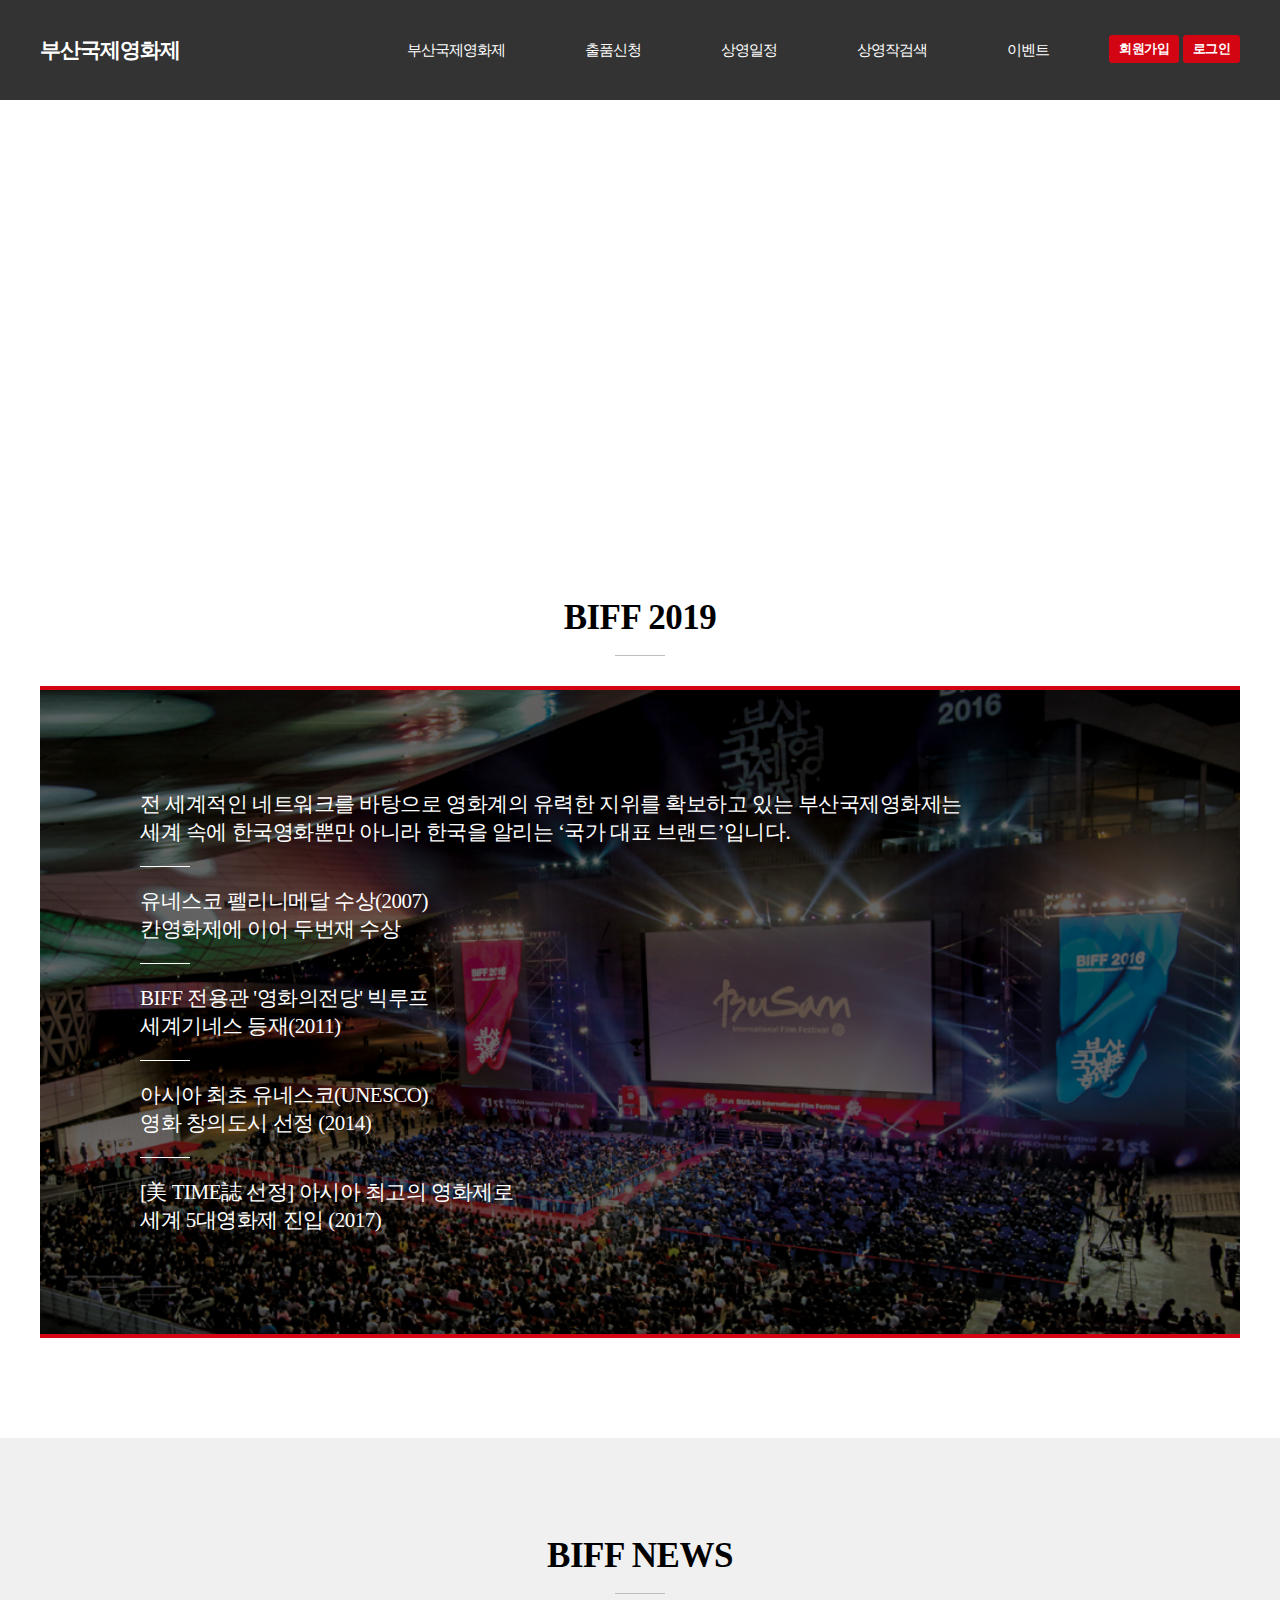
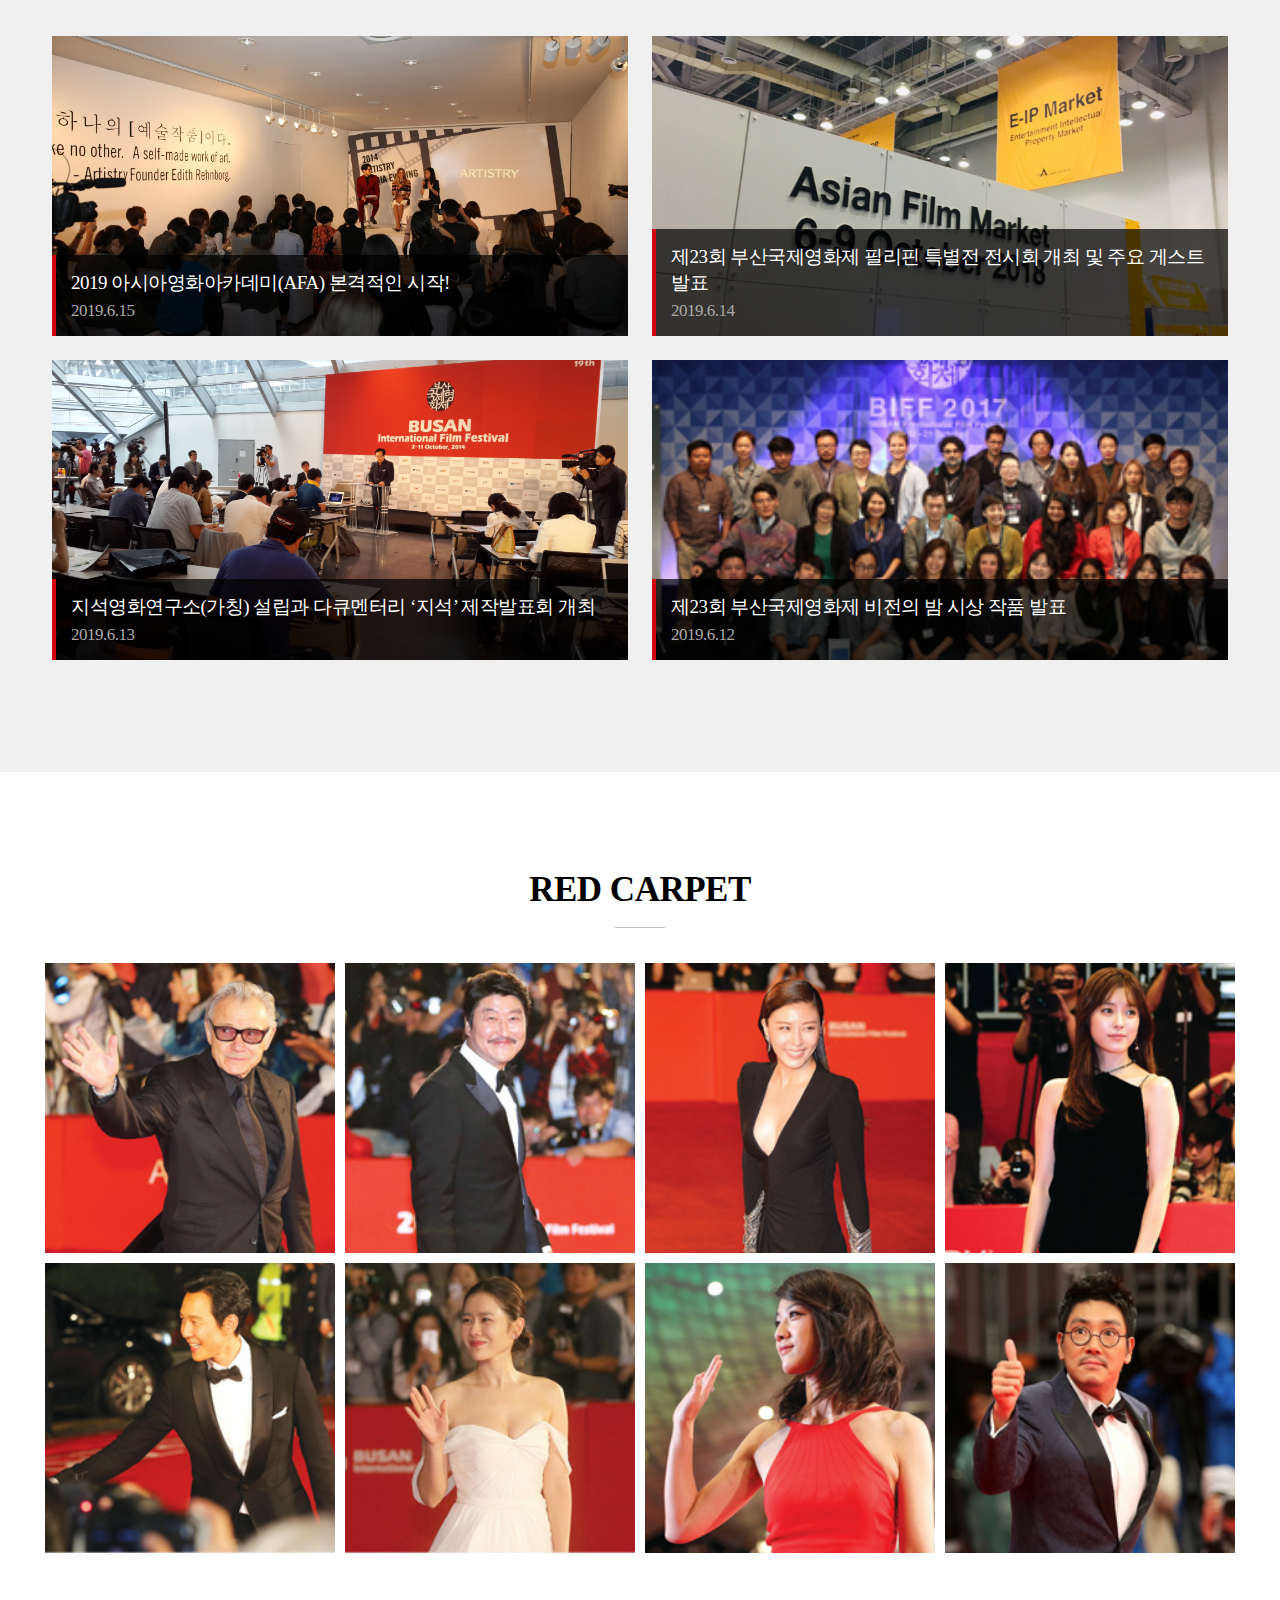
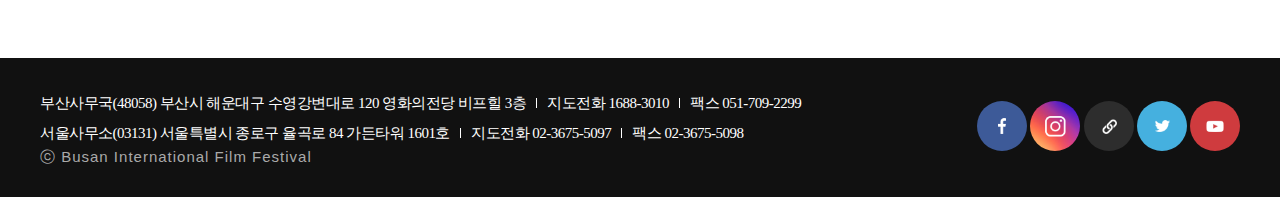
<file: gb/public/index.html>
<!DOCTYPE html>
<html lang="en">
<head>
  <meta charset="UTF-8">
  <meta name="viewport" content="width=device-width, inital-scale=1.0">
  <title>부산국제영화제</title>
  <link rel="stylesheet" type="text/css" href="./css/common.css">
  <link rel="stylesheet" type="text/css" href="./fontawesome-free-5.1.0-web/css/all.css">
</head>
<body>
  <header class="site-header">
    <div class="container">
      <h3 class="logo"><a href="./">부산국제영화제</a></h3>
      <nav class="gnb">
        <input type="checkbox" id="menu">
        <ul>
          <li><a href="./sub0101.html">부산국제영화제</a>
            <ul>
              <li><a href="./sub0101.html">개최안내</a></li>
              <li><a href="./sub0102.html">행사안내</a></li>
            </ul>
          </li>
          <li><a href="#">출품신청</a></li>
          <li><a href="#">상영일정</a></li>
          <li><a href="#">상영작검색</a></li>
          <li>
            <a href="./sub0501.html">이벤트</a>
            <ul>
              <li><a href="./sub0501.html">영화티저 콘테스트</a></li>
              <li><a href="#">콘테스트 참여하기</a></li>
            </ul>
          </li>
        </ul>
        <div class="membership">
          <a href="#" class="btn btn__main">회원가입</a>
          <a href="#" class="btn btn__main">로그인</a>
        </div>
        <label for="menu" class="gnb__mobile"><i class="fas fa-bars"></i></label> 
      </nav>
    </div>
  </header>
  <section class="site-visual">
    <ul>
      <li>
        <span class="middle"></span><p class="site-visual__slogan">
          <span class="left"><i class="fas fa-quote-left"></i></span>
          뉴 커런츠 출신 감독들의 개막작과 폐막작
          <span class="right"><i class="fas fa-quote-right"></i></span>
        </p>
      </li>
      <li>
        <span class="middle"></span><p class="site-visual__slogan">
          <span class="left"><i class="fas fa-quote-left"></i></span>
          아이콘 부문 신설, 선택과 집중
          <span class="right"><i class="fas fa-quote-right"></i></span>
        </p>
      </li>
      <li>
        <span class="middle"></span><p class="site-visual__slogan">
          <span class="left"><i class="fas fa-quote-left"></i></span>
          아시아 여성감독 3인전
          <span class="right"><i class="fas fa-quote-right"></i></span>
        </p>
      </li>
      <li>
        <span class="middle"></span><p class="site-visual__slogan">
          <span class="left"><i class="fas fa-quote-left"></i></span>
          한국영화 100년사, 위대한 정전 10선
          <span class="right"><i class="fas fa-quote-right"></i></span>
        </p>
      </li>
    </ul>
  </section>
  <section class="site-content">
    <section class="main-content intro container">
      <h2 class="content__title">BIFF 2019</h2>
      <div class="intro__content">
        <p>전 세계적인 네트워크를 바탕으로 영화계의 유력한 지위를 확보하고 있는 부산국제영화제는
          <br />세계 속에 한국영화뿐만 아니라 한국을 알리는 ‘국가 대표 브랜드’입니다.</p>
        <p>유네스코 펠리니메달 수상(2007)
          <br />칸영화제에 이어 두번재 수상</p>
        <p>BIFF 전용관 '영화의전당' 빅루프
          <br />세계기네스 등재(2011)</p>
        <p>아시아 최초 유네스코(UNESCO)
          <br />영화 창의도시 선정 (2014)</p>
        <p>[美 TIME誌 선정] 아시아 최고의 영화제로
          <br />세계 5대영화제 진입 (2017)</p>
      </div>
    </section>
    <section class="news main-content">
      <div class="container">
        <h2 class="content__title">BIFF NEWS</h2>
        <ul>
          <li>
            <img src="./image/news1.jpg" alt="news1">
            <div class="news__content">
              <a href="#" class="news__subject">2019 아시아영화아카데미(AFA) 본격적인 시작!</a>
              <span class="news__date">2019.6.15</span>
            </div>
          </li>
          <li>
            <img src="./image/news2.jpg" alt="news2">
            <div class="news__content">
              <a href="#" class="news__subject">제23회 부산국제영화제 필리핀 특별전 전시회 개최 및 주요 게스트 발표</a>
              <span class="news__date">2019.6.14</span>
            </div>
          </li>
          <li>
            <img src="./image/news3.jpg" alt="news3">
            <div class="news__content">
              <a href="#" class="news__subject">지석영화연구소(가칭) 설립과 다큐멘터리 ‘지석’ 제작발표회 개최</a>
              <span class="news__date">2019.6.13</span>
            </div>
          </li>
          <li>
            <img src="./image/news4.jpg" alt="news4">
            <div class="news__content">
              <a href="#" class="news__subject">제23회 부산국제영화제 비전의 밤 시상 작품 발표</a>
              <span class="news__date">2019.6.12</span>
            </div>
          </li>
        </ul>
      </div>
    </section>
    <section class="main-content redcapet container">
      <h2 class="content__title">RED CARPET</h2>
      <ul>
        <li><a href="#"><img src="./image/redcapet1.png" alt="redcapet1"></a></li>
        <li><a href="#"><img src="./image/redcapet2.png" alt="redcapet2"></a></li>
        <li><a href="#"><img src="./image/redcapet3.png" alt="redcapet3"></a></li>
        <li><a href="#"><img src="./image/redcapet4.png" alt="redcapet4"></a></li>
        <li><a href="#"><img src="./image/redcapet5.png" alt="redcapet5"></a></li>
        <li><a href="#"><img src="./image/redcapet6.png" alt="redcapet6"></a></li>
        <li><a href="#"><img src="./image/redcapet7.png" alt="redcapet7"></a></li>
        <li><a href="#"><img src="./image/redcapet8.png" alt="redcapet8"></a></li>
      </ul>
    </section>
  </section>
  <footer class="site-footer">
    <div class="container"> 
      <div class="footer__left">
        <ul>
          <li>부산사무국(48058) 부산시 해운대구 수영강변대로 120 영화의전당 비프힐 3층</li>
          <li>지도전화 1688-3010</li>
          <li>팩스 051-709-2299</li>
        </ul>
        <ul>
          <li>서울사무소(03131) 서울특별시 종로구 율곡로 84 가든타워 1601호</li>
          <li>지도전화 02-3675-5097</li>
          <li>팩스 02-3675-5098</li>
        </ul>
        <p>ⓒ Busan International Film Festival</p>
      </div>
      <div class="footer__right">
        <a href="#"><img src="./image/sns_i_facebook.png" alt="facebook" /></a>
        <a href="#"><img src="./image/sns_i_instagram.png" alt="instagram" /></a>
        <a href="#"><img src="./image/sns_i_link.png" alt="link" /></a>
        <a href="#"><img src="./image/sns_i_twitter.png" alt="twitter" /></a>
        <a href="#"><img src="./image/sns_i_youtube.png" alt="youtube" /></a>
      </div>
    </div>
  </footer>
</body>
</html>
</file>
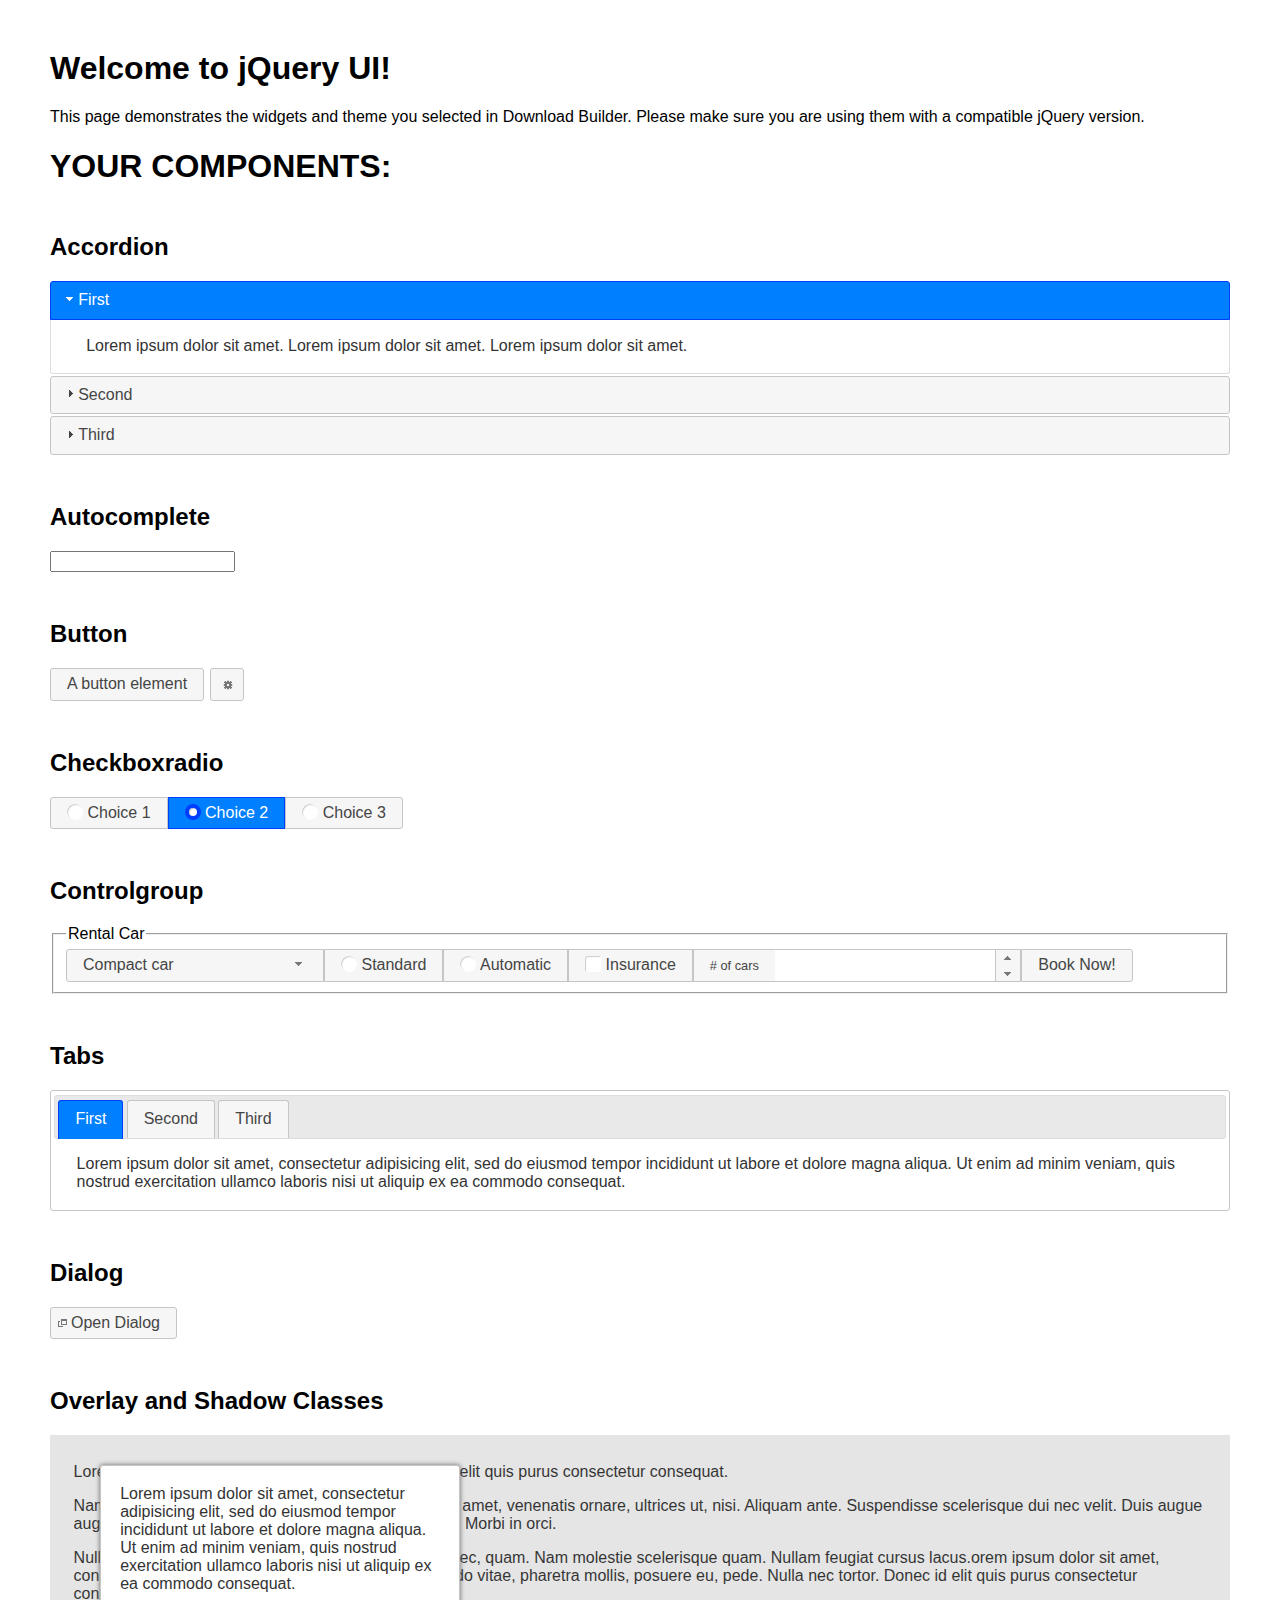
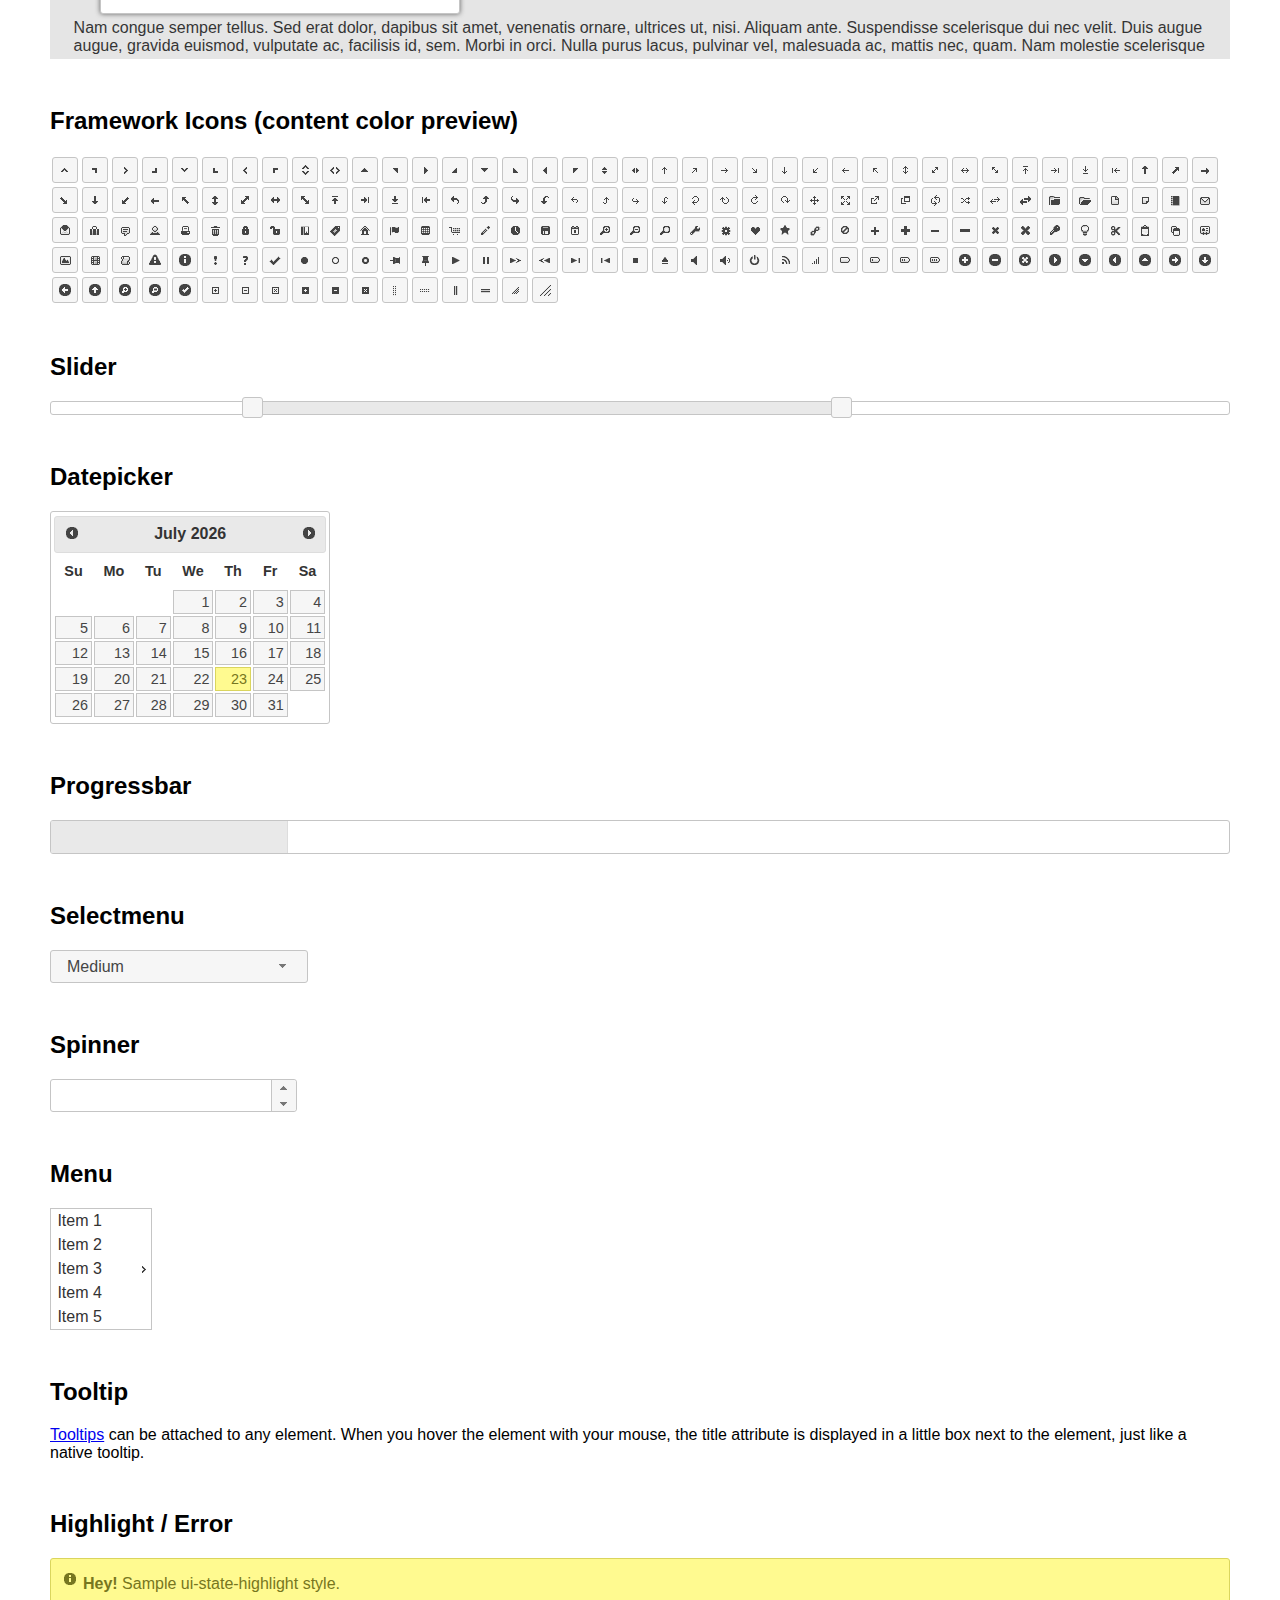
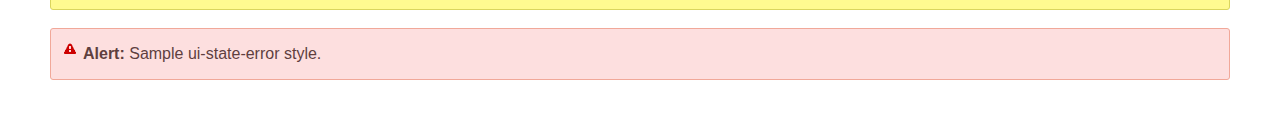
<file: cn/public/js/jquery-ui-1.12.1.custom/index.html>
<!doctype html>
<html lang="us">
<head>
	<meta charset="utf-8">
	<title>jQuery UI Example Page</title>
	<link href="jquery-ui.css" rel="stylesheet">
	<style>
	body{
		font-family: "Trebuchet MS", sans-serif;
		margin: 50px;
	}
	.demoHeaders {
		margin-top: 2em;
	}
	#dialog-link {
		padding: .4em 1em .4em 20px;
		text-decoration: none;
		position: relative;
	}
	#dialog-link span.ui-icon {
		margin: 0 5px 0 0;
		position: absolute;
		left: .2em;
		top: 50%;
		margin-top: -8px;
	}
	#icons {
		margin: 0;
		padding: 0;
	}
	#icons li {
		margin: 2px;
		position: relative;
		padding: 4px 0;
		cursor: pointer;
		float: left;
		list-style: none;
	}
	#icons span.ui-icon {
		float: left;
		margin: 0 4px;
	}
	.fakewindowcontain .ui-widget-overlay {
		position: absolute;
	}
	select {
		width: 200px;
	}
	</style>
</head>
<body>

<h1>Welcome to jQuery UI!</h1>

<div class="ui-widget">
	<p>This page demonstrates the widgets and theme you selected in Download Builder. Please make sure you are using them with a compatible jQuery version.</p>
</div>

<h1>YOUR COMPONENTS:</h1>


<!-- Accordion -->
<h2 class="demoHeaders">Accordion</h2>
<div id="accordion">
	<h3>First</h3>
	<div>Lorem ipsum dolor sit amet. Lorem ipsum dolor sit amet. Lorem ipsum dolor sit amet.</div>
	<h3>Second</h3>
	<div>Phasellus mattis tincidunt nibh.</div>
	<h3>Third</h3>
	<div>Nam dui erat, auctor a, dignissim quis.</div>
</div>



<!-- Autocomplete -->
<h2 class="demoHeaders">Autocomplete</h2>
<div>
	<input id="autocomplete" title="type &quot;a&quot;">
</div>



<!-- Button -->
<h2 class="demoHeaders">Button</h2>
<button id="button">A button element</button>
<button id="button-icon">An icon-only button</button>



<!-- Checkboxradio -->
<h2 class="demoHeaders">Checkboxradio</h2>
<form style="margin-top: 1em;">
	<div id="radioset">
		<input type="radio" id="radio1" name="radio"><label for="radio1">Choice 1</label>
		<input type="radio" id="radio2" name="radio" checked="checked"><label for="radio2">Choice 2</label>
		<input type="radio" id="radio3" name="radio"><label for="radio3">Choice 3</label>
	</div>
</form>



<!-- Controlgroup -->
<h2 class="demoHeaders">Controlgroup</h2>
<fieldset>
	<legend>Rental Car</legend>
	<div id="controlgroup">
		<select id="car-type">
			<option>Compact car</option>
			<option>Midsize car</option>
			<option>Full size car</option>
			<option>SUV</option>
			<option>Luxury</option>
			<option>Truck</option>
			<option>Van</option>
		</select>
		<label for="transmission-standard">Standard</label>
		<input type="radio" name="transmission" id="transmission-standard">
		<label for="transmission-automatic">Automatic</label>
		<input type="radio" name="transmission" id="transmission-automatic">
		<label for="insurance">Insurance</label>
		<input type="checkbox" name="insurance" id="insurance">
		<label for="horizontal-spinner" class="ui-controlgroup-label"># of cars</label>
		<input id="horizontal-spinner" class="ui-spinner-input">
		<button>Book Now!</button>
	</div>
</fieldset>



<!-- Tabs -->
<h2 class="demoHeaders">Tabs</h2>
<div id="tabs">
	<ul>
		<li><a href="#tabs-1">First</a></li>
		<li><a href="#tabs-2">Second</a></li>
		<li><a href="#tabs-3">Third</a></li>
	</ul>
	<div id="tabs-1">Lorem ipsum dolor sit amet, consectetur adipisicing elit, sed do eiusmod tempor incididunt ut labore et dolore magna aliqua. Ut enim ad minim veniam, quis nostrud exercitation ullamco laboris nisi ut aliquip ex ea commodo consequat.</div>
	<div id="tabs-2">Phasellus mattis tincidunt nibh. Cras orci urna, blandit id, pretium vel, aliquet ornare, felis. Maecenas scelerisque sem non nisl. Fusce sed lorem in enim dictum bibendum.</div>
	<div id="tabs-3">Nam dui erat, auctor a, dignissim quis, sollicitudin eu, felis. Pellentesque nisi urna, interdum eget, sagittis et, consequat vestibulum, lacus. Mauris porttitor ullamcorper augue.</div>
</div>



<h2 class="demoHeaders">Dialog</h2>
<p>
	<button id="dialog-link" class="ui-button ui-corner-all ui-widget">
		<span class="ui-icon ui-icon-newwin"></span>Open Dialog
	</button>
</p>

<h2 class="demoHeaders">Overlay and Shadow Classes</h2>
<div style="position: relative; width: 96%; height: 200px; padding:1% 2%; overflow:hidden;" class="fakewindowcontain">
	<p>Lorem ipsum dolor sit amet,  Nulla nec tortor. Donec id elit quis purus consectetur consequat. </p><p>Nam congue semper tellus. Sed erat dolor, dapibus sit amet, venenatis ornare, ultrices ut, nisi. Aliquam ante. Suspendisse scelerisque dui nec velit. Duis augue augue, gravida euismod, vulputate ac, facilisis id, sem. Morbi in orci. </p><p>Nulla purus lacus, pulvinar vel, malesuada ac, mattis nec, quam. Nam molestie scelerisque quam. Nullam feugiat cursus lacus.orem ipsum dolor sit amet, consectetur adipiscing elit. Donec libero risus, commodo vitae, pharetra mollis, posuere eu, pede. Nulla nec tortor. Donec id elit quis purus consectetur consequat. </p><p>Nam congue semper tellus. Sed erat dolor, dapibus sit amet, venenatis ornare, ultrices ut, nisi. Aliquam ante. Suspendisse scelerisque dui nec velit. Duis augue augue, gravida euismod, vulputate ac, facilisis id, sem. Morbi in orci. Nulla purus lacus, pulvinar vel, malesuada ac, mattis nec, quam. Nam molestie scelerisque quam. </p><p>Nullam feugiat cursus lacus.orem ipsum dolor sit amet, consectetur adipiscing elit. Donec libero risus, commodo vitae, pharetra mollis, posuere eu, pede. Nulla nec tortor. Donec id elit quis purus consectetur consequat. Nam congue semper tellus. Sed erat dolor, dapibus sit amet, venenatis ornare, ultrices ut, nisi. Aliquam ante. </p><p>Suspendisse scelerisque dui nec velit. Duis augue augue, gravida euismod, vulputate ac, facilisis id, sem. Morbi in orci. Nulla purus lacus, pulvinar vel, malesuada ac, mattis nec, quam. Nam molestie scelerisque quam. Nullam feugiat cursus lacus.orem ipsum dolor sit amet, consectetur adipiscing elit. Donec libero risus, commodo vitae, pharetra mollis, posuere eu, pede. Nulla nec tortor. Donec id elit quis purus consectetur consequat. Nam congue semper tellus. Sed erat dolor, dapibus sit amet, venenatis ornare, ultrices ut, nisi. </p>

	<!-- ui-dialog -->
	<div class="ui-widget-overlay ui-front"></div>
	<div style="position: absolute; width: 320px; left: 50px; top: 30px; padding: 1.2em" class="ui-widget ui-front ui-widget-content ui-corner-all ui-widget-shadow">
		Lorem ipsum dolor sit amet, consectetur adipisicing elit, sed do eiusmod tempor incididunt ut labore et dolore magna aliqua. Ut enim ad minim veniam, quis nostrud exercitation ullamco laboris nisi ut aliquip ex ea commodo consequat.
	</div>

</div>

<!-- ui-dialog -->
<div id="dialog" title="Dialog Title">
	<p>Lorem ipsum dolor sit amet, consectetur adipisicing elit, sed do eiusmod tempor incididunt ut labore et dolore magna aliqua. Ut enim ad minim veniam, quis nostrud exercitation ullamco laboris nisi ut aliquip ex ea commodo consequat.</p>
</div>



<h2 class="demoHeaders">Framework Icons (content color preview)</h2>
<ul id="icons" class="ui-widget ui-helper-clearfix">
	<li class="ui-state-default ui-corner-all" title=".ui-icon-caret-1-n"><span class="ui-icon ui-icon-caret-1-n"></span></li>
	<li class="ui-state-default ui-corner-all" title=".ui-icon-caret-1-ne"><span class="ui-icon ui-icon-caret-1-ne"></span></li>
	<li class="ui-state-default ui-corner-all" title=".ui-icon-caret-1-e"><span class="ui-icon ui-icon-caret-1-e"></span></li>
	<li class="ui-state-default ui-corner-all" title=".ui-icon-caret-1-se"><span class="ui-icon ui-icon-caret-1-se"></span></li>
	<li class="ui-state-default ui-corner-all" title=".ui-icon-caret-1-s"><span class="ui-icon ui-icon-caret-1-s"></span></li>
	<li class="ui-state-default ui-corner-all" title=".ui-icon-caret-1-sw"><span class="ui-icon ui-icon-caret-1-sw"></span></li>
	<li class="ui-state-default ui-corner-all" title=".ui-icon-caret-1-w"><span class="ui-icon ui-icon-caret-1-w"></span></li>
	<li class="ui-state-default ui-corner-all" title=".ui-icon-caret-1-nw"><span class="ui-icon ui-icon-caret-1-nw"></span></li>
	<li class="ui-state-default ui-corner-all" title=".ui-icon-caret-2-n-s"><span class="ui-icon ui-icon-caret-2-n-s"></span></li>
	<li class="ui-state-default ui-corner-all" title=".ui-icon-caret-2-e-w"><span class="ui-icon ui-icon-caret-2-e-w"></span></li>
	<li class="ui-state-default ui-corner-all" title=".ui-icon-triangle-1-n"><span class="ui-icon ui-icon-triangle-1-n"></span></li>
	<li class="ui-state-default ui-corner-all" title=".ui-icon-triangle-1-ne"><span class="ui-icon ui-icon-triangle-1-ne"></span></li>
	<li class="ui-state-default ui-corner-all" title=".ui-icon-triangle-1-e"><span class="ui-icon ui-icon-triangle-1-e"></span></li>
	<li class="ui-state-default ui-corner-all" title=".ui-icon-triangle-1-se"><span class="ui-icon ui-icon-triangle-1-se"></span></li>
	<li class="ui-state-default ui-corner-all" title=".ui-icon-triangle-1-s"><span class="ui-icon ui-icon-triangle-1-s"></span></li>
	<li class="ui-state-default ui-corner-all" title=".ui-icon-triangle-1-sw"><span class="ui-icon ui-icon-triangle-1-sw"></span></li>
	<li class="ui-state-default ui-corner-all" title=".ui-icon-triangle-1-w"><span class="ui-icon ui-icon-triangle-1-w"></span></li>
	<li class="ui-state-default ui-corner-all" title=".ui-icon-triangle-1-nw"><span class="ui-icon ui-icon-triangle-1-nw"></span></li>
	<li class="ui-state-default ui-corner-all" title=".ui-icon-triangle-2-n-s"><span class="ui-icon ui-icon-triangle-2-n-s"></span></li>
	<li class="ui-state-default ui-corner-all" title=".ui-icon-triangle-2-e-w"><span class="ui-icon ui-icon-triangle-2-e-w"></span></li>
	<li class="ui-state-default ui-corner-all" title=".ui-icon-arrow-1-n"><span class="ui-icon ui-icon-arrow-1-n"></span></li>
	<li class="ui-state-default ui-corner-all" title=".ui-icon-arrow-1-ne"><span class="ui-icon ui-icon-arrow-1-ne"></span></li>
	<li class="ui-state-default ui-corner-all" title=".ui-icon-arrow-1-e"><span class="ui-icon ui-icon-arrow-1-e"></span></li>
	<li class="ui-state-default ui-corner-all" title=".ui-icon-arrow-1-se"><span class="ui-icon ui-icon-arrow-1-se"></span></li>
	<li class="ui-state-default ui-corner-all" title=".ui-icon-arrow-1-s"><span class="ui-icon ui-icon-arrow-1-s"></span></li>
	<li class="ui-state-default ui-corner-all" title=".ui-icon-arrow-1-sw"><span class="ui-icon ui-icon-arrow-1-sw"></span></li>
	<li class="ui-state-default ui-corner-all" title=".ui-icon-arrow-1-w"><span class="ui-icon ui-icon-arrow-1-w"></span></li>
	<li class="ui-state-default ui-corner-all" title=".ui-icon-arrow-1-nw"><span class="ui-icon ui-icon-arrow-1-nw"></span></li>
	<li class="ui-state-default ui-corner-all" title=".ui-icon-arrow-2-n-s"><span class="ui-icon ui-icon-arrow-2-n-s"></span></li>
	<li class="ui-state-default ui-corner-all" title=".ui-icon-arrow-2-ne-sw"><span class="ui-icon ui-icon-arrow-2-ne-sw"></span></li>
	<li class="ui-state-default ui-corner-all" title=".ui-icon-arrow-2-e-w"><span class="ui-icon ui-icon-arrow-2-e-w"></span></li>
	<li class="ui-state-default ui-corner-all" title=".ui-icon-arrow-2-se-nw"><span class="ui-icon ui-icon-arrow-2-se-nw"></span></li>
	<li class="ui-state-default ui-corner-all" title=".ui-icon-arrowstop-1-n"><span class="ui-icon ui-icon-arrowstop-1-n"></span></li>
	<li class="ui-state-default ui-corner-all" title=".ui-icon-arrowstop-1-e"><span class="ui-icon ui-icon-arrowstop-1-e"></span></li>
	<li class="ui-state-default ui-corner-all" title=".ui-icon-arrowstop-1-s"><span class="ui-icon ui-icon-arrowstop-1-s"></span></li>
	<li class="ui-state-default ui-corner-all" title=".ui-icon-arrowstop-1-w"><span class="ui-icon ui-icon-arrowstop-1-w"></span></li>
	<li class="ui-state-default ui-corner-all" title=".ui-icon-arrowthick-1-n"><span class="ui-icon ui-icon-arrowthick-1-n"></span></li>
	<li class="ui-state-default ui-corner-all" title=".ui-icon-arrowthick-1-ne"><span class="ui-icon ui-icon-arrowthick-1-ne"></span></li>
	<li class="ui-state-default ui-corner-all" title=".ui-icon-arrowthick-1-e"><span class="ui-icon ui-icon-arrowthick-1-e"></span></li>
	<li class="ui-state-default ui-corner-all" title=".ui-icon-arrowthick-1-se"><span class="ui-icon ui-icon-arrowthick-1-se"></span></li>
	<li class="ui-state-default ui-corner-all" title=".ui-icon-arrowthick-1-s"><span class="ui-icon ui-icon-arrowthick-1-s"></span></li>
	<li class="ui-state-default ui-corner-all" title=".ui-icon-arrowthick-1-sw"><span class="ui-icon ui-icon-arrowthick-1-sw"></span></li>
	<li class="ui-state-default ui-corner-all" title=".ui-icon-arrowthick-1-w"><span class="ui-icon ui-icon-arrowthick-1-w"></span></li>
	<li class="ui-state-default ui-corner-all" title=".ui-icon-arrowthick-1-nw"><span class="ui-icon ui-icon-arrowthick-1-nw"></span></li>
	<li class="ui-state-default ui-corner-all" title=".ui-icon-arrowthick-2-n-s"><span class="ui-icon ui-icon-arrowthick-2-n-s"></span></li>
	<li class="ui-state-default ui-corner-all" title=".ui-icon-arrowthick-2-ne-sw"><span class="ui-icon ui-icon-arrowthick-2-ne-sw"></span></li>
	<li class="ui-state-default ui-corner-all" title=".ui-icon-arrowthick-2-e-w"><span class="ui-icon ui-icon-arrowthick-2-e-w"></span></li>
	<li class="ui-state-default ui-corner-all" title=".ui-icon-arrowthick-2-se-nw"><span class="ui-icon ui-icon-arrowthick-2-se-nw"></span></li>
	<li class="ui-state-default ui-corner-all" title=".ui-icon-arrowthickstop-1-n"><span class="ui-icon ui-icon-arrowthickstop-1-n"></span></li>
	<li class="ui-state-default ui-corner-all" title=".ui-icon-arrowthickstop-1-e"><span class="ui-icon ui-icon-arrowthickstop-1-e"></span></li>
	<li class="ui-state-default ui-corner-all" title=".ui-icon-arrowthickstop-1-s"><span class="ui-icon ui-icon-arrowthickstop-1-s"></span></li>
	<li class="ui-state-default ui-corner-all" title=".ui-icon-arrowthickstop-1-w"><span class="ui-icon ui-icon-arrowthickstop-1-w"></span></li>
	<li class="ui-state-default ui-corner-all" title=".ui-icon-arrowreturnthick-1-w"><span class="ui-icon ui-icon-arrowreturnthick-1-w"></span></li>
	<li class="ui-state-default ui-corner-all" title=".ui-icon-arrowreturnthick-1-n"><span class="ui-icon ui-icon-arrowreturnthick-1-n"></span></li>
	<li class="ui-state-default ui-corner-all" title=".ui-icon-arrowreturnthick-1-e"><span class="ui-icon ui-icon-arrowreturnthick-1-e"></span></li>
	<li class="ui-state-default ui-corner-all" title=".ui-icon-arrowreturnthick-1-s"><span class="ui-icon ui-icon-arrowreturnthick-1-s"></span></li>
	<li class="ui-state-default ui-corner-all" title=".ui-icon-arrowreturn-1-w"><span class="ui-icon ui-icon-arrowreturn-1-w"></span></li>
	<li class="ui-state-default ui-corner-all" title=".ui-icon-arrowreturn-1-n"><span class="ui-icon ui-icon-arrowreturn-1-n"></span></li>
	<li class="ui-state-default ui-corner-all" title=".ui-icon-arrowreturn-1-e"><span class="ui-icon ui-icon-arrowreturn-1-e"></span></li>
	<li class="ui-state-default ui-corner-all" title=".ui-icon-arrowreturn-1-s"><span class="ui-icon ui-icon-arrowreturn-1-s"></span></li>
	<li class="ui-state-default ui-corner-all" title=".ui-icon-arrowrefresh-1-w"><span class="ui-icon ui-icon-arrowrefresh-1-w"></span></li>
	<li class="ui-state-default ui-corner-all" title=".ui-icon-arrowrefresh-1-n"><span class="ui-icon ui-icon-arrowrefresh-1-n"></span></li>
	<li class="ui-state-default ui-corner-all" title=".ui-icon-arrowrefresh-1-e"><span class="ui-icon ui-icon-arrowrefresh-1-e"></span></li>
	<li class="ui-state-default ui-corner-all" title=".ui-icon-arrowrefresh-1-s"><span class="ui-icon ui-icon-arrowrefresh-1-s"></span></li>
	<li class="ui-state-default ui-corner-all" title=".ui-icon-arrow-4"><span class="ui-icon ui-icon-arrow-4"></span></li>
	<li class="ui-state-default ui-corner-all" title=".ui-icon-arrow-4-diag"><span class="ui-icon ui-icon-arrow-4-diag"></span></li>
	<li class="ui-state-default ui-corner-all" title=".ui-icon-extlink"><span class="ui-icon ui-icon-extlink"></span></li>
	<li class="ui-state-default ui-corner-all" title=".ui-icon-newwin"><span class="ui-icon ui-icon-newwin"></span></li>
	<li class="ui-state-default ui-corner-all" title=".ui-icon-refresh"><span class="ui-icon ui-icon-refresh"></span></li>
	<li class="ui-state-default ui-corner-all" title=".ui-icon-shuffle"><span class="ui-icon ui-icon-shuffle"></span></li>
	<li class="ui-state-default ui-corner-all" title=".ui-icon-transfer-e-w"><span class="ui-icon ui-icon-transfer-e-w"></span></li>
	<li class="ui-state-default ui-corner-all" title=".ui-icon-transferthick-e-w"><span class="ui-icon ui-icon-transferthick-e-w"></span></li>
	<li class="ui-state-default ui-corner-all" title=".ui-icon-folder-collapsed"><span class="ui-icon ui-icon-folder-collapsed"></span></li>
	<li class="ui-state-default ui-corner-all" title=".ui-icon-folder-open"><span class="ui-icon ui-icon-folder-open"></span></li>
	<li class="ui-state-default ui-corner-all" title=".ui-icon-document"><span class="ui-icon ui-icon-document"></span></li>
	<li class="ui-state-default ui-corner-all" title=".ui-icon-document-b"><span class="ui-icon ui-icon-document-b"></span></li>
	<li class="ui-state-default ui-corner-all" title=".ui-icon-note"><span class="ui-icon ui-icon-note"></span></li>
	<li class="ui-state-default ui-corner-all" title=".ui-icon-mail-closed"><span class="ui-icon ui-icon-mail-closed"></span></li>
	<li class="ui-state-default ui-corner-all" title=".ui-icon-mail-open"><span class="ui-icon ui-icon-mail-open"></span></li>
	<li class="ui-state-default ui-corner-all" title=".ui-icon-suitcase"><span class="ui-icon ui-icon-suitcase"></span></li>
	<li class="ui-state-default ui-corner-all" title=".ui-icon-comment"><span class="ui-icon ui-icon-comment"></span></li>
	<li class="ui-state-default ui-corner-all" title=".ui-icon-person"><span class="ui-icon ui-icon-person"></span></li>
	<li class="ui-state-default ui-corner-all" title=".ui-icon-print"><span class="ui-icon ui-icon-print"></span></li>
	<li class="ui-state-default ui-corner-all" title=".ui-icon-trash"><span class="ui-icon ui-icon-trash"></span></li>
	<li class="ui-state-default ui-corner-all" title=".ui-icon-locked"><span class="ui-icon ui-icon-locked"></span></li>
	<li class="ui-state-default ui-corner-all" title=".ui-icon-unlocked"><span class="ui-icon ui-icon-unlocked"></span></li>
	<li class="ui-state-default ui-corner-all" title=".ui-icon-bookmark"><span class="ui-icon ui-icon-bookmark"></span></li>
	<li class="ui-state-default ui-corner-all" title=".ui-icon-tag"><span class="ui-icon ui-icon-tag"></span></li>
	<li class="ui-state-default ui-corner-all" title=".ui-icon-home"><span class="ui-icon ui-icon-home"></span></li>
	<li class="ui-state-default ui-corner-all" title=".ui-icon-flag"><span class="ui-icon ui-icon-flag"></span></li>
	<li class="ui-state-default ui-corner-all" title=".ui-icon-calculator"><span class="ui-icon ui-icon-calculator"></span></li>
	<li class="ui-state-default ui-corner-all" title=".ui-icon-cart"><span class="ui-icon ui-icon-cart"></span></li>
	<li class="ui-state-default ui-corner-all" title=".ui-icon-pencil"><span class="ui-icon ui-icon-pencil"></span></li>
	<li class="ui-state-default ui-corner-all" title=".ui-icon-clock"><span class="ui-icon ui-icon-clock"></span></li>
	<li class="ui-state-default ui-corner-all" title=".ui-icon-disk"><span class="ui-icon ui-icon-disk"></span></li>
	<li class="ui-state-default ui-corner-all" title=".ui-icon-calendar"><span class="ui-icon ui-icon-calendar"></span></li>
	<li class="ui-state-default ui-corner-all" title=".ui-icon-zoomin"><span class="ui-icon ui-icon-zoomin"></span></li>
	<li class="ui-state-default ui-corner-all" title=".ui-icon-zoomout"><span class="ui-icon ui-icon-zoomout"></span></li>
	<li class="ui-state-default ui-corner-all" title=".ui-icon-search"><span class="ui-icon ui-icon-search"></span></li>
	<li class="ui-state-default ui-corner-all" title=".ui-icon-wrench"><span class="ui-icon ui-icon-wrench"></span></li>
	<li class="ui-state-default ui-corner-all" title=".ui-icon-gear"><span class="ui-icon ui-icon-gear"></span></li>
	<li class="ui-state-default ui-corner-all" title=".ui-icon-heart"><span class="ui-icon ui-icon-heart"></span></li>
	<li class="ui-state-default ui-corner-all" title=".ui-icon-star"><span class="ui-icon ui-icon-star"></span></li>
	<li class="ui-state-default ui-corner-all" title=".ui-icon-link"><span class="ui-icon ui-icon-link"></span></li>
	<li class="ui-state-default ui-corner-all" title=".ui-icon-cancel"><span class="ui-icon ui-icon-cancel"></span></li>
	<li class="ui-state-default ui-corner-all" title=".ui-icon-plus"><span class="ui-icon ui-icon-plus"></span></li>
	<li class="ui-state-default ui-corner-all" title=".ui-icon-plusthick"><span class="ui-icon ui-icon-plusthick"></span></li>
	<li class="ui-state-default ui-corner-all" title=".ui-icon-minus"><span class="ui-icon ui-icon-minus"></span></li>
	<li class="ui-state-default ui-corner-all" title=".ui-icon-minusthick"><span class="ui-icon ui-icon-minusthick"></span></li>
	<li class="ui-state-default ui-corner-all" title=".ui-icon-close"><span class="ui-icon ui-icon-close"></span></li>
	<li class="ui-state-default ui-corner-all" title=".ui-icon-closethick"><span class="ui-icon ui-icon-closethick"></span></li>
	<li class="ui-state-default ui-corner-all" title=".ui-icon-key"><span class="ui-icon ui-icon-key"></span></li>
	<li class="ui-state-default ui-corner-all" title=".ui-icon-lightbulb"><span class="ui-icon ui-icon-lightbulb"></span></li>
	<li class="ui-state-default ui-corner-all" title=".ui-icon-scissors"><span class="ui-icon ui-icon-scissors"></span></li>
	<li class="ui-state-default ui-corner-all" title=".ui-icon-clipboard"><span class="ui-icon ui-icon-clipboard"></span></li>
	<li class="ui-state-default ui-corner-all" title=".ui-icon-copy"><span class="ui-icon ui-icon-copy"></span></li>
	<li class="ui-state-default ui-corner-all" title=".ui-icon-contact"><span class="ui-icon ui-icon-contact"></span></li>
	<li class="ui-state-default ui-corner-all" title=".ui-icon-image"><span class="ui-icon ui-icon-image"></span></li>
	<li class="ui-state-default ui-corner-all" title=".ui-icon-video"><span class="ui-icon ui-icon-video"></span></li>
	<li class="ui-state-default ui-corner-all" title=".ui-icon-script"><span class="ui-icon ui-icon-script"></span></li>
	<li class="ui-state-default ui-corner-all" title=".ui-icon-alert"><span class="ui-icon ui-icon-alert"></span></li>
	<li class="ui-state-default ui-corner-all" title=".ui-icon-info"><span class="ui-icon ui-icon-info"></span></li>
	<li class="ui-state-default ui-corner-all" title=".ui-icon-notice"><span class="ui-icon ui-icon-notice"></span></li>
	<li class="ui-state-default ui-corner-all" title=".ui-icon-help"><span class="ui-icon ui-icon-help"></span></li>
	<li class="ui-state-default ui-corner-all" title=".ui-icon-check"><span class="ui-icon ui-icon-check"></span></li>
	<li class="ui-state-default ui-corner-all" title=".ui-icon-bullet"><span class="ui-icon ui-icon-bullet"></span></li>
	<li class="ui-state-default ui-corner-all" title=".ui-icon-radio-off"><span class="ui-icon ui-icon-radio-off"></span></li>
	<li class="ui-state-default ui-corner-all" title=".ui-icon-radio-on"><span class="ui-icon ui-icon-radio-on"></span></li>
	<li class="ui-state-default ui-corner-all" title=".ui-icon-pin-w"><span class="ui-icon ui-icon-pin-w"></span></li>
	<li class="ui-state-default ui-corner-all" title=".ui-icon-pin-s"><span class="ui-icon ui-icon-pin-s"></span></li>
	<li class="ui-state-default ui-corner-all" title=".ui-icon-play"><span class="ui-icon ui-icon-play"></span></li>
	<li class="ui-state-default ui-corner-all" title=".ui-icon-pause"><span class="ui-icon ui-icon-pause"></span></li>
	<li class="ui-state-default ui-corner-all" title=".ui-icon-seek-next"><span class="ui-icon ui-icon-seek-next"></span></li>
	<li class="ui-state-default ui-corner-all" title=".ui-icon-seek-prev"><span class="ui-icon ui-icon-seek-prev"></span></li>
	<li class="ui-state-default ui-corner-all" title=".ui-icon-seek-end"><span class="ui-icon ui-icon-seek-end"></span></li>
	<li class="ui-state-default ui-corner-all" title=".ui-icon-seek-first"><span class="ui-icon ui-icon-seek-first"></span></li>
	<li class="ui-state-default ui-corner-all" title=".ui-icon-stop"><span class="ui-icon ui-icon-stop"></span></li>
	<li class="ui-state-default ui-corner-all" title=".ui-icon-eject"><span class="ui-icon ui-icon-eject"></span></li>
	<li class="ui-state-default ui-corner-all" title=".ui-icon-volume-off"><span class="ui-icon ui-icon-volume-off"></span></li>
	<li class="ui-state-default ui-corner-all" title=".ui-icon-volume-on"><span class="ui-icon ui-icon-volume-on"></span></li>
	<li class="ui-state-default ui-corner-all" title=".ui-icon-power"><span class="ui-icon ui-icon-power"></span></li>
	<li class="ui-state-default ui-corner-all" title=".ui-icon-signal-diag"><span class="ui-icon ui-icon-signal-diag"></span></li>
	<li class="ui-state-default ui-corner-all" title=".ui-icon-signal"><span class="ui-icon ui-icon-signal"></span></li>
	<li class="ui-state-default ui-corner-all" title=".ui-icon-battery-0"><span class="ui-icon ui-icon-battery-0"></span></li>
	<li class="ui-state-default ui-corner-all" title=".ui-icon-battery-1"><span class="ui-icon ui-icon-battery-1"></span></li>
	<li class="ui-state-default ui-corner-all" title=".ui-icon-battery-2"><span class="ui-icon ui-icon-battery-2"></span></li>
	<li class="ui-state-default ui-corner-all" title=".ui-icon-battery-3"><span class="ui-icon ui-icon-battery-3"></span></li>
	<li class="ui-state-default ui-corner-all" title=".ui-icon-circle-plus"><span class="ui-icon ui-icon-circle-plus"></span></li>
	<li class="ui-state-default ui-corner-all" title=".ui-icon-circle-minus"><span class="ui-icon ui-icon-circle-minus"></span></li>
	<li class="ui-state-default ui-corner-all" title=".ui-icon-circle-close"><span class="ui-icon ui-icon-circle-close"></span></li>
	<li class="ui-state-default ui-corner-all" title=".ui-icon-circle-triangle-e"><span class="ui-icon ui-icon-circle-triangle-e"></span></li>
	<li class="ui-state-default ui-corner-all" title=".ui-icon-circle-triangle-s"><span class="ui-icon ui-icon-circle-triangle-s"></span></li>
	<li class="ui-state-default ui-corner-all" title=".ui-icon-circle-triangle-w"><span class="ui-icon ui-icon-circle-triangle-w"></span></li>
	<li class="ui-state-default ui-corner-all" title=".ui-icon-circle-triangle-n"><span class="ui-icon ui-icon-circle-triangle-n"></span></li>
	<li class="ui-state-default ui-corner-all" title=".ui-icon-circle-arrow-e"><span class="ui-icon ui-icon-circle-arrow-e"></span></li>
	<li class="ui-state-default ui-corner-all" title=".ui-icon-circle-arrow-s"><span class="ui-icon ui-icon-circle-arrow-s"></span></li>
	<li class="ui-state-default ui-corner-all" title=".ui-icon-circle-arrow-w"><span class="ui-icon ui-icon-circle-arrow-w"></span></li>
	<li class="ui-state-default ui-corner-all" title=".ui-icon-circle-arrow-n"><span class="ui-icon ui-icon-circle-arrow-n"></span></li>
	<li class="ui-state-default ui-corner-all" title=".ui-icon-circle-zoomin"><span class="ui-icon ui-icon-circle-zoomin"></span></li>
	<li class="ui-state-default ui-corner-all" title=".ui-icon-circle-zoomout"><span class="ui-icon ui-icon-circle-zoomout"></span></li>
	<li class="ui-state-default ui-corner-all" title=".ui-icon-circle-check"><span class="ui-icon ui-icon-circle-check"></span></li>
	<li class="ui-state-default ui-corner-all" title=".ui-icon-circlesmall-plus"><span class="ui-icon ui-icon-circlesmall-plus"></span></li>
	<li class="ui-state-default ui-corner-all" title=".ui-icon-circlesmall-minus"><span class="ui-icon ui-icon-circlesmall-minus"></span></li>
	<li class="ui-state-default ui-corner-all" title=".ui-icon-circlesmall-close"><span class="ui-icon ui-icon-circlesmall-close"></span></li>
	<li class="ui-state-default ui-corner-all" title=".ui-icon-squaresmall-plus"><span class="ui-icon ui-icon-squaresmall-plus"></span></li>
	<li class="ui-state-default ui-corner-all" title=".ui-icon-squaresmall-minus"><span class="ui-icon ui-icon-squaresmall-minus"></span></li>
	<li class="ui-state-default ui-corner-all" title=".ui-icon-squaresmall-close"><span class="ui-icon ui-icon-squaresmall-close"></span></li>
	<li class="ui-state-default ui-corner-all" title=".ui-icon-grip-dotted-vertical"><span class="ui-icon ui-icon-grip-dotted-vertical"></span></li>
	<li class="ui-state-default ui-corner-all" title=".ui-icon-grip-dotted-horizontal"><span class="ui-icon ui-icon-grip-dotted-horizontal"></span></li>
	<li class="ui-state-default ui-corner-all" title=".ui-icon-grip-solid-vertical"><span class="ui-icon ui-icon-grip-solid-vertical"></span></li>
	<li class="ui-state-default ui-corner-all" title=".ui-icon-grip-solid-horizontal"><span class="ui-icon ui-icon-grip-solid-horizontal"></span></li>
	<li class="ui-state-default ui-corner-all" title=".ui-icon-gripsmall-diagonal-se"><span class="ui-icon ui-icon-gripsmall-diagonal-se"></span></li>
	<li class="ui-state-default ui-corner-all" title=".ui-icon-grip-diagonal-se"><span class="ui-icon ui-icon-grip-diagonal-se"></span></li>
</ul>


<!-- Slider -->
<h2 class="demoHeaders">Slider</h2>
<div id="slider"></div>



<!-- Datepicker -->
<h2 class="demoHeaders">Datepicker</h2>
<div id="datepicker"></div>



<!-- Progressbar -->
<h2 class="demoHeaders">Progressbar</h2>
<div id="progressbar"></div>



<!-- Progressbar -->
<h2 class="demoHeaders">Selectmenu</h2>
<select id="selectmenu">
	<option>Slower</option>
	<option>Slow</option>
	<option selected="selected">Medium</option>
	<option>Fast</option>
	<option>Faster</option>
</select>



<!-- Spinner -->
<h2 class="demoHeaders">Spinner</h2>
<input id="spinner">



<!-- Menu -->
<h2 class="demoHeaders">Menu</h2>
<ul style="width:100px;" id="menu">
	<li><div>Item 1</div></li>
	<li><div>Item 2</div></li>
	<li><div>Item 3</div>
		<ul>
			<li><div>Item 3-1</div></li>
			<li><div>Item 3-2</div></li>
			<li><div>Item 3-3</div></li>
			<li><div>Item 3-4</div></li>
			<li><div>Item 3-5</div></li>
		</ul>
	</li>
	<li><div>Item 4</div></li>
	<li><div>Item 5</div></li>
</ul>



<!-- Tooltip -->
<h2 class="demoHeaders">Tooltip</h2>
<p id="tooltip">
	<a href="#" title="That&apos;s what this widget is">Tooltips</a> can be attached to any element. When you hover
the element with your mouse, the title attribute is displayed in a little box next to the element, just like a native tooltip.
</p>


<!-- Highlight / Error -->
<h2 class="demoHeaders">Highlight / Error</h2>
<div class="ui-widget">
	<div class="ui-state-highlight ui-corner-all" style="margin-top: 20px; padding: 0 .7em;">
		<p><span class="ui-icon ui-icon-info" style="float: left; margin-right: .3em;"></span>
		<strong>Hey!</strong> Sample ui-state-highlight style.</p>
	</div>
</div>
<br>
<div class="ui-widget">
	<div class="ui-state-error ui-corner-all" style="padding: 0 .7em;">
		<p><span class="ui-icon ui-icon-alert" style="float: left; margin-right: .3em;"></span>
		<strong>Alert:</strong> Sample ui-state-error style.</p>
	</div>
</div>

<script src="external/jquery/jquery.js"></script>
<script src="jquery-ui.js"></script>
<script>

$( "#accordion" ).accordion();



var availableTags = [
	"ActionScript",
	"AppleScript",
	"Asp",
	"BASIC",
	"C",
	"C++",
	"Clojure",
	"COBOL",
	"ColdFusion",
	"Erlang",
	"Fortran",
	"Groovy",
	"Haskell",
	"Java",
	"JavaScript",
	"Lisp",
	"Perl",
	"PHP",
	"Python",
	"Ruby",
	"Scala",
	"Scheme"
];
$( "#autocomplete" ).autocomplete({
	source: availableTags
});



$( "#button" ).button();
$( "#button-icon" ).button({
	icon: "ui-icon-gear",
	showLabel: false
});



$( "#radioset" ).buttonset();



$( "#controlgroup" ).controlgroup();



$( "#tabs" ).tabs();



$( "#dialog" ).dialog({
	autoOpen: false,
	width: 400,
	buttons: [
		{
			text: "Ok",
			click: function() {
				$( this ).dialog( "close" );
			}
		},
		{
			text: "Cancel",
			click: function() {
				$( this ).dialog( "close" );
			}
		}
	]
});

// Link to open the dialog
$( "#dialog-link" ).click(function( event ) {
	$( "#dialog" ).dialog( "open" );
	event.preventDefault();
});



$( "#datepicker" ).datepicker({
	inline: true
});



$( "#slider" ).slider({
	range: true,
	values: [ 17, 67 ]
});



$( "#progressbar" ).progressbar({
	value: 20
});



$( "#spinner" ).spinner();



$( "#menu" ).menu();



$( "#tooltip" ).tooltip();



$( "#selectmenu" ).selectmenu();


// Hover states on the static widgets
$( "#dialog-link, #icons li" ).hover(
	function() {
		$( this ).addClass( "ui-state-hover" );
	},
	function() {
		$( this ).removeClass( "ui-state-hover" );
	}
);
</script>
</body>
</html>
</file>
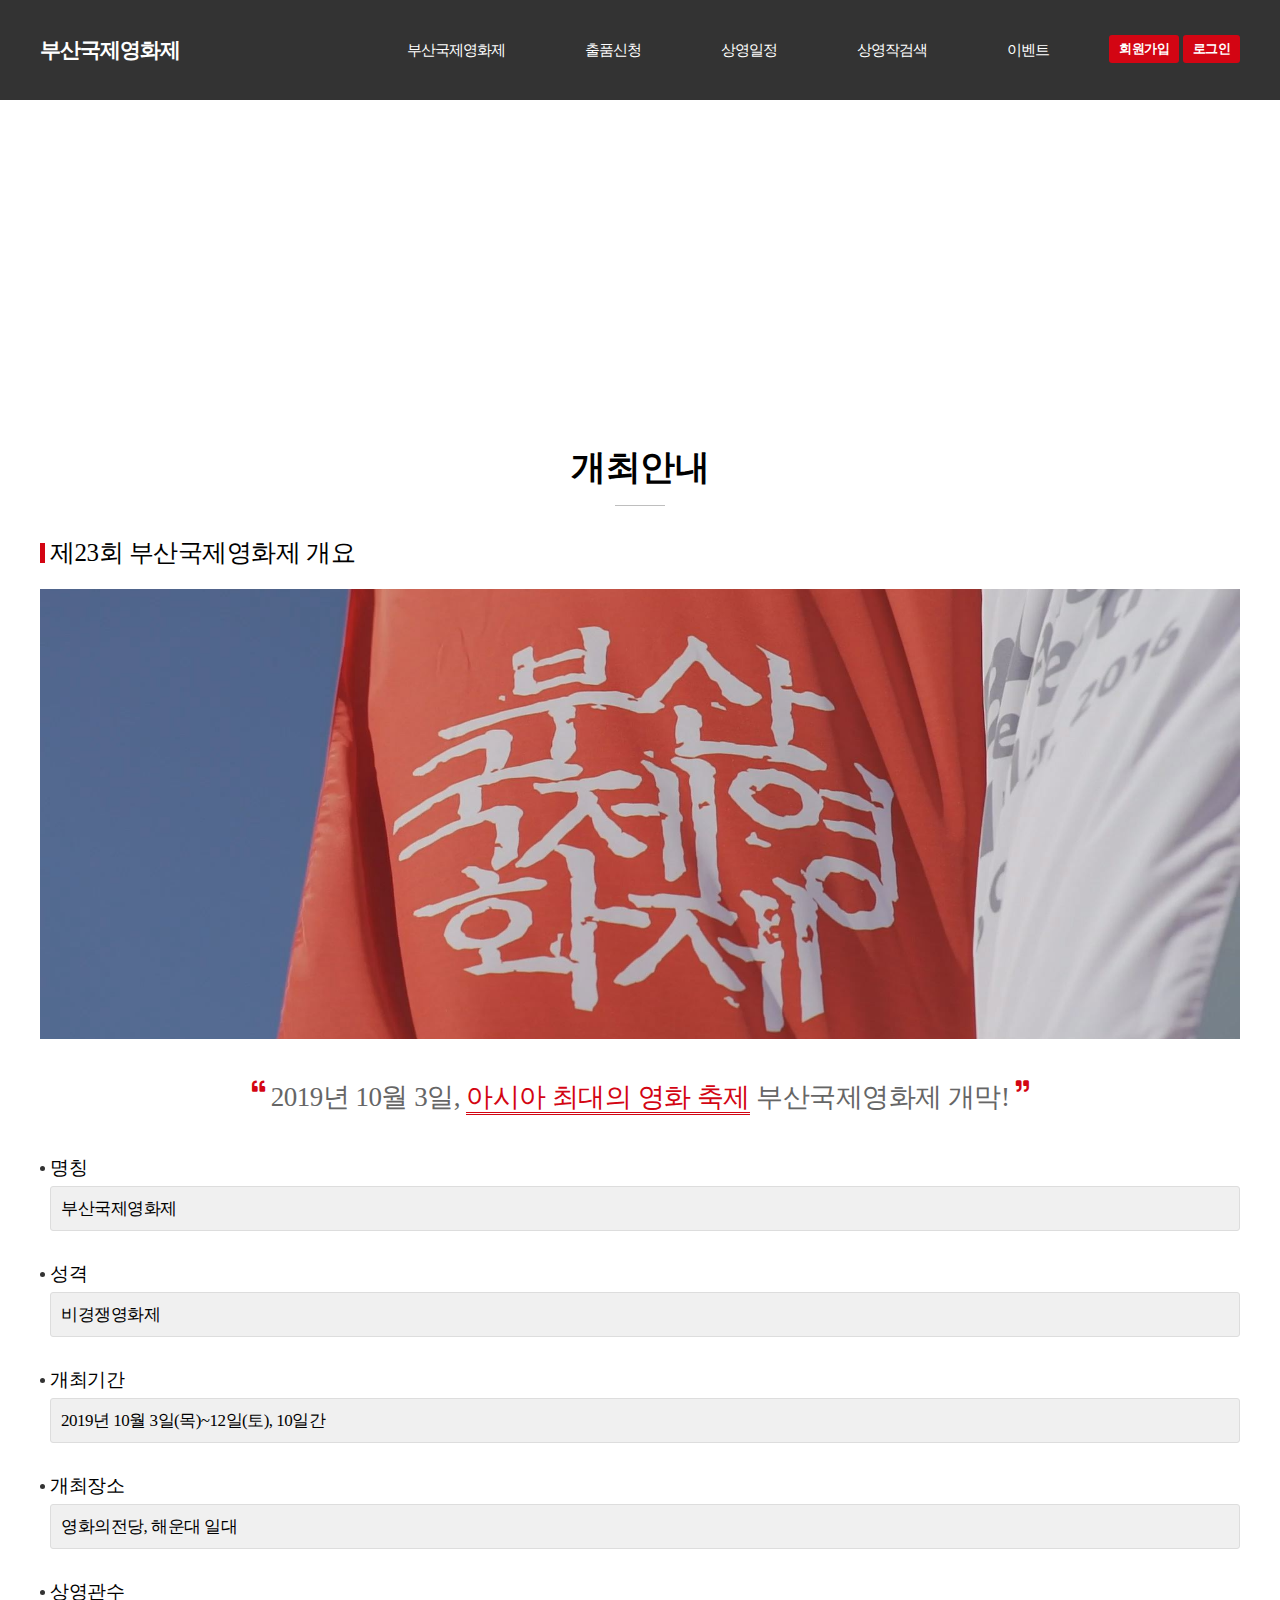
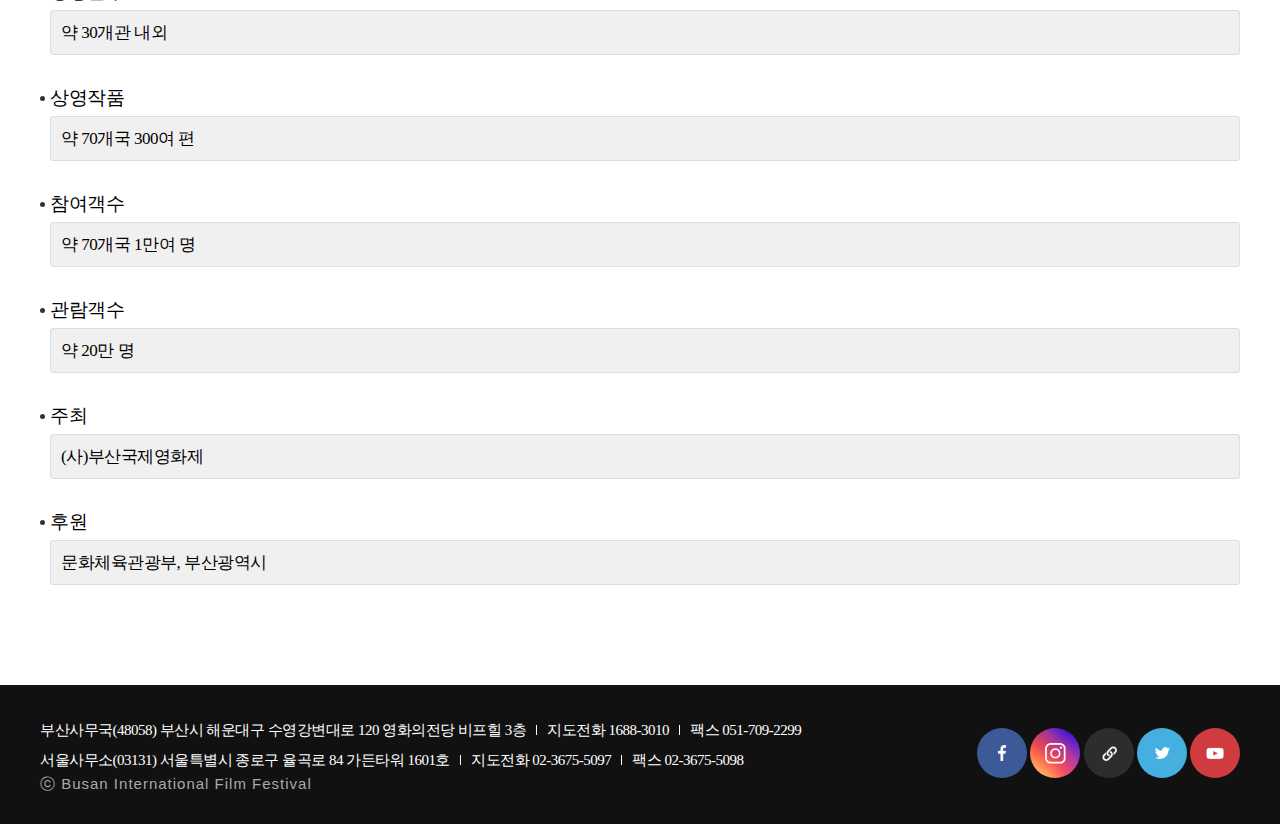
<file: gb/public/sub0101.html>
<!DOCTYPE html>
<html lang="en">
<head>
  <meta charset="UTF-8">
  <title>부산국제영화제 | 개최안내</title>
  <link rel="stylesheet" type="text/css" href="./css/common.css">
  <link rel="stylesheet" type="text/css" href="./fontawesome-free-5.1.0-web/css/all.css">
</head>
<body>
  <header class="site-header">
    <div class="container">
      <h3 class="logo"><a href="./">부산국제영화제</a></h3>
      <nav class="gnb">
        <input type="checkbox" id="menu">
        <ul>
          <li><a href="./sub0101.html">부산국제영화제</a>
            <ul>
              <li><a href="./sub0101.html">개최안내</a></li>
              <li><a href="./sub0102.html">행사안내</a></li>
            </ul>
          </li>
          <li><a href="#">출품신청</a></li>
          <li><a href="#">상영일정</a></li>
          <li><a href="#">상영작검색</a></li>
          <li>
            <a href="./sub0501.html">이벤트</a>
            <ul>
              <li><a href="./sub0501.html">영화티저 콘테스트</a></li>
              <li><a href="#">콘테스트 참여하기</a></li>
            </ul>
          </li>
        </ul>
        <div class="membership">
          <a href="#" class="btn btn__main">회원가입</a>
          <a href="#" class="btn btn__main">로그인</a>
        </div>
        <label for="menu" class="gnb__mobile"><i class="fas fa-bars"></i></label> 
      </nav>
    </div>
  </header>
  <section class="site-visual sub">
    <ul>
      <li>
        <span class="middle"></span><p class="site-visual__slogan">
          <span class="left"><i class="fas fa-quote-left"></i></span>
          뉴 커런츠 출신 감독들의 개막작과 폐막작
          <span class="right"><i class="fas fa-quote-right"></i></span>
        </p>
      </li>
      <li>
        <span class="middle"></span><p class="site-visual__slogan">
          <span class="left"><i class="fas fa-quote-left"></i></span>
          아이콘 부문 신설, 선택과 집중
          <span class="right"><i class="fas fa-quote-right"></i></span>
        </p>
      </li>
      <li>
        <span class="middle"></span><p class="site-visual__slogan">
          <span class="left"><i class="fas fa-quote-left"></i></span>
          아시아 여성감독 3인전
          <span class="right"><i class="fas fa-quote-right"></i></span>
        </p>
      </li>
      <li>
        <span class="middle"></span><p class="site-visual__slogan">
          <span class="left"><i class="fas fa-quote-left"></i></span>
          한국영화 100년사, 위대한 정전 10선
          <span class="right"><i class="fas fa-quote-right"></i></span>
        </p>
      </li>
    </ul>
  </section>
  <section class="sub-content container summary">
    <h2 class="content__title">개최안내</h2>
    <dl>
      <dt class="legend">제23회 부산국제영화제 개요</dt>
      <dd>
        <div class="summary__image"><img src="./image/summary.jpg" alt="summary"></div>
        <p class="summary__title">
          <span class="left"><i class="fas fa-quote-left"></i></span>
          2019년 10월 3일, <strong>아시아 최대의 영화 축제</strong> 부산국제영화제 개막!
          <span class="right"><i class="fas fa-quote-right"></i></span>
        </p>
        <li>
          <span class="summary__label">명칭</span>
          <p class="summary__description">부산국제영화제</p>
        </li>
        <li>
          <span class="summary__label">성격</span>
          <p class="summary__description">비경쟁영화제</p>
        </li>
        <li>
          <span class="summary__label">개최기간</span>
          <p class="summary__description">2019년 10월 3일(목)~12일(토), 10일간</p>
        </li>
        <li>
          <span class="summary__label">개최장소</span>
          <p class="summary__description">영화의전당, 해운대 일대</p>
        </li>
        <li>
          <span class="summary__label">상영관수</span>
          <p class="summary__description">약 30개관 내외</p>
        </li>
        <li>
          <span class="summary__label">상영작품</span>
          <p class="summary__description">약 70개국 300여 편</p>
        </li>
        <li>
          <span class="summary__label">참여객수</span>
          <p class="summary__description">약 70개국 1만여 명</p>
        </li>
        <li>
          <span class="summary__label">관람객수</span>
          <p class="summary__description">약 20만 명</p>
        </li>
        <li>
          <span class="summary__label">주최</span>
          <p class="summary__description">(사)부산국제영화제</p>
        </li>
        <li>
          <span class="summary__label">후원</span>
          <p class="summary__description">문화체육관광부, 부산광역시</p>
        </li>
      </dd>
    </dl>
  </section>
  <footer class="site-footer">
    <div class="container"> 
      <div class="footer__left">
        <ul>
          <li>부산사무국(48058) 부산시 해운대구 수영강변대로 120 영화의전당 비프힐 3층</li>
          <li>지도전화 1688-3010</li>
          <li>팩스 051-709-2299</li>
        </ul>
        <ul>
          <li>서울사무소(03131) 서울특별시 종로구 율곡로 84 가든타워 1601호</li>
          <li>지도전화 02-3675-5097</li>
          <li>팩스 02-3675-5098</li>
        </ul>
        <p>ⓒ Busan International Film Festival</p>
      </div>
      <div class="footer__right">
        <a href="#"><img src="./image/sns_i_facebook.png" alt="facebook" /></a>
        <a href="#"><img src="./image/sns_i_instagram.png" alt="instagram" /></a>
        <a href="#"><img src="./image/sns_i_link.png" alt="link" /></a>
        <a href="#"><img src="./image/sns_i_twitter.png" alt="twitter" /></a>
        <a href="#"><img src="./image/sns_i_youtube.png" alt="youtube" /></a>
      </div>
    </div>
  </footer>
</body>
</html>
</file>
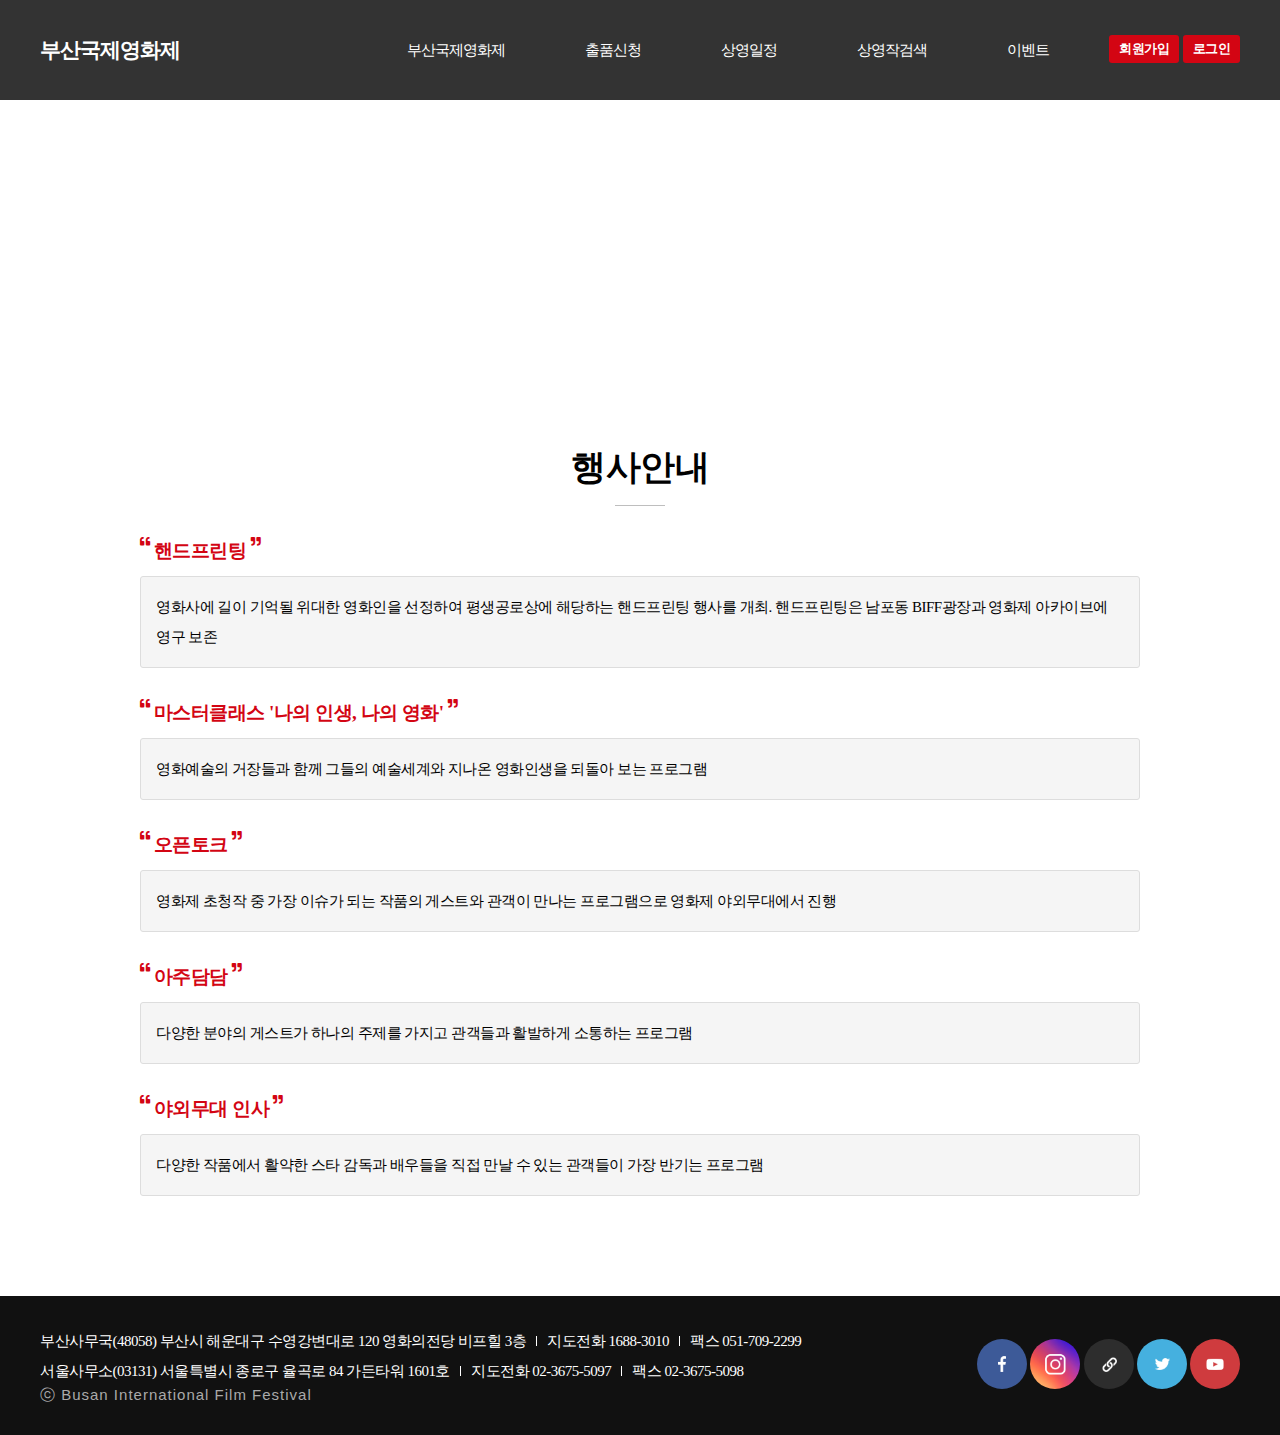
<file: gb/public/sub0102.html>
<!DOCTYPE html>
<html lang="en">
<head>
  <meta charset="UTF-8">
  <title>부산국제영화제 | 행사안내</title>
  <link rel="stylesheet" type="text/css" href="./css/common.css">
  <link rel="stylesheet" type="text/css" href="./fontawesome-free-5.1.0-web/css/all.css">
</head>
<body>
  <header class="site-header">
    <div class="container">
      <h3 class="logo"><a href="./">부산국제영화제</a></h3>
      <nav class="gnb">
        <input type="checkbox" id="menu">
        <ul>
          <li><a href="./sub0101.html">부산국제영화제</a>
            <ul>
              <li><a href="./sub0101.html">개최안내</a></li>
              <li><a href="./sub0102.html">행사안내</a></li>
            </ul>
          </li>
          <li><a href="#">출품신청</a></li>
          <li><a href="#">상영일정</a></li>
          <li><a href="#">상영작검색</a></li>
          <li>
            <a href="./sub0501.html">이벤트</a>
            <ul>
              <li><a href="./sub0501.html">영화티저 콘테스트</a></li>
              <li><a href="#">콘테스트 참여하기</a></li>
            </ul>
          </li>
        </ul>
        <div class="membership">
          <a href="#" class="btn btn__main">회원가입</a>
          <a href="#" class="btn btn__main">로그인</a>
        </div>
        <label for="menu" class="gnb__mobile"><i class="fas fa-bars"></i></label> 
      </nav>
    </div>
  </header>
  <section class="site-visual sub">
    <ul>
      <li>
        <span class="middle"></span><p class="site-visual__slogan">
          <span class="left"><i class="fas fa-quote-left"></i></span>
          뉴 커런츠 출신 감독들의 개막작과 폐막작
          <span class="right"><i class="fas fa-quote-right"></i></span>
        </p>
      </li>
      <li>
        <span class="middle"></span><p class="site-visual__slogan">
          <span class="left"><i class="fas fa-quote-left"></i></span>
          아이콘 부문 신설, 선택과 집중
          <span class="right"><i class="fas fa-quote-right"></i></span>
        </p>
      </li>
      <li>
        <span class="middle"></span><p class="site-visual__slogan">
          <span class="left"><i class="fas fa-quote-left"></i></span>
          아시아 여성감독 3인전
          <span class="right"><i class="fas fa-quote-right"></i></span>
        </p>
      </li>
      <li>
        <span class="middle"></span><p class="site-visual__slogan">
          <span class="left"><i class="fas fa-quote-left"></i></span>
          한국영화 100년사, 위대한 정전 10선
          <span class="right"><i class="fas fa-quote-right"></i></span>
        </p>
      </li>
    </ul>
  </section>
  <section class="sub-content container event-intro">
    <h2 class="content__title">행사안내</h2>
    <dl>
      <dt>
        <i class="fas fa-quote-left"></i> 핸드프린팅 <i class="fas fa-quote-right"></i>
      </dt>
      <dd>
        영화사에 길이 기억될 위대한 영화인을 선정하여 평생공로상에 해당하는 핸드프린팅 행사를 개최. 핸드프린팅은 남포동 BIFF광장과 영화제 아카이브에 영구 보존
      </dd>
      <dt>
        <i class="fas fa-quote-left"></i> 마스터클래스 '나의 인생, 나의 영화' <i class="fas fa-quote-right"></i>
      </dt>
      <dd>
        영화예술의 거장들과 함께 그들의 예술세계와 지나온 영화인생을 되돌아 보는 프로그램
      </dd>
      <dt>
        <i class="fas fa-quote-left"></i> 오픈토크 <i class="fas fa-quote-right"></i>
      </dt>
      <dd>
        영화제 초청작 중 가장 이슈가 되는 작품의 게스트와 관객이 만나는 프로그램으로 영화제 야외무대에서 진행
      </dd>
      <dt>
        <i class="fas fa-quote-left"></i> 아주담담 <i class="fas fa-quote-right"></i>
      </dt>
      <dd>
        다양한 분야의 게스트가 하나의 주제를 가지고 관객들과 활발하게 소통하는 프로그램
      </dd>
      <dt>
        <i class="fas fa-quote-left"></i> 야외무대 인사 <i class="fas fa-quote-right"></i>
      </dt>
      <dd>
        다양한 작품에서 활약한 스타 감독과 배우들을 직접 만날 수 있는 관객들이 가장 반기는 프로그램
      </dd>
    </dl>
  </section>
  <footer class="site-footer">
    <div class="container"> 
      <div class="footer__left">
        <ul>
          <li>부산사무국(48058) 부산시 해운대구 수영강변대로 120 영화의전당 비프힐 3층</li>
          <li>지도전화 1688-3010</li>
          <li>팩스 051-709-2299</li>
        </ul>
        <ul>
          <li>서울사무소(03131) 서울특별시 종로구 율곡로 84 가든타워 1601호</li>
          <li>지도전화 02-3675-5097</li>
          <li>팩스 02-3675-5098</li>
        </ul>
        <p>ⓒ Busan International Film Festival</p>
      </div>
      <div class="footer__right">
        <a href="#"><img src="./image/sns_i_facebook.png" alt="facebook" /></a>
        <a href="#"><img src="./image/sns_i_instagram.png" alt="instagram" /></a>
        <a href="#"><img src="./image/sns_i_link.png" alt="link" /></a>
        <a href="#"><img src="./image/sns_i_twitter.png" alt="twitter" /></a>
        <a href="#"><img src="./image/sns_i_youtube.png" alt="youtube" /></a>
      </div>
    </div>
  </footer>
</body>
</html>
</file>
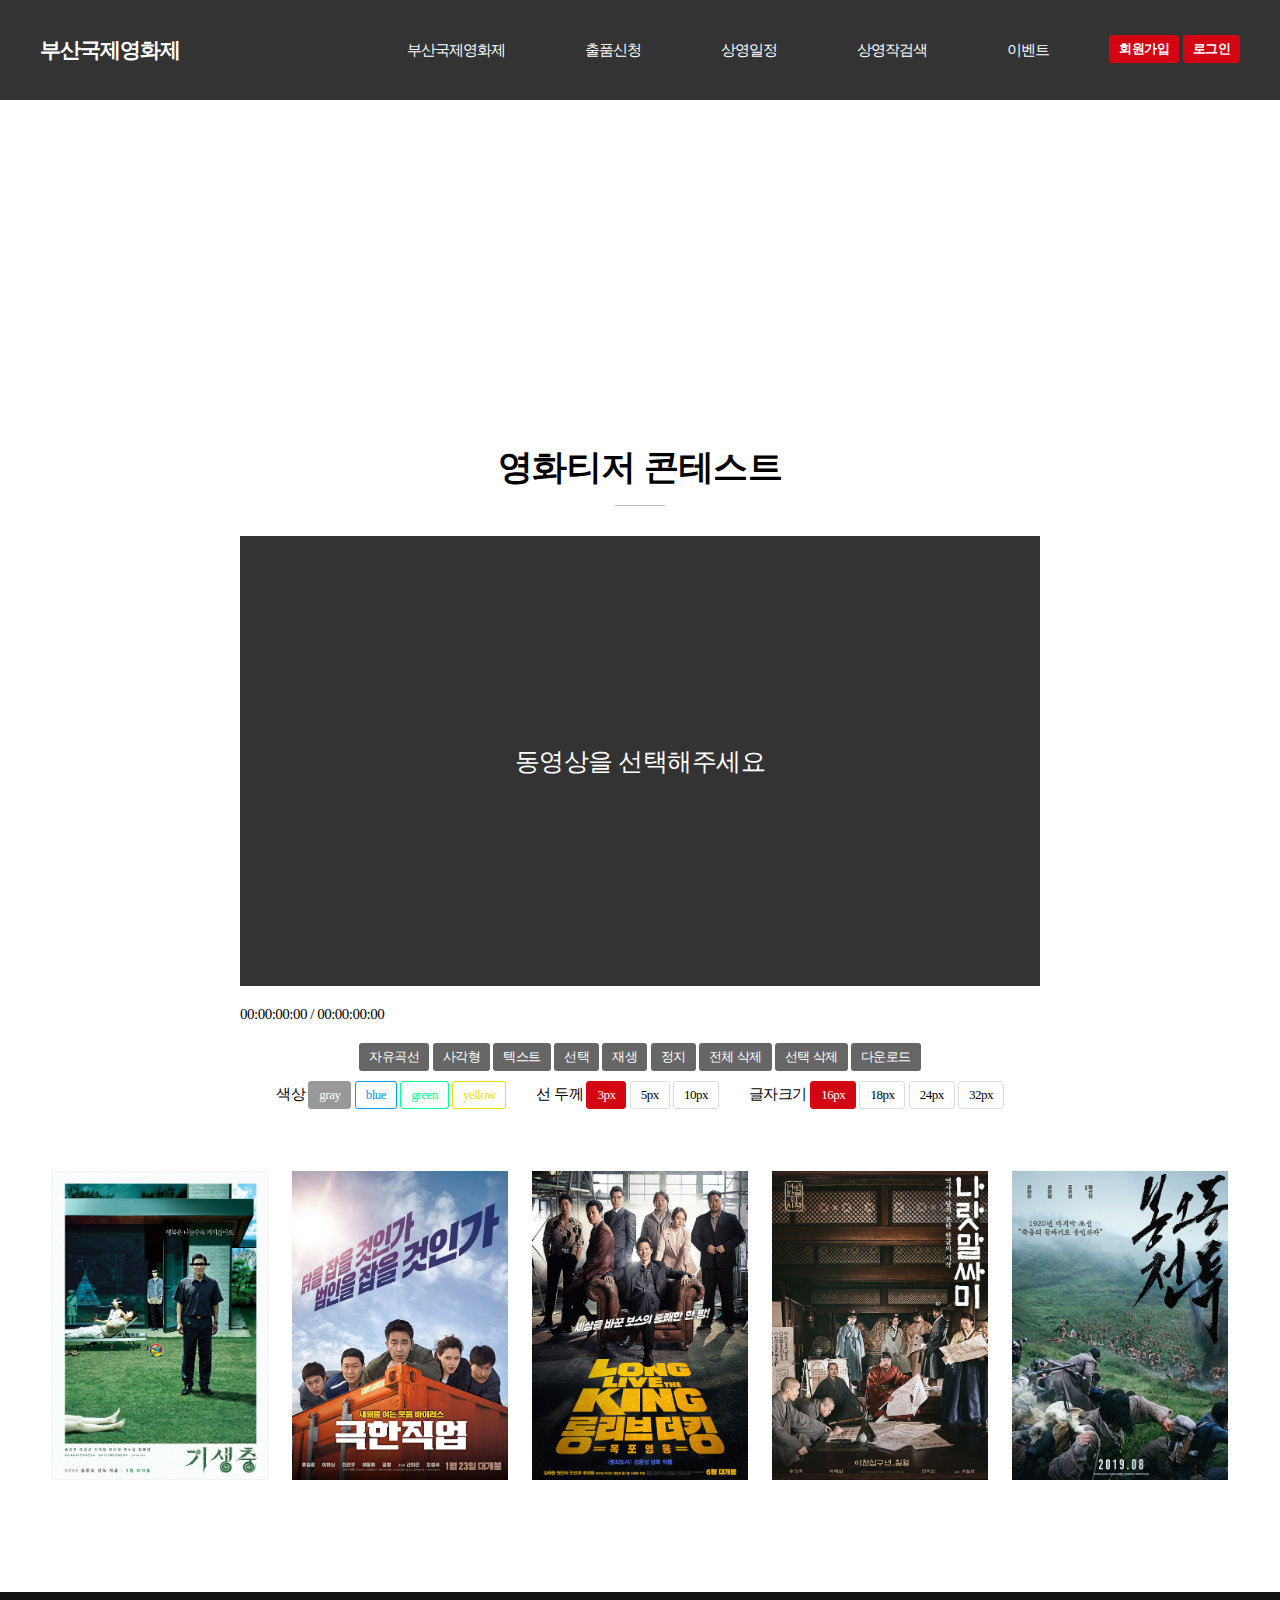
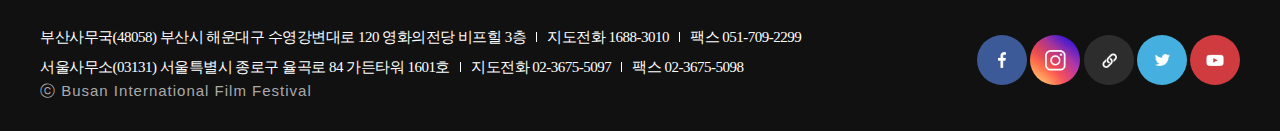
<file: gb/public/sub0501.html>
<!DOCTYPE html>
<html lang="en">
<head>
  <meta charset="UTF-8">
  <title>부산국제영화제 | 영화티저 콘테스트</title>
  <link rel="stylesheet" type="text/css" href="./fontawesome-free-5.1.0-web/css/all.css">
  <link rel="stylesheet" type="text/css" href="./css/jquery-ui.min.css">
  <link rel="stylesheet" type="text/css" href="./css/common.css">
  <script src="./js/jquery-latset.min.js"></script>
  <script src="./js/jquery-ui.min.js"></script>
  <script src="./js/common.js"></script>
</head>
<body>
  <header class="site-header">
    <div class="container">
      <h3 class="logo"><a href="./">부산국제영화제</a></h3>
      <nav class="gnb">
        <input type="checkbox" id="menu">
        <ul>
          <li><a href="./sub0101.html">부산국제영화제</a>
            <ul>
              <li><a href="./sub0101.html">개최안내</a></li>
              <li><a href="./sub0102.html">행사안내</a></li>
            </ul>
          </li>
          <li><a href="#">출품신청</a></li>
          <li><a href="#">상영일정</a></li>
          <li><a href="#">상영작검색</a></li>
          <li>
            <a href="./sub0501.html">이벤트</a>
            <ul>
              <li><a href="./sub0501.html">영화티저 콘테스트</a></li>
              <li><a href="#">콘테스트 참여하기</a></li>
            </ul>
          </li>
        </ul>
        <div class="membership">
          <a href="#" class="btn btn__main">회원가입</a>
          <a href="#" class="btn btn__main">로그인</a>
        </div>
        <label for="menu" class="gnb__mobile"><i class="fas fa-bars"></i></label> 
      </nav>
    </div>
  </header>
  <section class="site-visual sub">
    <ul>
      <li>
        <span class="middle"></span><p class="site-visual__slogan">
          <span class="left"><i class="fas fa-quote-left"></i></span>
          뉴 커런츠 출신 감독들의 개막작과 폐막작
          <span class="right"><i class="fas fa-quote-right"></i></span>
        </p>
      </li>
      <li>
        <span class="middle"></span><p class="site-visual__slogan">
          <span class="left"><i class="fas fa-quote-left"></i></span>
          아이콘 부문 신설, 선택과 집중
          <span class="right"><i class="fas fa-quote-right"></i></span>
        </p>
      </li>
      <li>
        <span class="middle"></span><p class="site-visual__slogan">
          <span class="left"><i class="fas fa-quote-left"></i></span>
          아시아 여성감독 3인전
          <span class="right"><i class="fas fa-quote-right"></i></span>
        </p>
      </li>
      <li>
        <span class="middle"></span><p class="site-visual__slogan">
          <span class="left"><i class="fas fa-quote-left"></i></span>
          한국영화 100년사, 위대한 정전 10선
          <span class="right"><i class="fas fa-quote-right"></i></span>
        </p>
      </li>
    </ul>
  </section>
  <section class="sub-content container teaser">
    <h2 class="content__title">영화티저 콘테스트</h2>
    <div class="video-editor">
      <div class="video-wrap">
        <div class="none"><span class="middle"></span><strong>동영상을 선택해주세요</strong></div>
        <div class="top"></div>
        <div class="move"></div>
        <svg width="800" height="450"></svg>
        <video width="800" height="450"></video>
        <div class="video-wrap__duration">
          <div class="active">
            <span id="current">00:00:00:00</span> /
            <span id="duration">00:00:00:00</span>
          </div>
          <div id="clipRange">
            <span id="clipStart">00:00:00:00</span> /
            <span id="clipEnd">00:00:00:00</span>
          </div>
        </div>
      </div>
      <div class="timeline">
        <div>
          <ul></ul>
          <div class="bar movie-current"></div>
        </div>
        <span class="timeline-current"></span>
      </div>
      <div class="video-editor__object">
        <a href="#" class="draw" id="Line">자유곡선</a>
        <a href="#" class="draw" id="Rect">사각형</a>
        <a href="#" class="draw" id="Text">텍스트</a>
        <a href="#" class="draw" id="select">선택</a>
        <a href="#" class="status" id="play">재생</a>
        <a href="#" class="status" id="pause">정지</a>
        <a href="#" class="event" id="all">전체 삭제</a>
        <a href="#" class="event" id="one">선택 삭제</a>
        <a href="#" class="event" id="down">다운로드</a>
      </div>
      <ul class="video-editor__option">
        <li>
          <p class="video-editor__list">
            <span class="video-editor__label">색상</span>
            <label class="fields__custom-radio gray">
              <input type="radio" name="color" value="#999" checked>
              <span>gray</span>
            </label>
            <label class="fields__custom-radio blue">
              <input type="radio" name="color" value="#09F">
              <span>blue</span>
            </label>
            <label class="fields__custom-radio green">
              <input type="radio" name="color" value="#0F9">
              <span>green</span>
            </label>
            <label class="fields__custom-radio yellow">
              <input type="radio" name="color" value="#ED0">
              <span>yellow</span>
            </label>
          </p>
        </li>
        <li>
          <p class="video-editor__list">
            <span class="video-editor__label">선 두께</span>
            <label class="fields__custom-radio">
              <input type="radio" name="weight" value="3" checked>
              <span>3px</span>
            </label>
            <label class="fields__custom-radio">
              <input type="radio" name="weight" value="5">
              <span>5px</span>
            </label>
            <label class="fields__custom-radio">
              <input type="radio" name="weight" value="10">
              <span>10px</span>
            </label>
          </p>
        </li>
        <li>
          <p class="video-editor__list">
            <span class="video-editor__label">글자크기</span>
            <label class="fields__custom-radio">
              <input type="radio" name="size" value="16" checked>
              <span>16px</span>
            </label>
            <label class="fields__custom-radio">
              <input type="radio" name="size" value="18">
              <span>18px</span>
            </label>
            <label class="fields__custom-radio">
              <input type="radio" name="size" value="24">
              <span>24px</span>
            </label>
            <label class="fields__custom-radio">
              <input type="radio" name="size" value="32">
              <span>32px</span>
            </label>
          </p>
        </li>
      </ul>
    </div>
    <ul class="teaser__cover">
      <li><a href="#" data-url="./movie/1.mp4"><img src="./image/cover1.jpg" alt="cover1"></a></li>
      <li><a href="#" data-url="./movie/2.mp4"><img src="./image/cover2.jpg" alt="cover2"></a></li>
      <li><a href="#" data-url="./movie/3.mp4"><img src="./image/cover3.jpg" alt="cover3"></a></li>
      <li><a href="#" data-url="./movie/4.mp4"><img src="./image/cover4.jpg" alt="cover4"></a></li>
      <li><a href="#" data-url="./movie/5.mp4"><img src="./image/cover5.jpg" alt="cover5"></a></li>
    </ul>
  </section>
  <footer class="site-footer">
    <div class="container"> 
      <div class="footer__left">
        <ul>
          <li>부산사무국(48058) 부산시 해운대구 수영강변대로 120 영화의전당 비프힐 3층</li>
          <li>지도전화 1688-3010</li>
          <li>팩스 051-709-2299</li>
        </ul>
        <ul>
          <li>서울사무소(03131) 서울특별시 종로구 율곡로 84 가든타워 1601호</li>
          <li>지도전화 02-3675-5097</li>
          <li>팩스 02-3675-5098</li>
        </ul>
        <p>ⓒ Busan International Film Festival</p>
      </div>
      <div class="footer__right">
        <a href="#"><img src="./image/sns_i_facebook.png" alt="facebook" /></a>
        <a href="#"><img src="./image/sns_i_instagram.png" alt="instagram" /></a>
        <a href="#"><img src="./image/sns_i_link.png" alt="link" /></a>
        <a href="#"><img src="./image/sns_i_twitter.png" alt="twitter" /></a>
        <a href="#"><img src="./image/sns_i_youtube.png" alt="youtube" /></a>
      </div>
    </div>
  </footer>
</body>
</html>
</file>
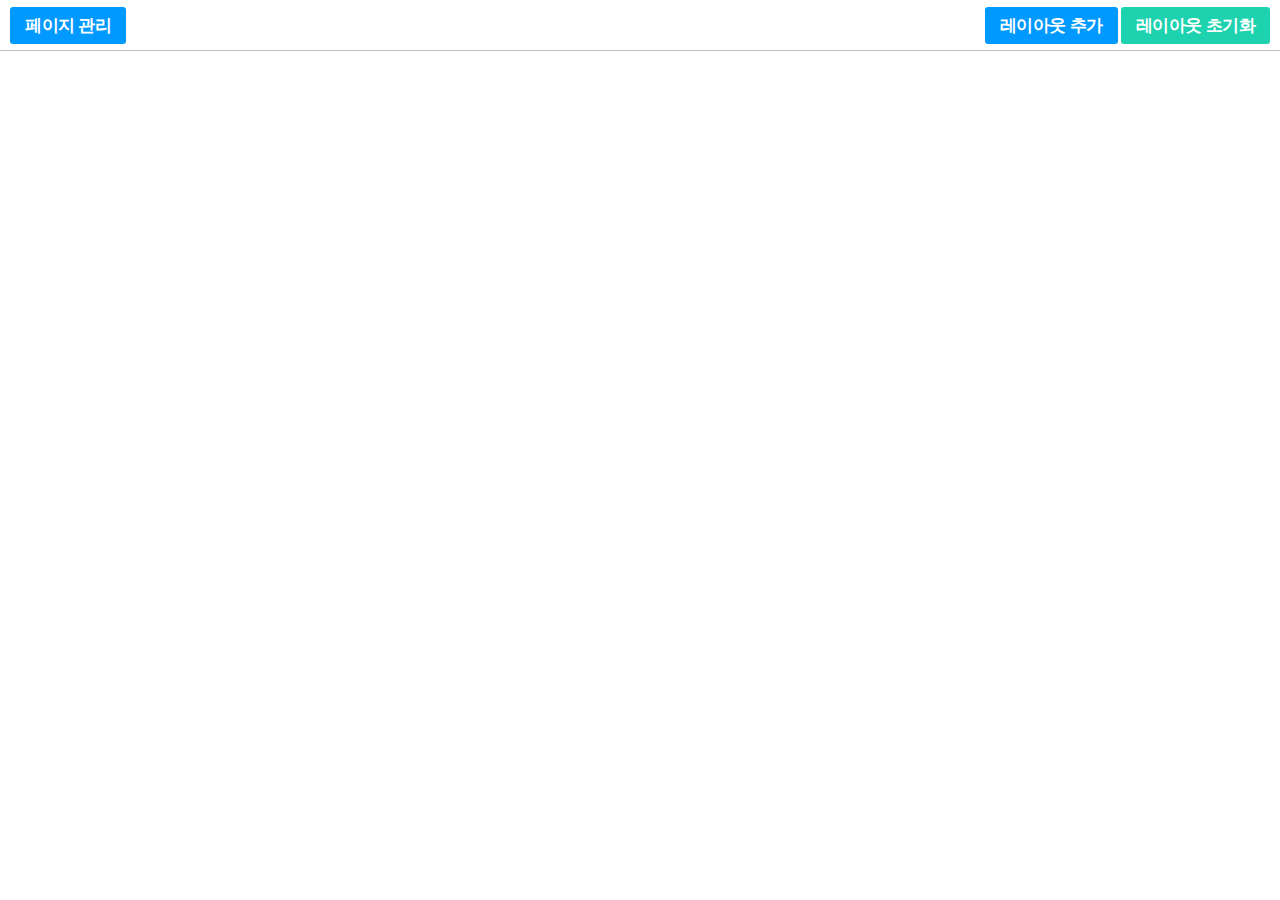
<file: cn/public/admin/teaser_builder.html>
<!DOCTYPE html>
<html lang="en">
<head>
  <meta charset="UTF-8">
  <title>페이지 빌더</title>
  <link rel="stylesheet" type="text/css" href="../css/common.css">
  <script src="../js/jquery-3.4.1.min.js"></script>
  <script src="../js/renderer.js" defer></script>
  <script src="../js/apps.js" defer></script>
</head>
<body>
  <div class="builder-top">
    <div class="builder-top__left">
      <a href="#" id="pageAdmin" class="btn btn__main big">페이지 관리</a>
    </div>
    <div class="builder-top__right">
      <a href="#" id="pageBuilder" class="btn btn__main big">레이아웃 추가</a>
      <a href="#" id="pageReset" class="btn btn__green big">레이아웃 초기화</a>
    </div>
  </div>
  <div id="preview"></div>
</body>
</html>
</file>
<file: gb/public/css/common.css>
@charset "utf-8";

/* 태그 초기화 */
body{font-family:"Malgun Gothic";font-weight:100;font-size:15px;letter-spacing:-0.5px}
*{margin:0;padding:0;}
ul,li{list-style:none;}
input,img,select,button,textarea,canvas,video{vertical-align:middle;font-family:inherit;letter-spacing:inherit}
a{text-decoration:none;color:inherit;}
fieldset{border:none;}
img{max-width:100%;max-height:100%;}
.ui-resizable-e,
.ui-resizable-w{cursor:ew-resize}

/* 레이아웃 요소 */
.legend{font-size:25px;margin-bottom:10px;}
.legend::before{content:"";display:inline-block;vertical-align:middle;margin-right:5px;width:5px;height:20px;background:#d30513;margin-top:-5px;}
span.middle{display:inline-block;vertical-align:middle;width:0;height:100%;}
span.middle+*{display:inline-block;vertical-align:middle;}

/* 버튼 */
.btn{color:#fff;padding:5px 10px;vertical-align:middle;border:none;font-size:13px;border-radius:3px;cursor:pointer;display:inline-block;font-weight:bold;}
.btn.full{width:100%;display:block;padding:10px 0;font-size:15px;text-align:center;}
.btn.full+.btn.full{margin-top:5px;}
.btn.mini{padding:3px 5px;}
.btn.big{font-size:17px;padding:10px 15px;}
.btn__main,
.btn__default.active{background:#d30513;}
.btn__default{background:#666;}
.btn__black{background:#333;}
.btn__group{margin-top:40px;text-align:center;}
.btn__group.right{text-align:right;}
.btn__left.right{text-align:left;}

/* 입력 영역 */
.fields{background:#fafafa;border-radius:3px;border:1px solid #ddd;padding:30px;}
.fields li+li{border-top:1px dotted #ddd;margin-top:15px;}
.fields__list{display:block;cursor:pointer;padding:10px 0;}
.fields__list+.fields__list{border-top:1px solid #ddd;}
.fields__label{display:block;margin-bottom:5px;}
.fields__input{padding:10px 5px;border:1px solid #ddd;color:#666;border-radius:3px;transition:0.3s;font-size:15px;}
.fields__input::placeholder{color:#bbb;}
.fields__input:focus{border-bottom:1px solid #d30513;outline:none;}
.fields__input.full{box-sizing:border-box;width:100%;}
.fields__buttons{padding-top:15px;}
.fields__custom-radio{display:inline-block;}
.fields__custom-radio input{display:none;}
.fields__custom-radio span{display:block;border:1px solid #ddd;padding:5px 10px;font-size:13px;transition:.3s;cursor:pointer;border-radius:3px;background:#fff;}
.fields__custom-radio input:checked+span{border-color:#d30513;background:#d30513;color:#fff;}

/* 사이트 상단 */
.site-header{background:#333;position:relative;z-index:10;}
.site-header>div{display:flex;justify-content:space-between;align-items:center;height:100px;position:relative;}
.logo a{color:#fff;font-size:21px;letter-spacing:-1px}
.gnb{display:flex;align-items:center;}
.gnb__mobile{display:none;}
.gnb>ul{display:flex;margin-right:20px;}
.gnb>ul a{display:block;transition:0.3s;letter-spacing:-1px;}
.gnb>ul>li{position:relative;}
.gnb>ul>li>a{color:#fff;line-height:60px;padding:0 40px;}
.gnb>ul>li>ul{position:absolute;left:0;min-width:100%;height:0;overflow:hidden;transition:0.5s;}
.gnb>ul>li>ul::after{content:"";display:block;position:absolute;left:0;right:0;bottom:0;height:2px;background:#d30513;}
.gnb>ul>li:hover>ul{height:80px;}
.gnb>ul>li:hover>a{background:#111;}
.gnb>ul>li>ul a{line-height:40px;text-align:center;background:#111;color:#fff;white-space:nowrap;}
.gnb>ul>li>ul a:hover{background:#fff;color:#222;border-color:#09F;}
.membership{margin-top:-2px;}
#menu{display:none;}

/* 비주얼 영역 */
.site-visual.sub ul{height:250px;}
.site-visual ul{height:400px;position:relative;}
.site-visual li{position:absolute;left:0;right:0;top:0;bottom:0;background:no-repeat center / cover;text-align:center;opacity:0;}
.site-visual li::before{content:"";position:absolute;left:0;right:0;top:0;bottom:0;display:block;background:#000;opacity:0.5;}
.site-visual li:nth-child(1){background-image:url(../image/visual1.jpg);animation:slide 20s infinite;animation-delay:0s;}
.site-visual li:nth-child(2){background-image:url(../image/visual2.jpg);animation:slide 20s infinite;animation-delay:5s;}
.site-visual li:nth-child(3){background-image:url(../image/visual3.jpg);animation:slide 20s infinite;animation-delay:10s;}
.site-visual li:nth-child(4){background-image:url(../image/visual4.jpg);animation:slide 20s infinite;animation-delay:15s;}
.site-visual__slogan{position:relative;color:#fff;font-size:30px;font-weight:bold}
.site-visual__slogan .left,
.site-visual__slogan .right{font-size:15px;vertical-align:top}

@keyframes slide{
  0%{opacity:0;}
  5%{opacity:1;}
  30%{opacity:1;}
  35%{opacity:0;}
}

/* 컨텐츠 영역 */
.site-content{padding:100px 0;}
.main-content+.main-content{margin-top:100px;}
.sub-content{padding:100px 0;}
.content__title{text-align:center;font-size:35px;line-height:100%;}
.content__title::after{content:"";display:block;width:50px;margin:20px auto 30px;height:1px;background:#bebebe;}

/* intro */
.intro__content{padding:100px;background:url(../image/intro.jpg) no-repeat center / cover;position:relative;color:#fff;border:5px solid #d30513;border-width:4px 0;}
.intro__content::before{content:"";display:block;position:absolute;left:0;right:0;top:0;bottom:0;background:#000;opacity:0.6;}
.intro__content p{position:relative;z-index:10;font-size:21px;}
.intro__content p+p{}
.intro__content p+p::before{content:"";display:block;height:1px;width:50px;margin:20px 0;background:#fff;}

/* news */
.news{background:#f0f0f0;padding:100px 0;}
.news ul{display:flex;flex-flow:wrap;}
.news li{width:48%;margin:1%;position:relative;height:300px;overflow:hidden}
.news li:hover img{transform:scale(1.2);}
.news img{object-fit:cover;position:absolute;left:0;top:0;width:100%;height:100%;transition:.3s;}
.news__content{position:absolute;bottom:0;left:0;right:0;padding:15px;background:rgba(0,0,0,0.7);border-left:4px solid #d30513;}
.news__subject{font-size:19px;display:block;color:#fff;margin-bottom:5px;}
.news__date{color:#aaa;font-size:17px;}

/* redcapet */
.redcapet ul{display:flex;flex-flow:wrap}
.redcapet li{width:290px;height:290px;overflow:hidden;margin:5px;}
.redcapet li:hover img{transform:rotateZ(5deg) scale(1.2)}
.redcapet img{object-fit:cover;width:100%;height:100%;transition:0.5s;}

/* 사이트 하단 */
.site-footer{background:#111;color:#fff;padding:30px 0;}
.site-footer>div{display:flex;justify-content:space-between;align-items:center;}
.footer__left ul{display:flex;line-height:200%;}
.footer__left li+li::before{content:"";display:inline-block;width:1px;height:10px;background:#fff;margin:0 10px;}
.footer__left p{font-family:"Arial";letter-spacing:1px;color:#aaa;}
.footer__right a{display:inline-block;width:50px;height:50px;border-radius:25px;overflow:hidden;}
.footer__right img{object-fit:cover;width:100%;height:100%;}

/* 개최안내 */
.summary dd{margin-top:20px;}
.summary li+li{margin-top:30px;}
.summary__image{height:450px;}
.summary__image img{object-fit:cover;height:100%;width:100%;}
.summary__title{font-size:27px;margin:40px 0;color:#666;text-align:center;}
.summary__title span{vertical-align:top;font-size:13px;color:#d30513;}
.summary__title strong{border-bottom:3px double #d30513;font-weight:inherit;color:#d30513;}
.summary__label{font-size:19px;}
.summary__label::before{content:"";display:inline-block;vertical-align:middle;width:5px;height:5px;border-radius:5px;background:#333;margin-right:5px;margin-top:-3px;}
.summary__description{background:#f0f0f0;border-radius:3px;padding:10px;border:1px solid #ddd;font-size:17px;margin-top:5px;margin-left:10px;}

/* 행사안내 */
.event-intro dl{line-height:200%;}
.event-intro dt{font-size:19px;font-weight:bold;color:#d30513;margin-bottom:10px;}
.event-intro dt i{vertical-align:top;font-size:10px;display:inline-block;}
.event-intro dd+dt{margin-top:30px;}
.event-intro dd{background:#f5f5f5;border-radius:3px;padding:15px;border:1px solid #ddd;}

/* 영화티저 콘테스트 */
.teaser__cover{display:flex;flex-flow:wrap;margin-top:40px;}
.teaser__cover li{width:20%;box-sizing:border-box;padding:1%;cursor:pointer;}
.teaser__name{font-size:19px;margin:10px 0;display:block;}
.teaser__point{color:#d30513;}
.teaser__video{position:relative;width:800px;margin:0 auto;}
.teaser__video svg{position:absolute;left:0;top:0;}
.teaser__player{position:absolute;display:block;width:100px;height:100px;top:calc(50% - 50px);left:calc(50% - 50px);font-size:100px;color:#fff;}
.teaser__view>ul{display:flex;width:800px;margin:20px auto;justify-content:center;}
.teaser__view>ul>li{display:flex;font-size:21px;}
.teaser__view>ul>li+li{margin-left:50px;}
.teaser__label{margin-right:10px;}

/* 평가 폼 */
.assessment{width:550px;margin:0 auto;}

/* 비디오 에디터 */
.video-editor{text-align:center;}
.video-wrap{width:800px;position:relative;margin:0 auto;}
.video-wrap .none{position:absolute;left:0;right:0;top:0;height:450px;z-index:20;background:#333;font-size:25px;color:#fff;}
.video-wrap .top,
.video-wrap .move{position:absolute;left:0;right:0;top:0;height:450px;z-index:30;background:#000;opacity:0.1;display:none;}
.video-wrap .top.active,
.video-wrap .move.active{display:block;}
.video-wrap svg{position:absolute;left:0;right:0;top:0;z-index:10;}
.video-wrap svg *:not(path).active{outline:3px solid #d30513}
.video-wrap__duration{margin:20px 0;display:flex;justify-content:space-between}
.video-wrap__duration>div{display:none}
.video-wrap__duration>div.active{display:block;}
.video-editor__object{margin-top:20px;}
.video-editor__object a{display:inline-block;background:#666;color:#fff;transition:.3s;border-radius:3px;padding:5px 10px;font-size:13px;}
.video-editor__object a:hover,
.video-editor__object a.active{background:#d30513;}
.video-editor__list{margin-bottom:10px;}
.video-editor__option{display:flex;justify-content:center;margin-top:10px;}
.video-editor__option li+li{margin-left:30px;}
.timeline{width:800px;margin:0 auto;position:relative;}
.timeline-current{display:none;position:absolute;top:-10px;bottom:-10px;left:0;width:2px;background:#09F;cursor:pointer;z-index:10}
.timeline-current::before{content:"";display:block;position:absolute;left:-2px;width:6px;height:6px;border-radius:6px;background:#09F;}
.timeline .movie-current.bar{display:none;background:#aaa;margin-top:10px;}
.timeline .bar{height:30px;border-radius:3px;background:#f5f5f5;overflow:hidden;position:relative;}
.timeline .bar+.bar{margin-top:10px;}
.timeline .bar>div{background:#aaa;height:100%;position:absolute;left:0;width:100%;resize:horizontal}
.timeline .bar.resizing{cursor:ew-resize}
.timeline .bar.active>div{background:#d30513}
.timeline.active .timeline-current,
.timeline.active .movie-current.bar{display:block;}

.fields__custom-radio.gray span{color:rgb(80, 70, 70);border-color:#999;}
.fields__custom-radio.gray input:checked+span{background:#999;border-color:#999;}
.fields__custom-radio.blue span{color:#09F;border-color:#09F;}
.fields__custom-radio.blue input:checked+span{background:#09F;border-color:#09F;}
.fields__custom-radio.green span{color:#0f9;border-color:#0f9;}
.fields__custom-radio.green input:checked+span{background:#0f9;border-color:#0f9;}
.fields__custom-radio.yellow span{color:#ed0;border-color:#ed0;}
.fields__custom-radio.yellow input:checked+span{background:#ed0;border-color:#ed0;}

.login .fields,
.join .fields,
.movie-add .fields,
.schedule-add .fields{max-width:600px;margin:0 auto;}

.calendar{}
.calendar__header{text-align:center;}
.calendar__header h3{font-size:31px;font-weight:100;}
.calendar__navigation{display:flex;justify-content:center;margin-top:10px;}
.calendar__navigation a{margin:0 2px;}
.calendar__body{border:2px solid #aaa;margin-top:20px;}
.calendar__body ul{display:flex;}
.calendar__body ul+ul{border-top:1px dotted #ddd;}
.calendar__body li{width:calc(100% / 7);}
.calendar__body li[onclick]:hover{background:#fdd;cursor:pointer;}
.calendar__body li.now{background:#ffc;}
.calendar__body li+li{border-left:1px dotted #ddd;}
.calendar__body li:first-child{color:#f09;font-weight:bold;}
.calendar__body li:last-child{color:#09F;font-weight:bold;}
.calendar__date{padding:10px;transition:.3s;}
.calendar__date span{display:block;}
.calendar__date div{min-height:70px;color:#000;margin-top:10px;}
.calendar__date p{padding:5px;}
.calendar__top li{line-height:40px;text-align:center;background:#f5f5f5;}

.movies article{display:flex;margin-top:50px;}
.movies__search-frm ul{display:flex;align-items:center;margin-bottom:20px;}
.movies__search-frm li+li{margin:0 0 0 50px;border:none;}
.movies__search-frm .fields__input{padding:5px;font-size:13px;}
.movies__search-frm__label{display:inline-block;margin-right:10px;}
.movies__range{width:30%;font-size:25px;}
.movies__detail{width:70%;border-top:1px solid #d30513;}
.movies__detail li{display:flex;border-bottom:1px solid #ddd;line-height:50px;}
.movies__count span{display:inline-block;margin-right:20px;}
.movies__none{text-align:center;background:#fafafa;margin-top:50px;border:1px solid #aaa;padding:50px 0;font-size:25px;font-weight:bold;color:#aaa;border-radius:3px}
.range__label{display:block;margin-bottom:10px;color:#d30513;}
.range__label::before{content:"";display:inline-block;width:10px;height:10px;border-radius:10px;vertical-align:middle;background:#d30513;margin-right:10px;margin-top:-3px;}
.range__description{font-size:30px;}
.detail__label{width:30%;font-size:19px;text-indent:20px;}
.detail__description{width:70%;font-size:19px;}

@media (min-width:641px) {
  .container{width:1200px;margin:0 auto;}
  .site-header,.site-visual,.site-content,.site-footer{min-width:1200px;}
  .event-intro.container{width:1000px;}
}

@media (max-width:640px) {
  /* 레이아웃 요소 */
  .legend{font-size:25px;}
  .legend::before{margin-right:5px;width:5px;height:20px;margin-top:-3px;}

  /* 버튼 */
  .btn{padding:5px 10px;font-size:13px;}
  .btn__full{padding:5px 0;}
  .btn__mini{padding:3px 5px;}

  /* 사이트 상단 */
  .site-header>div{padding:0 20px;}
  .gnb__mobile{display:block;color:#fff;margin-left:10px;font-size:20px;cursor:pointer;}
  #menu:checked ~ ul{height:280px;}
  .gnb>ul{display:block;margin-right:0;position:absolute;left:0;right:0;top:100%;height:0;transition:0.5s;overflow:hidden;}
  .gnb>ul>li>a{line-height:39px;background:#222;border-bottom:1px solid #444;}
  .gnb>ul>li>ul{position:static;}
  .gnb>ul>li>ul::after{content:none;}
  .gnb>ul>li:hover>a{background:#111;}
  .gnb>ul>li>ul a{text-align:left;padding-left:40px;}
  .membership{margin-top:-4px;}

  /* 비주얼 영역 */
  .site-visual.sub ul{height:200px;}
  .site-visual ul{height:300px;}
  .site-visual__slogan{font-size:20px;}
  .site-visual__slogan .left,
  .site-visual__slogan .right{font-size:11px;}

  /* 컨텐츠 영역 */
  .site-content{padding:50px 0;}
  .main-content+.main-content{margin-top:50px;}
  .sub-content{padding:40px 20px;}
  .content__title{font-size:30px;}

  /* intro */
  .intro__content{padding:50px;}
  .intro__content p{font-size:17px;}
  .intro__content p+p::before{content:"";display:block;height:1px;width:50px;margin:20px 0;background:#fff;}

  /* news */
  .news{padding:50px 20px;margin-top:0 !important;}
  .news li{width:48%;height:auto;}
  .news img{position:static;height:150px;}
  .news__content{position:relative;background:#222;padding:10px 5px;border-left-width:2px;}
  .news__subject{font-size:13px;}
  .news__date{font-size:11px;}

  /* redcapet */
  .redcapet li{width:48%;padding-top:48%;height:0;margin:1%;position:relative;}
  .redcapet img{position:absolute;left:0;top:0;}

  /* 사이트 하단 */
  .site-footer{padding:20px;}
  .site-footer>div{display:block;}
  .footer__left ul{display:block;line-height:160%;font-size:13px;}
  .footer__left ul+ul{margin-top:10px;}
  .footer__left li+li::before{content:none;}
  .footer__left p{margin-top:10px;}
  .footer__right{margin-top:20px;}
  .footer__right a{width:40px;height:40px;border-radius:40px;}
  
  /* 개최안내 */
  .summary__image{height:200px;}
  .summary__title{font-size:17px;margin:40px 0;}
  .summary__title span{font-size:10px;}
  .summary__title strong{border-bottom:1px solid #d30513;}
  .summary__label{font-size:19px;}
}
</file>
<file: cn/public/css/common.css>
@charset "utf-8";

/* 태그 초기화 */
body{font-family:"Malgun Gothic";font-weight:100;font-size:15px;letter-spacing:-0.5px}
*{margin:0;padding:0;}
ul,li{list-style:none;}
input,img,select,button,textarea,canvas,video{vertical-align:middle;font-family:inherit;letter-spacing:inherit}
a{text-decoration:none;color:inherit;}
fieldset{border:none;}
img{max-width:100%;max-height:100%;}
[type="radio"],[type="checkbox"]{display:none;}

/* 레이아웃 요소 */
.legend{font-size:25px;margin-bottom:10px;}
.legend::before{content:"";display:inline-block;vertical-align:middle;margin-right:5px;width:5px;height:20px;background:#09f;margin-top:-5px;}
span.middle{display:inline-block;vertical-align:middle;width:0;height:100%;}
span.middle+*{display:inline-block;vertical-align:middle;}

/* 버튼 */
.btn{color:#fff;padding:5px 10px;vertical-align:middle;border:none;font-size:13px;border-radius:3px;cursor:pointer;display:inline-block;font-weight:bold;line-height:1;transition:.3s}
.btn.full{width:100%;display:block;padding:10px 0;font-size:15px;text-align:center;}
.btn.full+.btn.full{margin-top:5px;}
.btn.mini{padding:3px 5px;}
.btn.big{font-size:17px;padding:10px 15px;}
.btn.to-main:hover,
.btn__main{background:#09f;}
.btn__default{background:#666;}
.btn__black{background:#333;}
.btn__white{background:#fff;color:#09F;}
.btn__green{background:#1dd2af;}
.btn__group{margin-top:40px;text-align:center;}
.btn__group.right{text-align:right;}
.btn__left.right{text-align:left;}

/* 입력 영역 */
.fields{background:#fafafa;border-radius:3px;border:1px solid #ddd;padding:30px;}
.fields li+li{border-top:1px dotted #ddd;margin-top:15px;}
.fields__list{display:block;cursor:pointer;padding:10px 0;}
.fields__list+.fields__list{border-top:1px solid #ddd;}
.fields__label{display:block;margin-bottom:5px;}
.fields__input{padding:10px 5px;border:1px solid #ddd;color:#666;border-radius:3px;transition:0.3s;font-size:15px;background:#fff;}
.fields__input::placeholder{color:#bbb;}
.fields__input:focus{border-bottom:1px solid #09f;outline:none;}
.fields__input.full{box-sizing:border-box;width:100%;}
.fields__input-list{margin:3px 0;display:flex;align-items:center;}
.fields__input-list label{width:50%;}
.fields__input-list span{display:inline-block;width:100px;}
.fields__buttons{padding-top:15px;}
.fields__buttons.center{text-align:center;}
.fields__custom-radio{display:inline-block;cursor:pointer;}
.fields__custom-radio input{display:none;}
.fields__custom-radio span{display:block;border:1px solid #ddd;padding:5px 10px;font-size:13px;transition:.3s;cursor:pointer;border-radius:3px;background:#fff;}
.fields__custom-radio img{border:2px solid #ddd;background:#fff;padding:10px;margin:1px 0;}
.fields__custom-radio input:checked+span{border-color:#09f;background:#09f;color:#fff;}
.fields__custom-radio input:checked+img{border-color:#09F;}
#logoUploaded{padding:15px;background:#fff;border:2px solid #09F;margin-top:10px;}

/* table */
.table table{width:100%;background:#fff;text-align:center;border-spacing:0;border-collapse:collapse}
.table td,
.table th{line-height:40px;padding:5px;}
.table th{background:#555;color:#fff;}
.table td{border-bottom:1px solid #bebebe;}
.table tr:nth-child(2n){background:#f5f5f5;}
.table tbody tr:hover td{background:#ffd;cursor:pointer;}

/* builder */
.builder-top{position:fixed;left:0;right:0;top:0;display:flex;justify-content:space-between;align-items:center;height:50px;background:#fff;opacity:0.75;border-bottom:1px solid #bebebe;padding:0 10px;transition:.3s;z-index:50;}
.builder-top:hover{opacity:1;}

/* layer */
.layer{animation:layerOpen 0.5s;position:fixed;left:0;right:0;top:0;bottom:0;z-index:100;text-align:center;background:rgba(0,0,0,0.7);overflow:auto;}
.layer>div{position:relative;z-index:10;text-align:center;width:900px;cursor:default;background:#fff;padding:30px;border-radius:3px;overflow:hidden;margin:30px 0;text-align:left;}
.layer__close{position:absolute;right:0;top:0;display:block;background:#09F;color:#fff;padding:0 15px;line-height:40px;transition:.3s;opacity:.5;}
.layer__close:hover{opacity:1;}
.layer__title{background:#06d;color:#fff;margin:-30px -30px 30px;padding:0 30px;line-height:40px;}
@keyframes layerOpen{
  from{opacity:0;} to{opacity:1;}
}

/* preview */
#preview{margin-top:50px;}
#preview>*{position:relative;}
#preview>*.active{border:3px solid #09F;}
#preview .hide{display:none;}

/*Header*/
header > div{padding:0 100px;display:flex;justify-content:space-between;align-items:center;}
header > .contact{height:40px;background:#2c2e50;line-height:40px;}
header > .contact > div{height:100%;display:flex;align-items:center;color:#fff;font-size:13px;}
header .info > div{display:flex;align-items:center;padding:0 20px;border:1px;}
header .info img{max-height:20px;max-width:20px;margin-right:10px;}
header .social,
header .social a{display:flex;height:100%}
header .social a{align-items:center;}
header .social img{max-height:15px;max-width:15px;padding:0 10px;}
header > .navi{height:100px;background:#fff;}
header > .navi a{color:#000;}
#site-logo a{display:flex;align-items:center;font-size:20px;font-weight:bold;}
#site-logo img{margin-right:20px;}
#gnb > ul{display:flex;}
#gnb li:not(:last-child){text-align:center;margin-right:20px;}
#gnb li > a{font-size:15px;font-weight:bold;color:#777;}
#gnb li:hover > a{text-decoration:underline;color:#2c2e50;}

/*Main-Visual*/
.visual{height:600px;position:relative;display:flex;justify-content:center;align-items:center;}
.visual > .slide,
.visual .slide:before,
.visual > .slide-section{position:absolute;width:100%;height:100%;top:0;left:0;}
.visual .slide:before{background:#2c2e50;opacity:0.5;display:block;content:"";}
.visual .slide{background:no-repeat center / cover;}
.visual-text{color:#fff;position:absolute;z-index:20;text-align:center;}
.visual-text > h1{font-size:40px;margin-bottom:20px;}
.visual-text > p{font-size:15px;width:500px;padding-bottom:30px;letter-spacing:-1px}

/*visual1*/
.visual1 > .slide{opacity:0;background:no-repeat center / cover;transition:0.5s;}
.visual1 > .slide.active{opacity:0.7;}
.visual1 > .slide:nth-child(1){background-image:url(../image/visual/2.jpg);}
.visual1 > .slide:nth-child(2){background-image:url(../image/visual/7.jpg);}

/*visual2*/
.visual2{overflow:hidden;}
.visual2 > .slide-section{transition:.5s;height:100%;}
.visual2 .slide{float:left;height:100%;position:relative;}
.visual2 .slide:nth-child(1){background-image:url(../image/visual/1.jpg);}
.visual2 .slide:nth-child(2){background-image:url(../image/visual/2.jpg);}
.visual2 .slide:nth-child(3){background-image:url(../image/visual/3.jpg);}
.visual2 .slide-btn{position:absolute;top:calc(50% - 30px);width:60px;height:60px;line-height:55px;text-align:center;display:block;color:#FFF;font-size:30px;}
.visual2 .slide-btn.prev{left:0;}
.visual2 .slide-btn.next{right:0;}
.visual2 .slide-btn:not(.none){background:#1dd2af;cursor:pointer;}
.visual2 .slide-btn.none{background:rgba(255,255,255,.2);}

/*Contents*/
.content{padding:70px 0;}
.content > h2{font-size:25px;color:#2c2e50;text-align:center;font-weight:normal;margin-bottom:50px;}

/*Features*/

/*feature1*/
.feature1 > .wrap{display:flex;justify-content:space-between;flex-wrap:wrap;align-items:center;margin:0 auto;width:1200px;}
.feature1 article{width:30%;background:#fff;height:300px;box-shadow:1px 1px 3px #ccc;padding:30px;box-sizing:border-box;}
.feature1 img{max-height:50px;}
.feature1 h3{font-size:20px;padding:20px 0 10px 0;}
.feature1 p{font-size:13px;}
.feature1 .btn{margin-top:15px;}

/*feature2*/
.feature2 > .wrap{display:flex;justify-content:space-between;width:1200px;margin:0 auto;}
.feature2 article{width:350px;text-align:center;}
.feature2 .img{width:150px;height:150px;box-sizing:border-box;display:flex;justify-content:center;align-items:center;margin:0 auto;border:5px solid #1dd2af;border-radius:50%;}
.feature2 img{max-width:70px;max-height:70px;}
.feature2 h3{font-size:19px;margin:30px 0 15px 0;}
.feature2 p{font-size:13px;margin-bottom:20px;}
.feature2 button{color:#000;font-weight:bold;text-decoration:underline;background:none;border:none;cursor:pointer;font-size:15px;outline:none;}
.feature2 button:hover{color:#1dd2af;}

/*Gallery&Slider*/

/*gallery1*/
.gallery1 > .wrap{width:1200px;margin:0 auto;overflow:hidden;height:410px;}
.gallery1 > .wrap > div{width:200%;display:flex;transition:.5s;}
.gallery1 article{width:380px;position:relative;box-shadow:1px 1px 5px #aaa;}
.gallery1 article > label{position:absolute;display:block;width:100%;height:250px;top:0;left:0;cursor:pointer;z-index:10;}
.gallery1 article:not(:nth-child(3n)){margin-right:30px;}
.gallery1 article:nth-child(1) > .img{background:url(../image/gallery/19.jpg) no-repeat center / cover;}
.gallery1 article:nth-child(2) > .img{background:url(../image/gallery/24.jpg) no-repeat center / cover;}
.gallery1 article:nth-child(3) > .img{background:url(../image/gallery/11.jpg) no-repeat center / cover;}
.gallery1 article:nth-child(4) > .img{background:url(../image/gallery/20.jpg) no-repeat center / cover;}
.gallery1 article:nth-child(5) > .img{background:url(../image/gallery/27.jpg) no-repeat center / cover;}
.gallery1 article:nth-child(6) > .img{background:url(../image/gallery/25.jpg) no-repeat center / cover;}
.gallery1 .img{height:250px;}
.gallery1 .text{background:#2c2e50;height:150px;color:#fff;box-sizing:border-box;padding:30px;}
.gallery1 h3{font-size:15px;margin-bottom:5px;}
.gallery1 .sub{font-size:12px;margin-bottom:2px;}
.gallery1 .desc{color:#aaa;font-size:11px;}
.gallery1 > .btns{width:50px;height:20px;margin:auto;margin-top:50px;display:flex;justify-content:space-between;}
.gallery1 > .btns > label{width:20px;height:100%;box-sizing:border-box;border-radius:50%;border:3px solid #1dd2af;cursor:pointer;}
#pos1:checked ~ .wrap > div{margin-left:0;}
#pos2:checked ~ .wrap > div{margin-left:-100%;}
#pos1:checked ~ .btns > label:nth-child(1),
#pos2:checked ~ .btns > label:nth-child(2){background:#1dd2af;}

/*gallery2*/
.gallery2 > .wrap{width:1200px;margin:0 auto;display:flex;justify-content:space-between;}
.gallery2 > .wrap > div > article{margin-bottom:30px;position:relative;}
.gallery2 > .wrap label{z-index:10;cursor:pointer;}
.gallery2 article:hover > .text{opacity:1;}
.gallery2 > .wrap label,
.gallery2 .text{position:absolute;width:100%;height:100%;top:0;left:0;}
.gallery2 .text{background:rgba(0,0,0,.5);transition:.5s;opacity:0;box-sizing:border-box;padding:30px;color:#fff;}
.gallery2 h3{font-size:20px;margin-bottom:15px;}
.gallery2 .sub{font-size:15px;margin-bottom:5px;}
.gallery2 .desc{font-size:13px;}
.gallery2 .middle > article{width:500px;height:200px;}
.gallery2 .middle > article:nth-child(1){background:url(../image/gallery/11.jpg) no-repeat center / cover;}
.gallery2 .middle > article:nth-child(2){background:url(../image/gallery/20.jpg) no-repeat center / cover;}
.gallery2 .middle > article:nth-child(3){background:url(../image/gallery/27.jpg) no-repeat center / cover;}
.gallery2 .side > article{width:320px;height:315px;}
.gallery2 .left > article:nth-child(1){background:url(../image/gallery/19.jpg) no-repeat center / cover;}
.gallery2 .left > article:nth-child(2){background:url(../image/gallery/24.jpg) no-repeat center / cover;}
.gallery2 .right > article:nth-child(1){background:url(../image/gallery/25.jpg) no-repeat center / cover;}
.gallery2 .right > article:nth-child(2){background:url(../image/gallery/26.jpg) no-repeat center / cover;}
#modal{position:fixed;width:100%;height:100%;background:rgba(0,0,0,.4);display:flex;justify-content:center;align-items:center;z-index:-100;opacity:0;top:0;left:0;}
#modal > .wrap{background:#fff;width:800px;height:800px;display:flex;justify-content:center;align-items:center;position:relative;}
#modal label{cursor:pointer;position:absolute;display:block;right:10px;top:10px;font-size:15px;font-weight:bold;z-index:200;}
#modal img{display:none;max-width:700px;max-height:700px;}
[name="modal"]:not(#close):checked ~ #modal{animation:.6s fadeIn;animation-fill-mode:forwards;}
@keyframes fadeIn{
  0%{z-index:1000;opacity:0;}
  100%{z-index:1000;opacity:1;}
}
#modal1:checked ~ #modal img:nth-child(1),
#modal2:checked ~ #modal img:nth-child(2),
#modal3:checked ~ #modal img:nth-child(3),
#modal4:checked ~ #modal img:nth-child(4),
#modal5:checked ~ #modal img:nth-child(5),
#modal6:checked ~ #modal img:nth-child(6),
#modal7:checked ~ #modal img:nth-child(7){display:block;}

/*Contacts*/
.contact-form label{display:block;}
.contact-form input{border:none;border-bottom:1px solid #aaa;width:100%;line-height:40px;margin-bottom:20px;padding-left:10px;font-size:11px;}
.contact-form input,
textarea{border:none;border-bottom:1px solid #aaa;width:100%;line-height:40px;margin-bottom:20px;padding-left:10px;font-size:11px;}
.contacts1{padding:70px 0;}
.contacts1 > .wrap{width:1000px;height:400px;box-shadow:1px 1px 3px #000;display:flex;margin:0 auto;}
.contacts1 > .wrap > *{height:100%;box-sizing:border-box;}
.contacts1 h2,
.contacts1 h3{text-align:center;}
.contacts1 .contact-form{width:70%;background:#fff;padding:30px 150px;}
.contacts1 h2{margin-bottom:30px;}
.contacts1 .contact-info{background:#555;width:30%;color:#fff;padding:30px;position:relative;z-index:10;}
.contacts1 h3{margin-bottom:30px;font-weight:normal;font-size:15px;}
.contacts1 .contact-info > div > div{display:flex;align-items:center;font-size:13px;margin-bottom:20px;height:15px;}
.contacts1 .icon{width:40px;}
.contacts1 img{transform:scale(.5);display:block;margin:0 auto;}
.contacts2{background:url(../image/visual/1.jpg) no-repeat center / cover;position:relative;display:flex;justify-content:center;align-items:center;padding:80px 0;}
.contacts2:before{position:absolute;width:100%;height:100%;top:0;left:0;display:block;content:"";background:#2c2e50;opacity:.8;}
.contacts2 > *{height:400px;position:relative;z-index:10;box-sizing:border-box;}
.contacts2 > .contact-info{background:#2c2e50;color:#fff;display:flex;justify-content:center;align-items:center;width:350px;}
.contacts2 article{display:flex;align-items:center;margin-bottom:20px;}
.contacts2 .icon{width:20px;height:20px;margin-right:20px;display:flex;justify-content:center;align-items:center;}
.contacts2 img{max-width:100%;max-height:100%;}
.contacts2 > .contact-form{width:500px;background:#fff;padding:50px;}

/*footer*/
footer{padding:0 100px;background:#333;height:150px;display:flex;justify-content:space-between;align-items:center;color:#fff;box-sizing:border-box;}
#admin-info{font-size:15px;}
#social{width:120px;height:30px;display:flex;justify-content:space-between;}
#social > li,
#social a{height:100%;}
#social img{max-height:100%;}
#copyright{font-size:13px;}
</file>
<file: gb/public/fontawesome-free-5.1.0-web/css/all.css>
/*!
 * Font Awesome Free 5.1.0 by @fontawesome - https://fontawesome.com
 * License - https://fontawesome.com/license (Icons: CC BY 4.0, Fonts: SIL OFL 1.1, Code: MIT License)
 */
.fa,.fab,.fal,.far,.fas{-moz-osx-font-smoothing:grayscale;-webkit-font-smoothing:antialiased;display:inline-block;font-style:normal;font-variant:normal;text-rendering:auto;line-height:1}.fa-lg{font-size:1.33333em;line-height:.75em;vertical-align:-.0667em}.fa-xs{font-size:.75em}.fa-sm{font-size:.875em}.fa-1x{font-size:1em}.fa-2x{font-size:2em}.fa-3x{font-size:3em}.fa-4x{font-size:4em}.fa-5x{font-size:5em}.fa-6x{font-size:6em}.fa-7x{font-size:7em}.fa-8x{font-size:8em}.fa-9x{font-size:9em}.fa-10x{font-size:10em}.fa-fw{text-align:center;width:1.25em}.fa-ul{list-style-type:none;margin-left:2.5em;padding-left:0}.fa-ul>li{position:relative}.fa-li{left:-2em;position:absolute;text-align:center;width:2em;line-height:inherit}.fa-border{border:.08em solid #eee;border-radius:.1em;padding:.2em .25em .15em}.fa-pull-left{float:left}.fa-pull-right{float:right}.fa.fa-pull-left,.fab.fa-pull-left,.fal.fa-pull-left,.far.fa-pull-left,.fas.fa-pull-left{margin-right:.3em}.fa.fa-pull-right,.fab.fa-pull-right,.fal.fa-pull-right,.far.fa-pull-right,.fas.fa-pull-right{margin-left:.3em}.fa-spin{animation:a 2s infinite linear}.fa-pulse{animation:a 1s infinite steps(8)}@keyframes a{0%{transform:rotate(0deg)}to{transform:rotate(1turn)}}.fa-rotate-90{-ms-filter:"progid:DXImageTransform.Microsoft.BasicImage(rotation=1)";transform:rotate(90deg)}.fa-rotate-180{-ms-filter:"progid:DXImageTransform.Microsoft.BasicImage(rotation=2)";transform:rotate(180deg)}.fa-rotate-270{-ms-filter:"progid:DXImageTransform.Microsoft.BasicImage(rotation=3)";transform:rotate(270deg)}.fa-flip-horizontal{-ms-filter:"progid:DXImageTransform.Microsoft.BasicImage(rotation=0, mirror=1)";transform:scaleX(-1)}.fa-flip-vertical{transform:scaleY(-1)}.fa-flip-horizontal.fa-flip-vertical,.fa-flip-vertical{-ms-filter:"progid:DXImageTransform.Microsoft.BasicImage(rotation=2, mirror=1)"}.fa-flip-horizontal.fa-flip-vertical{transform:scale(-1)}:root .fa-flip-horizontal,:root .fa-flip-vertical,:root .fa-rotate-90,:root .fa-rotate-180,:root .fa-rotate-270{-webkit-filter:none;filter:none}.fa-stack{display:inline-block;height:2em;line-height:2em;position:relative;vertical-align:middle;width:2em}.fa-stack-1x,.fa-stack-2x{left:0;position:absolute;text-align:center;width:100%}.fa-stack-1x{line-height:inherit}.fa-stack-2x{font-size:2em}.fa-inverse{color:#fff}.fa-500px:before{content:"\f26e"}.fa-accessible-icon:before{content:"\f368"}.fa-accusoft:before{content:"\f369"}.fa-address-book:before{content:"\f2b9"}.fa-address-card:before{content:"\f2bb"}.fa-adjust:before{content:"\f042"}.fa-adn:before{content:"\f170"}.fa-adversal:before{content:"\f36a"}.fa-affiliatetheme:before{content:"\f36b"}.fa-algolia:before{content:"\f36c"}.fa-align-center:before{content:"\f037"}.fa-align-justify:before{content:"\f039"}.fa-align-left:before{content:"\f036"}.fa-align-right:before{content:"\f038"}.fa-allergies:before{content:"\f461"}.fa-amazon:before{content:"\f270"}.fa-amazon-pay:before{content:"\f42c"}.fa-ambulance:before{content:"\f0f9"}.fa-american-sign-language-interpreting:before{content:"\f2a3"}.fa-amilia:before{content:"\f36d"}.fa-anchor:before{content:"\f13d"}.fa-android:before{content:"\f17b"}.fa-angellist:before{content:"\f209"}.fa-angle-double-down:before{content:"\f103"}.fa-angle-double-left:before{content:"\f100"}.fa-angle-double-right:before{content:"\f101"}.fa-angle-double-up:before{content:"\f102"}.fa-angle-down:before{content:"\f107"}.fa-angle-left:before{content:"\f104"}.fa-angle-right:before{content:"\f105"}.fa-angle-up:before{content:"\f106"}.fa-angry:before{content:"\f556"}.fa-angrycreative:before{content:"\f36e"}.fa-angular:before{content:"\f420"}.fa-app-store:before{content:"\f36f"}.fa-app-store-ios:before{content:"\f370"}.fa-apper:before{content:"\f371"}.fa-apple:before{content:"\f179"}.fa-apple-pay:before{content:"\f415"}.fa-archive:before{content:"\f187"}.fa-archway:before{content:"\f557"}.fa-arrow-alt-circle-down:before{content:"\f358"}.fa-arrow-alt-circle-left:before{content:"\f359"}.fa-arrow-alt-circle-right:before{content:"\f35a"}.fa-arrow-alt-circle-up:before{content:"\f35b"}.fa-arrow-circle-down:before{content:"\f0ab"}.fa-arrow-circle-left:before{content:"\f0a8"}.fa-arrow-circle-right:before{content:"\f0a9"}.fa-arrow-circle-up:before{content:"\f0aa"}.fa-arrow-down:before{content:"\f063"}.fa-arrow-left:before{content:"\f060"}.fa-arrow-right:before{content:"\f061"}.fa-arrow-up:before{content:"\f062"}.fa-arrows-alt:before{content:"\f0b2"}.fa-arrows-alt-h:before{content:"\f337"}.fa-arrows-alt-v:before{content:"\f338"}.fa-assistive-listening-systems:before{content:"\f2a2"}.fa-asterisk:before{content:"\f069"}.fa-asymmetrik:before{content:"\f372"}.fa-at:before{content:"\f1fa"}.fa-atlas:before{content:"\f558"}.fa-audible:before{content:"\f373"}.fa-audio-description:before{content:"\f29e"}.fa-autoprefixer:before{content:"\f41c"}.fa-avianex:before{content:"\f374"}.fa-aviato:before{content:"\f421"}.fa-award:before{content:"\f559"}.fa-aws:before{content:"\f375"}.fa-backspace:before{content:"\f55a"}.fa-backward:before{content:"\f04a"}.fa-balance-scale:before{content:"\f24e"}.fa-ban:before{content:"\f05e"}.fa-band-aid:before{content:"\f462"}.fa-bandcamp:before{content:"\f2d5"}.fa-barcode:before{content:"\f02a"}.fa-bars:before{content:"\f0c9"}.fa-baseball-ball:before{content:"\f433"}.fa-basketball-ball:before{content:"\f434"}.fa-bath:before{content:"\f2cd"}.fa-battery-empty:before{content:"\f244"}.fa-battery-full:before{content:"\f240"}.fa-battery-half:before{content:"\f242"}.fa-battery-quarter:before{content:"\f243"}.fa-battery-three-quarters:before{content:"\f241"}.fa-bed:before{content:"\f236"}.fa-beer:before{content:"\f0fc"}.fa-behance:before{content:"\f1b4"}.fa-behance-square:before{content:"\f1b5"}.fa-bell:before{content:"\f0f3"}.fa-bell-slash:before{content:"\f1f6"}.fa-bezier-curve:before{content:"\f55b"}.fa-bicycle:before{content:"\f206"}.fa-bimobject:before{content:"\f378"}.fa-binoculars:before{content:"\f1e5"}.fa-birthday-cake:before{content:"\f1fd"}.fa-bitbucket:before{content:"\f171"}.fa-bitcoin:before{content:"\f379"}.fa-bity:before{content:"\f37a"}.fa-black-tie:before{content:"\f27e"}.fa-blackberry:before{content:"\f37b"}.fa-blender:before{content:"\f517"}.fa-blind:before{content:"\f29d"}.fa-blogger:before{content:"\f37c"}.fa-blogger-b:before{content:"\f37d"}.fa-bluetooth:before{content:"\f293"}.fa-bluetooth-b:before{content:"\f294"}.fa-bold:before{content:"\f032"}.fa-bolt:before{content:"\f0e7"}.fa-bomb:before{content:"\f1e2"}.fa-bong:before{content:"\f55c"}.fa-book:before{content:"\f02d"}.fa-book-open:before{content:"\f518"}.fa-bookmark:before{content:"\f02e"}.fa-bowling-ball:before{content:"\f436"}.fa-box:before{content:"\f466"}.fa-box-open:before{content:"\f49e"}.fa-boxes:before{content:"\f468"}.fa-braille:before{content:"\f2a1"}.fa-briefcase:before{content:"\f0b1"}.fa-briefcase-medical:before{content:"\f469"}.fa-broadcast-tower:before{content:"\f519"}.fa-broom:before{content:"\f51a"}.fa-brush:before{content:"\f55d"}.fa-btc:before{content:"\f15a"}.fa-bug:before{content:"\f188"}.fa-building:before{content:"\f1ad"}.fa-bullhorn:before{content:"\f0a1"}.fa-bullseye:before{content:"\f140"}.fa-burn:before{content:"\f46a"}.fa-buromobelexperte:before{content:"\f37f"}.fa-bus:before{content:"\f207"}.fa-bus-alt:before{content:"\f55e"}.fa-buysellads:before{content:"\f20d"}.fa-calculator:before{content:"\f1ec"}.fa-calendar:before{content:"\f133"}.fa-calendar-alt:before{content:"\f073"}.fa-calendar-check:before{content:"\f274"}.fa-calendar-minus:before{content:"\f272"}.fa-calendar-plus:before{content:"\f271"}.fa-calendar-times:before{content:"\f273"}.fa-camera:before{content:"\f030"}.fa-camera-retro:before{content:"\f083"}.fa-cannabis:before{content:"\f55f"}.fa-capsules:before{content:"\f46b"}.fa-car:before{content:"\f1b9"}.fa-caret-down:before{content:"\f0d7"}.fa-caret-left:before{content:"\f0d9"}.fa-caret-right:before{content:"\f0da"}.fa-caret-square-down:before{content:"\f150"}.fa-caret-square-left:before{content:"\f191"}.fa-caret-square-right:before{content:"\f152"}.fa-caret-square-up:before{content:"\f151"}.fa-caret-up:before{content:"\f0d8"}.fa-cart-arrow-down:before{content:"\f218"}.fa-cart-plus:before{content:"\f217"}.fa-cc-amazon-pay:before{content:"\f42d"}.fa-cc-amex:before{content:"\f1f3"}.fa-cc-apple-pay:before{content:"\f416"}.fa-cc-diners-club:before{content:"\f24c"}.fa-cc-discover:before{content:"\f1f2"}.fa-cc-jcb:before{content:"\f24b"}.fa-cc-mastercard:before{content:"\f1f1"}.fa-cc-paypal:before{content:"\f1f4"}.fa-cc-stripe:before{content:"\f1f5"}.fa-cc-visa:before{content:"\f1f0"}.fa-centercode:before{content:"\f380"}.fa-certificate:before{content:"\f0a3"}.fa-chalkboard:before{content:"\f51b"}.fa-chalkboard-teacher:before{content:"\f51c"}.fa-chart-area:before{content:"\f1fe"}.fa-chart-bar:before{content:"\f080"}.fa-chart-line:before{content:"\f201"}.fa-chart-pie:before{content:"\f200"}.fa-check:before{content:"\f00c"}.fa-check-circle:before{content:"\f058"}.fa-check-double:before{content:"\f560"}.fa-check-square:before{content:"\f14a"}.fa-chess:before{content:"\f439"}.fa-chess-bishop:before{content:"\f43a"}.fa-chess-board:before{content:"\f43c"}.fa-chess-king:before{content:"\f43f"}.fa-chess-knight:before{content:"\f441"}.fa-chess-pawn:before{content:"\f443"}.fa-chess-queen:before{content:"\f445"}.fa-chess-rook:before{content:"\f447"}.fa-chevron-circle-down:before{content:"\f13a"}.fa-chevron-circle-left:before{content:"\f137"}.fa-chevron-circle-right:before{content:"\f138"}.fa-chevron-circle-up:before{content:"\f139"}.fa-chevron-down:before{content:"\f078"}.fa-chevron-left:before{content:"\f053"}.fa-chevron-right:before{content:"\f054"}.fa-chevron-up:before{content:"\f077"}.fa-child:before{content:"\f1ae"}.fa-chrome:before{content:"\f268"}.fa-church:before{content:"\f51d"}.fa-circle:before{content:"\f111"}.fa-circle-notch:before{content:"\f1ce"}.fa-clipboard:before{content:"\f328"}.fa-clipboard-check:before{content:"\f46c"}.fa-clipboard-list:before{content:"\f46d"}.fa-clock:before{content:"\f017"}.fa-clone:before{content:"\f24d"}.fa-closed-captioning:before{content:"\f20a"}.fa-cloud:before{content:"\f0c2"}.fa-cloud-download-alt:before{content:"\f381"}.fa-cloud-upload-alt:before{content:"\f382"}.fa-cloudscale:before{content:"\f383"}.fa-cloudsmith:before{content:"\f384"}.fa-cloudversify:before{content:"\f385"}.fa-cocktail:before{content:"\f561"}.fa-code:before{content:"\f121"}.fa-code-branch:before{content:"\f126"}.fa-codepen:before{content:"\f1cb"}.fa-codiepie:before{content:"\f284"}.fa-coffee:before{content:"\f0f4"}.fa-cog:before{content:"\f013"}.fa-cogs:before{content:"\f085"}.fa-coins:before{content:"\f51e"}.fa-columns:before{content:"\f0db"}.fa-comment:before{content:"\f075"}.fa-comment-alt:before{content:"\f27a"}.fa-comment-dots:before{content:"\f4ad"}.fa-comment-slash:before{content:"\f4b3"}.fa-comments:before{content:"\f086"}.fa-compact-disc:before{content:"\f51f"}.fa-compass:before{content:"\f14e"}.fa-compress:before{content:"\f066"}.fa-concierge-bell:before{content:"\f562"}.fa-connectdevelop:before{content:"\f20e"}.fa-contao:before{content:"\f26d"}.fa-cookie:before{content:"\f563"}.fa-cookie-bite:before{content:"\f564"}.fa-copy:before{content:"\f0c5"}.fa-copyright:before{content:"\f1f9"}.fa-couch:before{content:"\f4b8"}.fa-cpanel:before{content:"\f388"}.fa-creative-commons:before{content:"\f25e"}.fa-creative-commons-by:before{content:"\f4e7"}.fa-creative-commons-nc:before{content:"\f4e8"}.fa-creative-commons-nc-eu:before{content:"\f4e9"}.fa-creative-commons-nc-jp:before{content:"\f4ea"}.fa-creative-commons-nd:before{content:"\f4eb"}.fa-creative-commons-pd:before{content:"\f4ec"}.fa-creative-commons-pd-alt:before{content:"\f4ed"}.fa-creative-commons-remix:before{content:"\f4ee"}.fa-creative-commons-sa:before{content:"\f4ef"}.fa-creative-commons-sampling:before{content:"\f4f0"}.fa-creative-commons-sampling-plus:before{content:"\f4f1"}.fa-creative-commons-share:before{content:"\f4f2"}.fa-credit-card:before{content:"\f09d"}.fa-crop:before{content:"\f125"}.fa-crop-alt:before{content:"\f565"}.fa-crosshairs:before{content:"\f05b"}.fa-crow:before{content:"\f520"}.fa-crown:before{content:"\f521"}.fa-css3:before{content:"\f13c"}.fa-css3-alt:before{content:"\f38b"}.fa-cube:before{content:"\f1b2"}.fa-cubes:before{content:"\f1b3"}.fa-cut:before{content:"\f0c4"}.fa-cuttlefish:before{content:"\f38c"}.fa-d-and-d:before{content:"\f38d"}.fa-dashcube:before{content:"\f210"}.fa-database:before{content:"\f1c0"}.fa-deaf:before{content:"\f2a4"}.fa-delicious:before{content:"\f1a5"}.fa-deploydog:before{content:"\f38e"}.fa-deskpro:before{content:"\f38f"}.fa-desktop:before{content:"\f108"}.fa-deviantart:before{content:"\f1bd"}.fa-diagnoses:before{content:"\f470"}.fa-dice:before{content:"\f522"}.fa-dice-five:before{content:"\f523"}.fa-dice-four:before{content:"\f524"}.fa-dice-one:before{content:"\f525"}.fa-dice-six:before{content:"\f526"}.fa-dice-three:before{content:"\f527"}.fa-dice-two:before{content:"\f528"}.fa-digg:before{content:"\f1a6"}.fa-digital-ocean:before{content:"\f391"}.fa-digital-tachograph:before{content:"\f566"}.fa-discord:before{content:"\f392"}.fa-discourse:before{content:"\f393"}.fa-divide:before{content:"\f529"}.fa-dizzy:before{content:"\f567"}.fa-dna:before{content:"\f471"}.fa-dochub:before{content:"\f394"}.fa-docker:before{content:"\f395"}.fa-dollar-sign:before{content:"\f155"}.fa-dolly:before{content:"\f472"}.fa-dolly-flatbed:before{content:"\f474"}.fa-donate:before{content:"\f4b9"}.fa-door-closed:before{content:"\f52a"}.fa-door-open:before{content:"\f52b"}.fa-dot-circle:before{content:"\f192"}.fa-dove:before{content:"\f4ba"}.fa-download:before{content:"\f019"}.fa-draft2digital:before{content:"\f396"}.fa-drafting-compass:before{content:"\f568"}.fa-dribbble:before{content:"\f17d"}.fa-dribbble-square:before{content:"\f397"}.fa-dropbox:before{content:"\f16b"}.fa-drum:before{content:"\f569"}.fa-drum-steelpan:before{content:"\f56a"}.fa-drupal:before{content:"\f1a9"}.fa-dumbbell:before{content:"\f44b"}.fa-dyalog:before{content:"\f399"}.fa-earlybirds:before{content:"\f39a"}.fa-ebay:before{content:"\f4f4"}.fa-edge:before{content:"\f282"}.fa-edit:before{content:"\f044"}.fa-eject:before{content:"\f052"}.fa-elementor:before{content:"\f430"}.fa-ellipsis-h:before{content:"\f141"}.fa-ellipsis-v:before{content:"\f142"}.fa-ember:before{content:"\f423"}.fa-empire:before{content:"\f1d1"}.fa-envelope:before{content:"\f0e0"}.fa-envelope-open:before{content:"\f2b6"}.fa-envelope-square:before{content:"\f199"}.fa-envira:before{content:"\f299"}.fa-equals:before{content:"\f52c"}.fa-eraser:before{content:"\f12d"}.fa-erlang:before{content:"\f39d"}.fa-ethereum:before{content:"\f42e"}.fa-etsy:before{content:"\f2d7"}.fa-euro-sign:before{content:"\f153"}.fa-exchange-alt:before{content:"\f362"}.fa-exclamation:before{content:"\f12a"}.fa-exclamation-circle:before{content:"\f06a"}.fa-exclamation-triangle:before{content:"\f071"}.fa-expand:before{content:"\f065"}.fa-expand-arrows-alt:before{content:"\f31e"}.fa-expeditedssl:before{content:"\f23e"}.fa-external-link-alt:before{content:"\f35d"}.fa-external-link-square-alt:before{content:"\f360"}.fa-eye:before{content:"\f06e"}.fa-eye-dropper:before{content:"\f1fb"}.fa-eye-slash:before{content:"\f070"}.fa-facebook:before{content:"\f09a"}.fa-facebook-f:before{content:"\f39e"}.fa-facebook-messenger:before{content:"\f39f"}.fa-facebook-square:before{content:"\f082"}.fa-fast-backward:before{content:"\f049"}.fa-fast-forward:before{content:"\f050"}.fa-fax:before{content:"\f1ac"}.fa-feather:before{content:"\f52d"}.fa-feather-alt:before{content:"\f56b"}.fa-female:before{content:"\f182"}.fa-fighter-jet:before{content:"\f0fb"}.fa-file:before{content:"\f15b"}.fa-file-alt:before{content:"\f15c"}.fa-file-archive:before{content:"\f1c6"}.fa-file-audio:before{content:"\f1c7"}.fa-file-code:before{content:"\f1c9"}.fa-file-contract:before{content:"\f56c"}.fa-file-download:before{content:"\f56d"}.fa-file-excel:before{content:"\f1c3"}.fa-file-export:before{content:"\f56e"}.fa-file-image:before{content:"\f1c5"}.fa-file-import:before{content:"\f56f"}.fa-file-invoice:before{content:"\f570"}.fa-file-invoice-dollar:before{content:"\f571"}.fa-file-medical:before{content:"\f477"}.fa-file-medical-alt:before{content:"\f478"}.fa-file-pdf:before{content:"\f1c1"}.fa-file-powerpoint:before{content:"\f1c4"}.fa-file-prescription:before{content:"\f572"}.fa-file-signature:before{content:"\f573"}.fa-file-upload:before{content:"\f574"}.fa-file-video:before{content:"\f1c8"}.fa-file-word:before{content:"\f1c2"}.fa-fill:before{content:"\f575"}.fa-fill-drip:before{content:"\f576"}.fa-film:before{content:"\f008"}.fa-filter:before{content:"\f0b0"}.fa-fingerprint:before{content:"\f577"}.fa-fire:before{content:"\f06d"}.fa-fire-extinguisher:before{content:"\f134"}.fa-firefox:before{content:"\f269"}.fa-first-aid:before{content:"\f479"}.fa-first-order:before{content:"\f2b0"}.fa-first-order-alt:before{content:"\f50a"}.fa-firstdraft:before{content:"\f3a1"}.fa-fish:before{content:"\f578"}.fa-flag:before{content:"\f024"}.fa-flag-checkered:before{content:"\f11e"}.fa-flask:before{content:"\f0c3"}.fa-flickr:before{content:"\f16e"}.fa-flipboard:before{content:"\f44d"}.fa-flushed:before{content:"\f579"}.fa-fly:before{content:"\f417"}.fa-folder:before{content:"\f07b"}.fa-folder-open:before{content:"\f07c"}.fa-font:before{content:"\f031"}.fa-font-awesome:before{content:"\f2b4"}.fa-font-awesome-alt:before{content:"\f35c"}.fa-font-awesome-flag:before{content:"\f425"}.fa-font-awesome-logo-full:before{content:"\f4e6"}.fa-fonticons:before{content:"\f280"}.fa-fonticons-fi:before{content:"\f3a2"}.fa-football-ball:before{content:"\f44e"}.fa-fort-awesome:before{content:"\f286"}.fa-fort-awesome-alt:before{content:"\f3a3"}.fa-forumbee:before{content:"\f211"}.fa-forward:before{content:"\f04e"}.fa-foursquare:before{content:"\f180"}.fa-free-code-camp:before{content:"\f2c5"}.fa-freebsd:before{content:"\f3a4"}.fa-frog:before{content:"\f52e"}.fa-frown:before{content:"\f119"}.fa-frown-open:before{content:"\f57a"}.fa-fulcrum:before{content:"\f50b"}.fa-futbol:before{content:"\f1e3"}.fa-galactic-republic:before{content:"\f50c"}.fa-galactic-senate:before{content:"\f50d"}.fa-gamepad:before{content:"\f11b"}.fa-gas-pump:before{content:"\f52f"}.fa-gavel:before{content:"\f0e3"}.fa-gem:before{content:"\f3a5"}.fa-genderless:before{content:"\f22d"}.fa-get-pocket:before{content:"\f265"}.fa-gg:before{content:"\f260"}.fa-gg-circle:before{content:"\f261"}.fa-gift:before{content:"\f06b"}.fa-git:before{content:"\f1d3"}.fa-git-square:before{content:"\f1d2"}.fa-github:before{content:"\f09b"}.fa-github-alt:before{content:"\f113"}.fa-github-square:before{content:"\f092"}.fa-gitkraken:before{content:"\f3a6"}.fa-gitlab:before{content:"\f296"}.fa-gitter:before{content:"\f426"}.fa-glass-martini:before{content:"\f000"}.fa-glass-martini-alt:before{content:"\f57b"}.fa-glasses:before{content:"\f530"}.fa-glide:before{content:"\f2a5"}.fa-glide-g:before{content:"\f2a6"}.fa-globe:before{content:"\f0ac"}.fa-globe-africa:before{content:"\f57c"}.fa-globe-americas:before{content:"\f57d"}.fa-globe-asia:before{content:"\f57e"}.fa-gofore:before{content:"\f3a7"}.fa-golf-ball:before{content:"\f450"}.fa-goodreads:before{content:"\f3a8"}.fa-goodreads-g:before{content:"\f3a9"}.fa-google:before{content:"\f1a0"}.fa-google-drive:before{content:"\f3aa"}.fa-google-play:before{content:"\f3ab"}.fa-google-plus:before{content:"\f2b3"}.fa-google-plus-g:before{content:"\f0d5"}.fa-google-plus-square:before{content:"\f0d4"}.fa-google-wallet:before{content:"\f1ee"}.fa-graduation-cap:before{content:"\f19d"}.fa-gratipay:before{content:"\f184"}.fa-grav:before{content:"\f2d6"}.fa-greater-than:before{content:"\f531"}.fa-greater-than-equal:before{content:"\f532"}.fa-grimace:before{content:"\f57f"}.fa-grin:before{content:"\f580"}.fa-grin-alt:before{content:"\f581"}.fa-grin-beam:before{content:"\f582"}.fa-grin-beam-sweat:before{content:"\f583"}.fa-grin-hearts:before{content:"\f584"}.fa-grin-squint:before{content:"\f585"}.fa-grin-squint-tears:before{content:"\f586"}.fa-grin-stars:before{content:"\f587"}.fa-grin-tears:before{content:"\f588"}.fa-grin-tongue:before{content:"\f589"}.fa-grin-tongue-squint:before{content:"\f58a"}.fa-grin-tongue-wink:before{content:"\f58b"}.fa-grin-wink:before{content:"\f58c"}.fa-grip-horizontal:before{content:"\f58d"}.fa-grip-vertical:before{content:"\f58e"}.fa-gripfire:before{content:"\f3ac"}.fa-grunt:before{content:"\f3ad"}.fa-gulp:before{content:"\f3ae"}.fa-h-square:before{content:"\f0fd"}.fa-hacker-news:before{content:"\f1d4"}.fa-hacker-news-square:before{content:"\f3af"}.fa-hand-holding:before{content:"\f4bd"}.fa-hand-holding-heart:before{content:"\f4be"}.fa-hand-holding-usd:before{content:"\f4c0"}.fa-hand-lizard:before{content:"\f258"}.fa-hand-paper:before{content:"\f256"}.fa-hand-peace:before{content:"\f25b"}.fa-hand-point-down:before{content:"\f0a7"}.fa-hand-point-left:before{content:"\f0a5"}.fa-hand-point-right:before{content:"\f0a4"}.fa-hand-point-up:before{content:"\f0a6"}.fa-hand-pointer:before{content:"\f25a"}.fa-hand-rock:before{content:"\f255"}.fa-hand-scissors:before{content:"\f257"}.fa-hand-spock:before{content:"\f259"}.fa-hands:before{content:"\f4c2"}.fa-hands-helping:before{content:"\f4c4"}.fa-handshake:before{content:"\f2b5"}.fa-hashtag:before{content:"\f292"}.fa-hdd:before{content:"\f0a0"}.fa-heading:before{content:"\f1dc"}.fa-headphones:before{content:"\f025"}.fa-headphones-alt:before{content:"\f58f"}.fa-headset:before{content:"\f590"}.fa-heart:before{content:"\f004"}.fa-heartbeat:before{content:"\f21e"}.fa-helicopter:before{content:"\f533"}.fa-highlighter:before{content:"\f591"}.fa-hips:before{content:"\f452"}.fa-hire-a-helper:before{content:"\f3b0"}.fa-history:before{content:"\f1da"}.fa-hockey-puck:before{content:"\f453"}.fa-home:before{content:"\f015"}.fa-hooli:before{content:"\f427"}.fa-hornbill:before{content:"\f592"}.fa-hospital:before{content:"\f0f8"}.fa-hospital-alt:before{content:"\f47d"}.fa-hospital-symbol:before{content:"\f47e"}.fa-hot-tub:before{content:"\f593"}.fa-hotel:before{content:"\f594"}.fa-hotjar:before{content:"\f3b1"}.fa-hourglass:before{content:"\f254"}.fa-hourglass-end:before{content:"\f253"}.fa-hourglass-half:before{content:"\f252"}.fa-hourglass-start:before{content:"\f251"}.fa-houzz:before{content:"\f27c"}.fa-html5:before{content:"\f13b"}.fa-hubspot:before{content:"\f3b2"}.fa-i-cursor:before{content:"\f246"}.fa-id-badge:before{content:"\f2c1"}.fa-id-card:before{content:"\f2c2"}.fa-id-card-alt:before{content:"\f47f"}.fa-image:before{content:"\f03e"}.fa-images:before{content:"\f302"}.fa-imdb:before{content:"\f2d8"}.fa-inbox:before{content:"\f01c"}.fa-indent:before{content:"\f03c"}.fa-industry:before{content:"\f275"}.fa-infinity:before{content:"\f534"}.fa-info:before{content:"\f129"}.fa-info-circle:before{content:"\f05a"}.fa-instagram:before{content:"\f16d"}.fa-internet-explorer:before{content:"\f26b"}.fa-ioxhost:before{content:"\f208"}.fa-italic:before{content:"\f033"}.fa-itunes:before{content:"\f3b4"}.fa-itunes-note:before{content:"\f3b5"}.fa-java:before{content:"\f4e4"}.fa-jedi-order:before{content:"\f50e"}.fa-jenkins:before{content:"\f3b6"}.fa-joget:before{content:"\f3b7"}.fa-joint:before{content:"\f595"}.fa-joomla:before{content:"\f1aa"}.fa-js:before{content:"\f3b8"}.fa-js-square:before{content:"\f3b9"}.fa-jsfiddle:before{content:"\f1cc"}.fa-key:before{content:"\f084"}.fa-keybase:before{content:"\f4f5"}.fa-keyboard:before{content:"\f11c"}.fa-keycdn:before{content:"\f3ba"}.fa-kickstarter:before{content:"\f3bb"}.fa-kickstarter-k:before{content:"\f3bc"}.fa-kiss:before{content:"\f596"}.fa-kiss-beam:before{content:"\f597"}.fa-kiss-wink-heart:before{content:"\f598"}.fa-kiwi-bird:before{content:"\f535"}.fa-korvue:before{content:"\f42f"}.fa-language:before{content:"\f1ab"}.fa-laptop:before{content:"\f109"}.fa-laravel:before{content:"\f3bd"}.fa-lastfm:before{content:"\f202"}.fa-lastfm-square:before{content:"\f203"}.fa-laugh:before{content:"\f599"}.fa-laugh-beam:before{content:"\f59a"}.fa-laugh-squint:before{content:"\f59b"}.fa-laugh-wink:before{content:"\f59c"}.fa-leaf:before{content:"\f06c"}.fa-leanpub:before{content:"\f212"}.fa-lemon:before{content:"\f094"}.fa-less:before{content:"\f41d"}.fa-less-than:before{content:"\f536"}.fa-less-than-equal:before{content:"\f537"}.fa-level-down-alt:before{content:"\f3be"}.fa-level-up-alt:before{content:"\f3bf"}.fa-life-ring:before{content:"\f1cd"}.fa-lightbulb:before{content:"\f0eb"}.fa-line:before{content:"\f3c0"}.fa-link:before{content:"\f0c1"}.fa-linkedin:before{content:"\f08c"}.fa-linkedin-in:before{content:"\f0e1"}.fa-linode:before{content:"\f2b8"}.fa-linux:before{content:"\f17c"}.fa-lira-sign:before{content:"\f195"}.fa-list:before{content:"\f03a"}.fa-list-alt:before{content:"\f022"}.fa-list-ol:before{content:"\f0cb"}.fa-list-ul:before{content:"\f0ca"}.fa-location-arrow:before{content:"\f124"}.fa-lock:before{content:"\f023"}.fa-lock-open:before{content:"\f3c1"}.fa-long-arrow-alt-down:before{content:"\f309"}.fa-long-arrow-alt-left:before{content:"\f30a"}.fa-long-arrow-alt-right:before{content:"\f30b"}.fa-long-arrow-alt-up:before{content:"\f30c"}.fa-low-vision:before{content:"\f2a8"}.fa-luggage-cart:before{content:"\f59d"}.fa-lyft:before{content:"\f3c3"}.fa-magento:before{content:"\f3c4"}.fa-magic:before{content:"\f0d0"}.fa-magnet:before{content:"\f076"}.fa-mailchimp:before{content:"\f59e"}.fa-male:before{content:"\f183"}.fa-mandalorian:before{content:"\f50f"}.fa-map:before{content:"\f279"}.fa-map-marked:before{content:"\f59f"}.fa-map-marked-alt:before{content:"\f5a0"}.fa-map-marker:before{content:"\f041"}.fa-map-marker-alt:before{content:"\f3c5"}.fa-map-pin:before{content:"\f276"}.fa-map-signs:before{content:"\f277"}.fa-marker:before{content:"\f5a1"}.fa-mars:before{content:"\f222"}.fa-mars-double:before{content:"\f227"}.fa-mars-stroke:before{content:"\f229"}.fa-mars-stroke-h:before{content:"\f22b"}.fa-mars-stroke-v:before{content:"\f22a"}.fa-mastodon:before{content:"\f4f6"}.fa-maxcdn:before{content:"\f136"}.fa-medal:before{content:"\f5a2"}.fa-medapps:before{content:"\f3c6"}.fa-medium:before{content:"\f23a"}.fa-medium-m:before{content:"\f3c7"}.fa-medkit:before{content:"\f0fa"}.fa-medrt:before{content:"\f3c8"}.fa-meetup:before{content:"\f2e0"}.fa-megaport:before{content:"\f5a3"}.fa-meh:before{content:"\f11a"}.fa-meh-blank:before{content:"\f5a4"}.fa-meh-rolling-eyes:before{content:"\f5a5"}.fa-memory:before{content:"\f538"}.fa-mercury:before{content:"\f223"}.fa-microchip:before{content:"\f2db"}.fa-microphone:before{content:"\f130"}.fa-microphone-alt:before{content:"\f3c9"}.fa-microphone-alt-slash:before{content:"\f539"}.fa-microphone-slash:before{content:"\f131"}.fa-microsoft:before{content:"\f3ca"}.fa-minus:before{content:"\f068"}.fa-minus-circle:before{content:"\f056"}.fa-minus-square:before{content:"\f146"}.fa-mix:before{content:"\f3cb"}.fa-mixcloud:before{content:"\f289"}.fa-mizuni:before{content:"\f3cc"}.fa-mobile:before{content:"\f10b"}.fa-mobile-alt:before{content:"\f3cd"}.fa-modx:before{content:"\f285"}.fa-monero:before{content:"\f3d0"}.fa-money-bill:before{content:"\f0d6"}.fa-money-bill-alt:before{content:"\f3d1"}.fa-money-bill-wave:before{content:"\f53a"}.fa-money-bill-wave-alt:before{content:"\f53b"}.fa-money-check:before{content:"\f53c"}.fa-money-check-alt:before{content:"\f53d"}.fa-monument:before{content:"\f5a6"}.fa-moon:before{content:"\f186"}.fa-mortar-pestle:before{content:"\f5a7"}.fa-motorcycle:before{content:"\f21c"}.fa-mouse-pointer:before{content:"\f245"}.fa-music:before{content:"\f001"}.fa-napster:before{content:"\f3d2"}.fa-neuter:before{content:"\f22c"}.fa-newspaper:before{content:"\f1ea"}.fa-nimblr:before{content:"\f5a8"}.fa-nintendo-switch:before{content:"\f418"}.fa-node:before{content:"\f419"}.fa-node-js:before{content:"\f3d3"}.fa-not-equal:before{content:"\f53e"}.fa-notes-medical:before{content:"\f481"}.fa-npm:before{content:"\f3d4"}.fa-ns8:before{content:"\f3d5"}.fa-nutritionix:before{content:"\f3d6"}.fa-object-group:before{content:"\f247"}.fa-object-ungroup:before{content:"\f248"}.fa-odnoklassniki:before{content:"\f263"}.fa-odnoklassniki-square:before{content:"\f264"}.fa-old-republic:before{content:"\f510"}.fa-opencart:before{content:"\f23d"}.fa-openid:before{content:"\f19b"}.fa-opera:before{content:"\f26a"}.fa-optin-monster:before{content:"\f23c"}.fa-osi:before{content:"\f41a"}.fa-outdent:before{content:"\f03b"}.fa-page4:before{content:"\f3d7"}.fa-pagelines:before{content:"\f18c"}.fa-paint-brush:before{content:"\f1fc"}.fa-paint-roller:before{content:"\f5aa"}.fa-palette:before{content:"\f53f"}.fa-palfed:before{content:"\f3d8"}.fa-pallet:before{content:"\f482"}.fa-paper-plane:before{content:"\f1d8"}.fa-paperclip:before{content:"\f0c6"}.fa-parachute-box:before{content:"\f4cd"}.fa-paragraph:before{content:"\f1dd"}.fa-parking:before{content:"\f540"}.fa-passport:before{content:"\f5ab"}.fa-paste:before{content:"\f0ea"}.fa-patreon:before{content:"\f3d9"}.fa-pause:before{content:"\f04c"}.fa-pause-circle:before{content:"\f28b"}.fa-paw:before{content:"\f1b0"}.fa-paypal:before{content:"\f1ed"}.fa-pen:before{content:"\f304"}.fa-pen-alt:before{content:"\f305"}.fa-pen-fancy:before{content:"\f5ac"}.fa-pen-nib:before{content:"\f5ad"}.fa-pen-square:before{content:"\f14b"}.fa-pencil-alt:before{content:"\f303"}.fa-pencil-ruler:before{content:"\f5ae"}.fa-people-carry:before{content:"\f4ce"}.fa-percent:before{content:"\f295"}.fa-percentage:before{content:"\f541"}.fa-periscope:before{content:"\f3da"}.fa-phabricator:before{content:"\f3db"}.fa-phoenix-framework:before{content:"\f3dc"}.fa-phoenix-squadron:before{content:"\f511"}.fa-phone:before{content:"\f095"}.fa-phone-slash:before{content:"\f3dd"}.fa-phone-square:before{content:"\f098"}.fa-phone-volume:before{content:"\f2a0"}.fa-php:before{content:"\f457"}.fa-pied-piper:before{content:"\f2ae"}.fa-pied-piper-alt:before{content:"\f1a8"}.fa-pied-piper-hat:before{content:"\f4e5"}.fa-pied-piper-pp:before{content:"\f1a7"}.fa-piggy-bank:before{content:"\f4d3"}.fa-pills:before{content:"\f484"}.fa-pinterest:before{content:"\f0d2"}.fa-pinterest-p:before{content:"\f231"}.fa-pinterest-square:before{content:"\f0d3"}.fa-plane:before{content:"\f072"}.fa-plane-arrival:before{content:"\f5af"}.fa-plane-departure:before{content:"\f5b0"}.fa-play:before{content:"\f04b"}.fa-play-circle:before{content:"\f144"}.fa-playstation:before{content:"\f3df"}.fa-plug:before{content:"\f1e6"}.fa-plus:before{content:"\f067"}.fa-plus-circle:before{content:"\f055"}.fa-plus-square:before{content:"\f0fe"}.fa-podcast:before{content:"\f2ce"}.fa-poo:before{content:"\f2fe"}.fa-portrait:before{content:"\f3e0"}.fa-pound-sign:before{content:"\f154"}.fa-power-off:before{content:"\f011"}.fa-prescription:before{content:"\f5b1"}.fa-prescription-bottle:before{content:"\f485"}.fa-prescription-bottle-alt:before{content:"\f486"}.fa-print:before{content:"\f02f"}.fa-procedures:before{content:"\f487"}.fa-product-hunt:before{content:"\f288"}.fa-project-diagram:before{content:"\f542"}.fa-pushed:before{content:"\f3e1"}.fa-puzzle-piece:before{content:"\f12e"}.fa-python:before{content:"\f3e2"}.fa-qq:before{content:"\f1d6"}.fa-qrcode:before{content:"\f029"}.fa-question:before{content:"\f128"}.fa-question-circle:before{content:"\f059"}.fa-quidditch:before{content:"\f458"}.fa-quinscape:before{content:"\f459"}.fa-quora:before{content:"\f2c4"}.fa-quote-left:before{content:"\f10d"}.fa-quote-right:before{content:"\f10e"}.fa-r-project:before{content:"\f4f7"}.fa-random:before{content:"\f074"}.fa-ravelry:before{content:"\f2d9"}.fa-react:before{content:"\f41b"}.fa-readme:before{content:"\f4d5"}.fa-rebel:before{content:"\f1d0"}.fa-receipt:before{content:"\f543"}.fa-recycle:before{content:"\f1b8"}.fa-red-river:before{content:"\f3e3"}.fa-reddit:before{content:"\f1a1"}.fa-reddit-alien:before{content:"\f281"}.fa-reddit-square:before{content:"\f1a2"}.fa-redo:before{content:"\f01e"}.fa-redo-alt:before{content:"\f2f9"}.fa-registered:before{content:"\f25d"}.fa-rendact:before{content:"\f3e4"}.fa-renren:before{content:"\f18b"}.fa-reply:before{content:"\f3e5"}.fa-reply-all:before{content:"\f122"}.fa-replyd:before{content:"\f3e6"}.fa-researchgate:before{content:"\f4f8"}.fa-resolving:before{content:"\f3e7"}.fa-retweet:before{content:"\f079"}.fa-ribbon:before{content:"\f4d6"}.fa-road:before{content:"\f018"}.fa-robot:before{content:"\f544"}.fa-rocket:before{content:"\f135"}.fa-rocketchat:before{content:"\f3e8"}.fa-rockrms:before{content:"\f3e9"}.fa-rss:before{content:"\f09e"}.fa-rss-square:before{content:"\f143"}.fa-ruble-sign:before{content:"\f158"}.fa-ruler:before{content:"\f545"}.fa-ruler-combined:before{content:"\f546"}.fa-ruler-horizontal:before{content:"\f547"}.fa-ruler-vertical:before{content:"\f548"}.fa-rupee-sign:before{content:"\f156"}.fa-sad-cry:before{content:"\f5b3"}.fa-sad-tear:before{content:"\f5b4"}.fa-safari:before{content:"\f267"}.fa-sass:before{content:"\f41e"}.fa-save:before{content:"\f0c7"}.fa-schlix:before{content:"\f3ea"}.fa-school:before{content:"\f549"}.fa-screwdriver:before{content:"\f54a"}.fa-scribd:before{content:"\f28a"}.fa-search:before{content:"\f002"}.fa-search-minus:before{content:"\f010"}.fa-search-plus:before{content:"\f00e"}.fa-searchengin:before{content:"\f3eb"}.fa-seedling:before{content:"\f4d8"}.fa-sellcast:before{content:"\f2da"}.fa-sellsy:before{content:"\f213"}.fa-server:before{content:"\f233"}.fa-servicestack:before{content:"\f3ec"}.fa-share:before{content:"\f064"}.fa-share-alt:before{content:"\f1e0"}.fa-share-alt-square:before{content:"\f1e1"}.fa-share-square:before{content:"\f14d"}.fa-shekel-sign:before{content:"\f20b"}.fa-shield-alt:before{content:"\f3ed"}.fa-ship:before{content:"\f21a"}.fa-shipping-fast:before{content:"\f48b"}.fa-shirtsinbulk:before{content:"\f214"}.fa-shoe-prints:before{content:"\f54b"}.fa-shopping-bag:before{content:"\f290"}.fa-shopping-basket:before{content:"\f291"}.fa-shopping-cart:before{content:"\f07a"}.fa-shopware:before{content:"\f5b5"}.fa-shower:before{content:"\f2cc"}.fa-shuttle-van:before{content:"\f5b6"}.fa-sign:before{content:"\f4d9"}.fa-sign-in-alt:before{content:"\f2f6"}.fa-sign-language:before{content:"\f2a7"}.fa-sign-out-alt:before{content:"\f2f5"}.fa-signal:before{content:"\f012"}.fa-signature:before{content:"\f5b7"}.fa-simplybuilt:before{content:"\f215"}.fa-sistrix:before{content:"\f3ee"}.fa-sitemap:before{content:"\f0e8"}.fa-sith:before{content:"\f512"}.fa-skull:before{content:"\f54c"}.fa-skyatlas:before{content:"\f216"}.fa-skype:before{content:"\f17e"}.fa-slack:before{content:"\f198"}.fa-slack-hash:before{content:"\f3ef"}.fa-sliders-h:before{content:"\f1de"}.fa-slideshare:before{content:"\f1e7"}.fa-smile:before{content:"\f118"}.fa-smile-beam:before{content:"\f5b8"}.fa-smile-wink:before{content:"\f4da"}.fa-smoking:before{content:"\f48d"}.fa-smoking-ban:before{content:"\f54d"}.fa-snapchat:before{content:"\f2ab"}.fa-snapchat-ghost:before{content:"\f2ac"}.fa-snapchat-square:before{content:"\f2ad"}.fa-snowflake:before{content:"\f2dc"}.fa-solar-panel:before{content:"\f5ba"}.fa-sort:before{content:"\f0dc"}.fa-sort-alpha-down:before{content:"\f15d"}.fa-sort-alpha-up:before{content:"\f15e"}.fa-sort-amount-down:before{content:"\f160"}.fa-sort-amount-up:before{content:"\f161"}.fa-sort-down:before{content:"\f0dd"}.fa-sort-numeric-down:before{content:"\f162"}.fa-sort-numeric-up:before{content:"\f163"}.fa-sort-up:before{content:"\f0de"}.fa-soundcloud:before{content:"\f1be"}.fa-spa:before{content:"\f5bb"}.fa-space-shuttle:before{content:"\f197"}.fa-speakap:before{content:"\f3f3"}.fa-spinner:before{content:"\f110"}.fa-splotch:before{content:"\f5bc"}.fa-spotify:before{content:"\f1bc"}.fa-spray-can:before{content:"\f5bd"}.fa-square:before{content:"\f0c8"}.fa-square-full:before{content:"\f45c"}.fa-squarespace:before{content:"\f5be"}.fa-stack-exchange:before{content:"\f18d"}.fa-stack-overflow:before{content:"\f16c"}.fa-stamp:before{content:"\f5bf"}.fa-star:before{content:"\f005"}.fa-star-half:before{content:"\f089"}.fa-star-half-alt:before{content:"\f5c0"}.fa-staylinked:before{content:"\f3f5"}.fa-steam:before{content:"\f1b6"}.fa-steam-square:before{content:"\f1b7"}.fa-steam-symbol:before{content:"\f3f6"}.fa-step-backward:before{content:"\f048"}.fa-step-forward:before{content:"\f051"}.fa-stethoscope:before{content:"\f0f1"}.fa-sticker-mule:before{content:"\f3f7"}.fa-sticky-note:before{content:"\f249"}.fa-stop:before{content:"\f04d"}.fa-stop-circle:before{content:"\f28d"}.fa-stopwatch:before{content:"\f2f2"}.fa-store:before{content:"\f54e"}.fa-store-alt:before{content:"\f54f"}.fa-strava:before{content:"\f428"}.fa-stream:before{content:"\f550"}.fa-street-view:before{content:"\f21d"}.fa-strikethrough:before{content:"\f0cc"}.fa-stripe:before{content:"\f429"}.fa-stripe-s:before{content:"\f42a"}.fa-stroopwafel:before{content:"\f551"}.fa-studiovinari:before{content:"\f3f8"}.fa-stumbleupon:before{content:"\f1a4"}.fa-stumbleupon-circle:before{content:"\f1a3"}.fa-subscript:before{content:"\f12c"}.fa-subway:before{content:"\f239"}.fa-suitcase:before{content:"\f0f2"}.fa-suitcase-rolling:before{content:"\f5c1"}.fa-sun:before{content:"\f185"}.fa-superpowers:before{content:"\f2dd"}.fa-superscript:before{content:"\f12b"}.fa-supple:before{content:"\f3f9"}.fa-surprise:before{content:"\f5c2"}.fa-swatchbook:before{content:"\f5c3"}.fa-swimmer:before{content:"\f5c4"}.fa-swimming-pool:before{content:"\f5c5"}.fa-sync:before{content:"\f021"}.fa-sync-alt:before{content:"\f2f1"}.fa-syringe:before{content:"\f48e"}.fa-table:before{content:"\f0ce"}.fa-table-tennis:before{content:"\f45d"}.fa-tablet:before{content:"\f10a"}.fa-tablet-alt:before{content:"\f3fa"}.fa-tablets:before{content:"\f490"}.fa-tachometer-alt:before{content:"\f3fd"}.fa-tag:before{content:"\f02b"}.fa-tags:before{content:"\f02c"}.fa-tape:before{content:"\f4db"}.fa-tasks:before{content:"\f0ae"}.fa-taxi:before{content:"\f1ba"}.fa-teamspeak:before{content:"\f4f9"}.fa-telegram:before{content:"\f2c6"}.fa-telegram-plane:before{content:"\f3fe"}.fa-tencent-weibo:before{content:"\f1d5"}.fa-terminal:before{content:"\f120"}.fa-text-height:before{content:"\f034"}.fa-text-width:before{content:"\f035"}.fa-th:before{content:"\f00a"}.fa-th-large:before{content:"\f009"}.fa-th-list:before{content:"\f00b"}.fa-themeco:before{content:"\f5c6"}.fa-themeisle:before{content:"\f2b2"}.fa-thermometer:before{content:"\f491"}.fa-thermometer-empty:before{content:"\f2cb"}.fa-thermometer-full:before{content:"\f2c7"}.fa-thermometer-half:before{content:"\f2c9"}.fa-thermometer-quarter:before{content:"\f2ca"}.fa-thermometer-three-quarters:before{content:"\f2c8"}.fa-thumbs-down:before{content:"\f165"}.fa-thumbs-up:before{content:"\f164"}.fa-thumbtack:before{content:"\f08d"}.fa-ticket-alt:before{content:"\f3ff"}.fa-times:before{content:"\f00d"}.fa-times-circle:before{content:"\f057"}.fa-tint:before{content:"\f043"}.fa-tint-slash:before{content:"\f5c7"}.fa-tired:before{content:"\f5c8"}.fa-toggle-off:before{content:"\f204"}.fa-toggle-on:before{content:"\f205"}.fa-toolbox:before{content:"\f552"}.fa-tooth:before{content:"\f5c9"}.fa-trade-federation:before{content:"\f513"}.fa-trademark:before{content:"\f25c"}.fa-train:before{content:"\f238"}.fa-transgender:before{content:"\f224"}.fa-transgender-alt:before{content:"\f225"}.fa-trash:before{content:"\f1f8"}.fa-trash-alt:before{content:"\f2ed"}.fa-tree:before{content:"\f1bb"}.fa-trello:before{content:"\f181"}.fa-tripadvisor:before{content:"\f262"}.fa-trophy:before{content:"\f091"}.fa-truck:before{content:"\f0d1"}.fa-truck-loading:before{content:"\f4de"}.fa-truck-moving:before{content:"\f4df"}.fa-tshirt:before{content:"\f553"}.fa-tty:before{content:"\f1e4"}.fa-tumblr:before{content:"\f173"}.fa-tumblr-square:before{content:"\f174"}.fa-tv:before{content:"\f26c"}.fa-twitch:before{content:"\f1e8"}.fa-twitter:before{content:"\f099"}.fa-twitter-square:before{content:"\f081"}.fa-typo3:before{content:"\f42b"}.fa-uber:before{content:"\f402"}.fa-uikit:before{content:"\f403"}.fa-umbrella:before{content:"\f0e9"}.fa-umbrella-beach:before{content:"\f5ca"}.fa-underline:before{content:"\f0cd"}.fa-undo:before{content:"\f0e2"}.fa-undo-alt:before{content:"\f2ea"}.fa-uniregistry:before{content:"\f404"}.fa-universal-access:before{content:"\f29a"}.fa-university:before{content:"\f19c"}.fa-unlink:before{content:"\f127"}.fa-unlock:before{content:"\f09c"}.fa-unlock-alt:before{content:"\f13e"}.fa-untappd:before{content:"\f405"}.fa-upload:before{content:"\f093"}.fa-usb:before{content:"\f287"}.fa-user:before{content:"\f007"}.fa-user-alt:before{content:"\f406"}.fa-user-alt-slash:before{content:"\f4fa"}.fa-user-astronaut:before{content:"\f4fb"}.fa-user-check:before{content:"\f4fc"}.fa-user-circle:before{content:"\f2bd"}.fa-user-clock:before{content:"\f4fd"}.fa-user-cog:before{content:"\f4fe"}.fa-user-edit:before{content:"\f4ff"}.fa-user-friends:before{content:"\f500"}.fa-user-graduate:before{content:"\f501"}.fa-user-lock:before{content:"\f502"}.fa-user-md:before{content:"\f0f0"}.fa-user-minus:before{content:"\f503"}.fa-user-ninja:before{content:"\f504"}.fa-user-plus:before{content:"\f234"}.fa-user-secret:before{content:"\f21b"}.fa-user-shield:before{content:"\f505"}.fa-user-slash:before{content:"\f506"}.fa-user-tag:before{content:"\f507"}.fa-user-tie:before{content:"\f508"}.fa-user-times:before{content:"\f235"}.fa-users:before{content:"\f0c0"}.fa-users-cog:before{content:"\f509"}.fa-ussunnah:before{content:"\f407"}.fa-utensil-spoon:before{content:"\f2e5"}.fa-utensils:before{content:"\f2e7"}.fa-vaadin:before{content:"\f408"}.fa-vector-square:before{content:"\f5cb"}.fa-venus:before{content:"\f221"}.fa-venus-double:before{content:"\f226"}.fa-venus-mars:before{content:"\f228"}.fa-viacoin:before{content:"\f237"}.fa-viadeo:before{content:"\f2a9"}.fa-viadeo-square:before{content:"\f2aa"}.fa-vial:before{content:"\f492"}.fa-vials:before{content:"\f493"}.fa-viber:before{content:"\f409"}.fa-video:before{content:"\f03d"}.fa-video-slash:before{content:"\f4e2"}.fa-vimeo:before{content:"\f40a"}.fa-vimeo-square:before{content:"\f194"}.fa-vimeo-v:before{content:"\f27d"}.fa-vine:before{content:"\f1ca"}.fa-vk:before{content:"\f189"}.fa-vnv:before{content:"\f40b"}.fa-volleyball-ball:before{content:"\f45f"}.fa-volume-down:before{content:"\f027"}.fa-volume-off:before{content:"\f026"}.fa-volume-up:before{content:"\f028"}.fa-vuejs:before{content:"\f41f"}.fa-walking:before{content:"\f554"}.fa-wallet:before{content:"\f555"}.fa-warehouse:before{content:"\f494"}.fa-weebly:before{content:"\f5cc"}.fa-weibo:before{content:"\f18a"}.fa-weight:before{content:"\f496"}.fa-weight-hanging:before{content:"\f5cd"}.fa-weixin:before{content:"\f1d7"}.fa-whatsapp:before{content:"\f232"}.fa-whatsapp-square:before{content:"\f40c"}.fa-wheelchair:before{content:"\f193"}.fa-whmcs:before{content:"\f40d"}.fa-wifi:before{content:"\f1eb"}.fa-wikipedia-w:before{content:"\f266"}.fa-window-close:before{content:"\f410"}.fa-window-maximize:before{content:"\f2d0"}.fa-window-minimize:before{content:"\f2d1"}.fa-window-restore:before{content:"\f2d2"}.fa-windows:before{content:"\f17a"}.fa-wine-glass:before{content:"\f4e3"}.fa-wine-glass-alt:before{content:"\f5ce"}.fa-wix:before{content:"\f5cf"}.fa-wolf-pack-battalion:before{content:"\f514"}.fa-won-sign:before{content:"\f159"}.fa-wordpress:before{content:"\f19a"}.fa-wordpress-simple:before{content:"\f411"}.fa-wpbeginner:before{content:"\f297"}.fa-wpexplorer:before{content:"\f2de"}.fa-wpforms:before{content:"\f298"}.fa-wrench:before{content:"\f0ad"}.fa-x-ray:before{content:"\f497"}.fa-xbox:before{content:"\f412"}.fa-xing:before{content:"\f168"}.fa-xing-square:before{content:"\f169"}.fa-y-combinator:before{content:"\f23b"}.fa-yahoo:before{content:"\f19e"}.fa-yandex:before{content:"\f413"}.fa-yandex-international:before{content:"\f414"}.fa-yelp:before{content:"\f1e9"}.fa-yen-sign:before{content:"\f157"}.fa-yoast:before{content:"\f2b1"}.fa-youtube:before{content:"\f167"}.fa-youtube-square:before{content:"\f431"}.sr-only{border:0;clip:rect(0,0,0,0);height:1px;margin:-1px;overflow:hidden;padding:0;position:absolute;width:1px}.sr-only-focusable:active,.sr-only-focusable:focus{clip:auto;height:auto;margin:0;overflow:visible;position:static;width:auto}@font-face{font-family:"Font Awesome 5 Brands";font-style:normal;font-weight:normal;src:url(../webfonts/fa-brands-400.eot);src:url(../webfonts/fa-brands-400.eot?#iefix) format("embedded-opentype"),url(../webfonts/fa-brands-400.woff2) format("woff2"),url(../webfonts/fa-brands-400.woff) format("woff"),url(../webfonts/fa-brands-400.ttf) format("truetype"),url(../webfonts/fa-brands-400.svg#fontawesome) format("svg")}.fab{font-family:"Font Awesome 5 Brands"}@font-face{font-family:"Font Awesome 5 Free";font-style:normal;font-weight:400;src:url(../webfonts/fa-regular-400.eot);src:url(../webfonts/fa-regular-400.eot?#iefix) format("embedded-opentype"),url(../webfonts/fa-regular-400.woff2) format("woff2"),url(../webfonts/fa-regular-400.woff) format("woff"),url(../webfonts/fa-regular-400.ttf) format("truetype"),url(../webfonts/fa-regular-400.svg#fontawesome) format("svg")}.far{font-weight:400}@font-face{font-family:"Font Awesome 5 Free";font-style:normal;font-weight:900;src:url(../webfonts/fa-solid-900.eot);src:url(../webfonts/fa-solid-900.eot?#iefix) format("embedded-opentype"),url(../webfonts/fa-solid-900.woff2) format("woff2"),url(../webfonts/fa-solid-900.woff) format("woff"),url(../webfonts/fa-solid-900.ttf) format("truetype"),url(../webfonts/fa-solid-900.svg#fontawesome) format("svg")}.fa,.far,.fas{font-family:"Font Awesome 5 Free"}.fa,.fas{font-weight:900}
</file>
